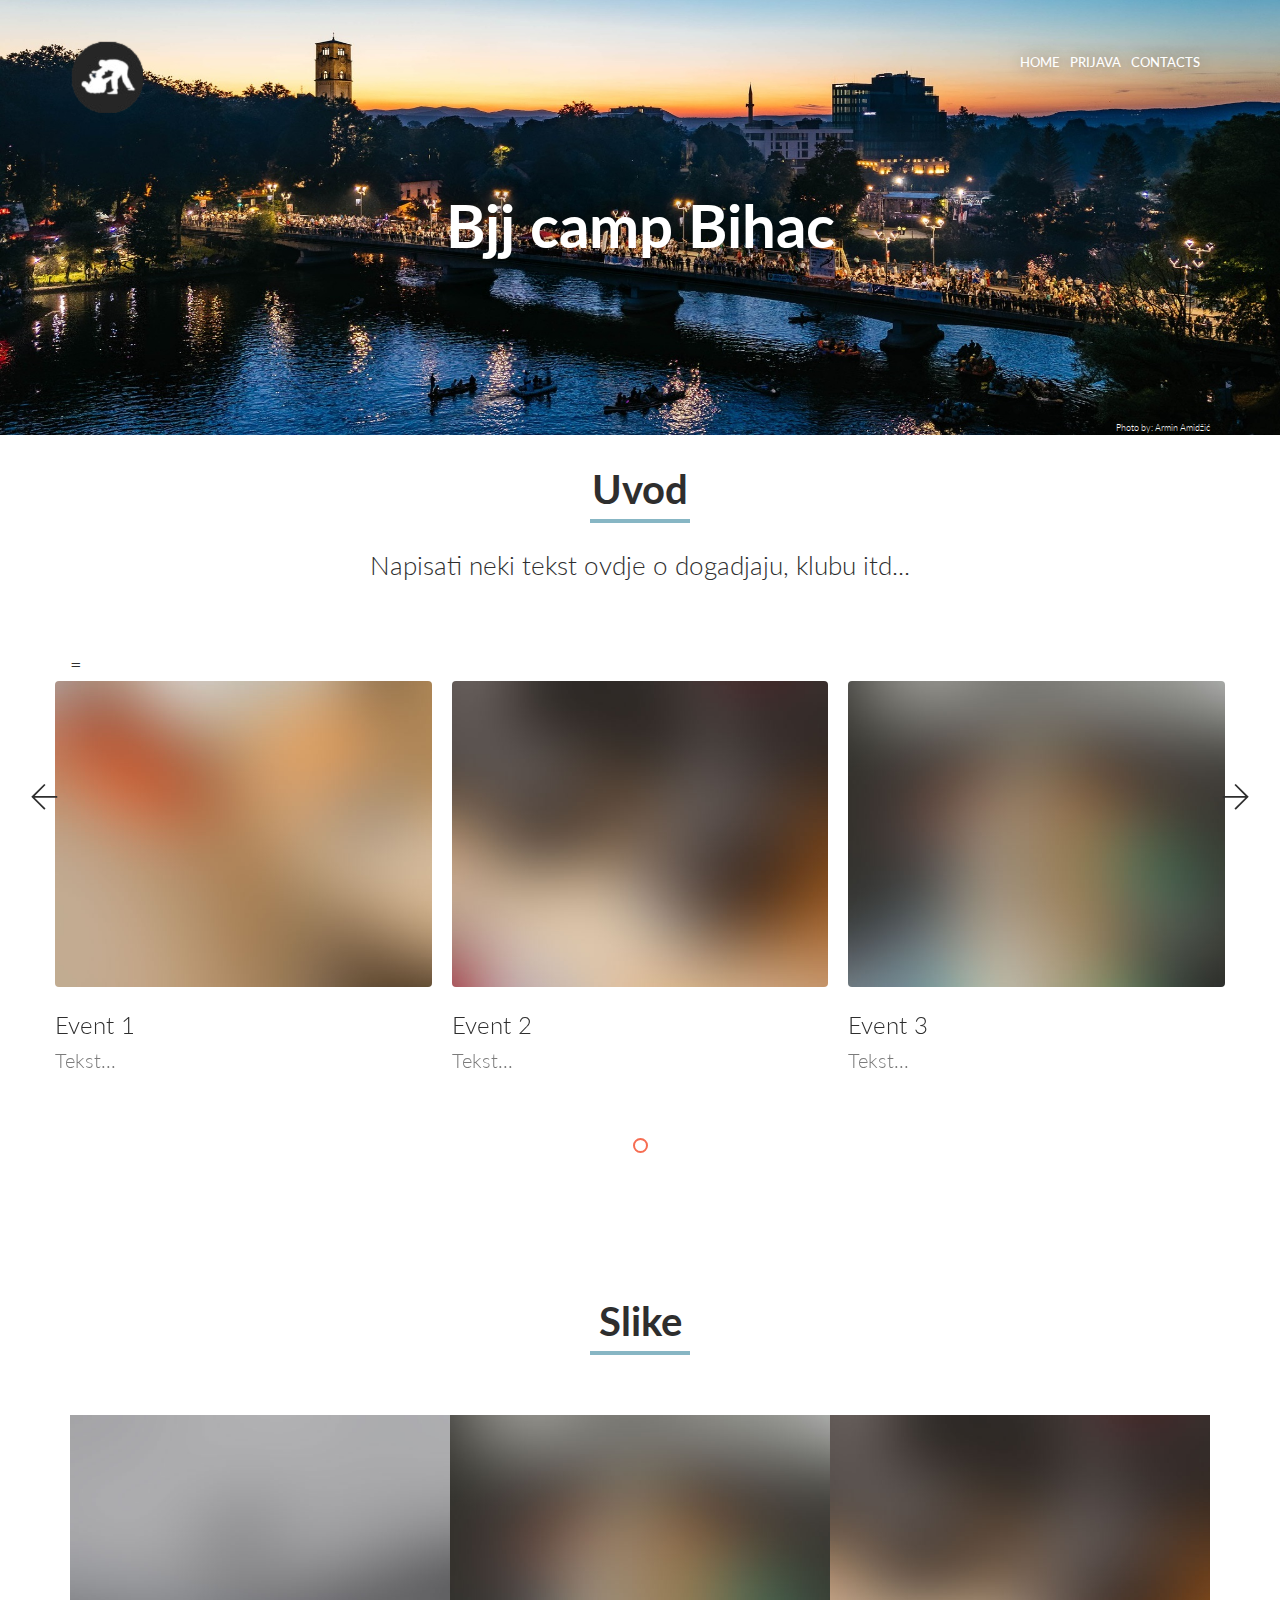
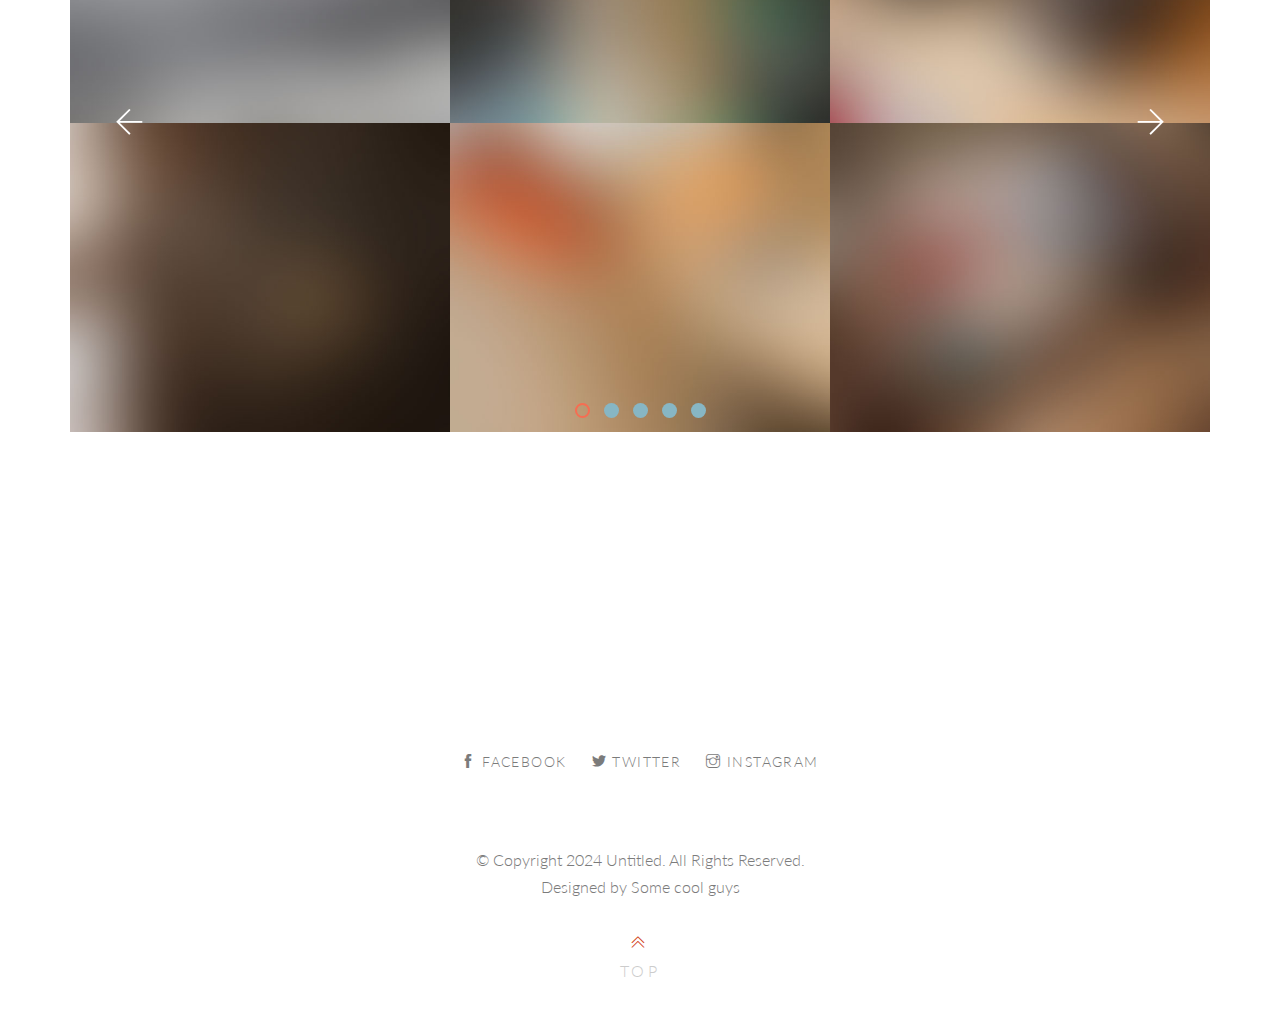
<file: index.html>
<!DOCTYPE html>
<html class="no-js">
	 <head>
		 <meta charset="utf-8">
		 <meta http-equiv="X-UA-Compatible" content="IE=edge">
		 <title>BjjCampBihac</title>
		 <meta name="viewport" content="width=device-width, initial-scale=1">
		<meta name="keywords" content="freebie, template, bootstrap, html5, css3, mobile first, responsive" />
 
 
		<link rel="shortcut icon" href="images/bjj-icon.png">
 
		 <link href='http://fonts.googleapis.com/css?family=Lato:300,400,700' rel='stylesheet' type='text/css'>
		 
		 <link rel="stylesheet" href="css/bootstrap.min.css">
		 <link rel="stylesheet" href="css/owl.carousel.min.css">
		 <link rel="stylesheet" href="css/owl.theme.default.min.css">
		 <link rel="stylesheet" href="css/magnific-popup.css">
		 <link rel="stylesheet" href="css/style.css">
		 
		 <link rel="stylesheet" href="css/themify-icons.css">
	 </head>

	 <body id="outer-page">
		 <div id="top"></div>
		 <div id="fh5co-page">
			 
			<header id="fh5co-header" role="banner">
				<div class="container">	
					
					<a href="index.html" id="fh5co-header-logo"><img src="images/BjjLogo11.png" alt="BJJ Logo"></a>
					<a href="contacts.html" class="fh5co-header-bars js-nav-toggle"><span>Contacts</span></a>					
					<a href="prijava.html" class="fh5co-header-bars js-nav-toggle"><span>Prijava</span></a>					
					<a href="index.html" class="fh5co-header-bars js-nav-toggle"><span>Home</span></a>					

					<h1 class="fh5co-header-intro">Bjj camp Bihac</h1>

					<div class="small-field">Photo by: Armin Amidžić</div> 
				</div>
			</header>	
			 
			<main id="fh5co-main" role="main">
			<div class="container" id="fh5co-journal">
				<div class="row">
					<div class="col-md-12">
						<div class="fh5co-heading text-center">
								<h2 class="fh5co-heading-title">Uvod <span class="border"></span></h2>
								<h3 class="fh5co-heading-intro">Napisati neki tekst ovdje o dogadjaju, klubu itd...</h3>
							</div>
					</div>
				</div>=

				<div class="row">
					<div class="owl-carousel-posts">
						<div class="item">
							<div class="fh5co-image-text">
								<a href="#" class="fh5co-block-links hover-img">
									<figure>
										<img src="images/project_2.jpg" alt="Post Title" class="img-responsive">
										<div class="dark-overlay"></div>
									</figure>
									<h2 class="meta-after">Event 1</h2>
									<!-- <span class="meta text-after">Dec. 1, 2014</span> -->
									<p>Tekst...</p>
									<!-- <p><span class="learn-more">Read more</span></p> -->
								</a>
							</div>
						</div>
						<div class="item">
							<div class="fh5co-image-text">
								<a href="#" class="fh5co-block-links hover-img">
									<figure>
										<img src="images/project_3.jpg" alt="Post Title" class="img-responsive">
										<div class="dark-overlay"></div>
									</figure>
									<h2 class="meta-after">Event 2</h2>
									<!-- <span class="meta text-after">Nov. 24, 2014</span> -->
									<p>Tekst...</p>
									<!-- <p><span class="learn-more">Read more</span></p> -->
								</a>
							</div>
						</div>
						<div class="item">
							<div class="fh5co-image-text">
								<a href="#" class="fh5co-block-links hover-img">
									<figure>
										<img src="images/project_1.jpg" alt="Post Title" class="img-responsive">
										<div class="dark-overlay"></div>
									</figure>
									<h2 class="meta-after">Event 3</h2>
									<!-- <span class="meta text-after">Dec. 4, 2014</span> -->
									<p>Tekst...</p>
									<!-- <p><span class="learn-more">Read more</span></p> -->
								</a>
							</div>
						</div>

					</div>
				</div>
				<!-- END .row -->
				
			</div>

			<div class="container">
				<div class="row">
					<div class="col-md-12">
						<div id="fh5co-projects">
							<div class="fh5co-heading text-center">
								<h2 class="fh5co-heading-title">Slike <span class="border"></span></h2>
								<!-- <h3 class="fh5co-heading-intro">Design is the creation of a plan or convention for the construction of an object or a system as in architectural blueprints, engineering drawings, business processes, circuit diagrams and sewing patterns.</h3> -->
							</div>
						</div>
					</div>
				</div>
				<!-- END .row -->
				<div class="fh5co-projects-wrap">
					<div class="effects">
						<div class="owl-carousel">
							<div class="item">

								<div class="hover-img">
									<figure>
										<img src="images/project_1.jpg" alt="Project Title here">
									</figure>
									<div class="fh5co-projects-overlay">
										<h3 class="from-top">Project Name Here <span class="category">Identity, Web</span></h3>
										<div class="fh5co-projects-action from-bottom">
											<a href="images/project_1.jpg" class="goto-preview image-popup"><i class="ti-zoom-in"></i></a>
											<a href="single-portfolio.html" class="goto-details"><i class="ti-share"></i></a>
										</div>
									</div>
								</div>
								<div class="hover-img">
									<figure>
										<img src="images/project_2.jpg" alt="Project Title here">
									</figure>
									<div class="fh5co-projects-overlay">
										<h3 class="from-top">Project Name Here <span class="category">Identity</span></h3>
										<div class="fh5co-projects-action from-bottom">
											<a href="images/project_2.jpg" class="goto-preview image-popup"><i class="ti-zoom-in"></i></a>
											<a href="single-portfolio.html" class="goto-details"><i class="ti-share"></i></a>
										</div>
									</div>
								</div>

							</div>
							<div class="item">
								
								<div class="hover-img">
									<figure>
										<img src="images/project_3.jpg" alt="Project Title here">
									</figure>
									<div class="fh5co-projects-overlay">
										<h3 class="from-top">Project Name Here <span class="category">Identity</span></h3>
										<div class="fh5co-projects-action from-bottom">
											<a href="images/project_3.jpg" class="goto-preview image-popup"><i class="ti-zoom-in"></i></a>
											<a href="single-portfolio.html" class="goto-details"><i class="ti-share"></i></a>
										</div>
									</div>
								</div>
								<div class="hover-img">
									<figure>
										<img src="images/project_4.jpg" alt="Project Title here">
									</figure>
									<div class="fh5co-projects-overlay">
										<h3 class="from-top">Project Name Here <span class="category">Identity</span></h3>
										<div class="fh5co-projects-action from-bottom">
											<a href="images/project_4.jpg" class="goto-preview image-popup"><i class="ti-zoom-in"></i></a>
											<a href="single-portfolio.html" class="goto-details"><i class="ti-share"></i></a>
										</div>
									</div>
								</div>

							</div>
							<div class="item">
								
								<div class="hover-img">
									<figure>
										<img src="images/project_5.jpg" alt="Project Title here">
									</figure>
									<div class="fh5co-projects-overlay">
										<h3 class="from-top">Project Name Here <span class="category">Illustration</span></h3>
										<div class="fh5co-projects-action from-bottom">
											<a href="images/project_5.jpg" class="goto-preview image-popup"><i class="ti-zoom-in"></i></a>
											<a href="single-portfolio.html" class="goto-details"><i class="ti-share"></i></a>
										</div>
									</div>
								</div>
								<div class="hover-img">
									<figure>
										<img src="images/project_6.jpg" alt="Project Title here">
									</figure>
									<div class="fh5co-projects-overlay">
										<h3 class="from-top">Project Name Here <span class="category">Illustration</span></h3>
										<div class="fh5co-projects-action from-bottom">
											<a href="images/project_6.jpg" class="goto-preview image-popup"><i class="ti-zoom-in"></i></a>
											<a href="single-portfolio.html" class="goto-details"><i class="ti-share"></i></a>
										</div>
									</div>
								</div>

							</div>
							<div class="item">
								
								<div class="hover-img">
									<figure>
										<img src="images/project_7.jpg" alt="Project Title here">
									</figure>
									<div class="fh5co-projects-overlay">
										<h3 class="from-top">Project Name Here <span class="category">Web</span></h3>
										<div class="fh5co-projects-action from-bottom">
											<a href="images/project_7.jpg" class="goto-preview image-popup"><i class="ti-zoom-in"></i></a>
											<a href="single-portfolio.html" class="goto-details"><i class="ti-share"></i></a>
										</div>
									</div>
								</div>
								<div class="hover-img">
									<figure>
										<img src="images/project_8.jpg" alt="Project Title here">
									</figure>
									<div class="fh5co-projects-overlay">
										<h3 class="from-top">Project Name Here <span class="category">Identitty</span></h3>
										<div class="fh5co-projects-action from-bottom">
											<a href="images/project_8.jpg" class="goto-preview image-popup"><i class="ti-zoom-in"></i></a>
											<a href="single-portfolio.html" class="goto-details"><i class="ti-share"></i></a>
										</div>
									</div>
								</div>

							</div>
							<div class="item">
								<div class="hover-img">
									<figure>
										<img src="images/project_9.jpg" alt="Project Title here">
									</figure>
									<div class="fh5co-projects-overlay">
										<h3 class="from-top">Project Name Here <span class="category">Illustration, Web</span></h3>
										<div class="fh5co-projects-action from-bottom">
											<a href="images/project_9.jpg" class="goto-preview image-popup"><i class="ti-zoom-in"></i></a>
											<a href="single-portfolio.html" class="goto-details"><i class="ti-share"></i></a>
										</div>
									</div>
								</div>
								<div class="hover-img">
									<figure>
										<img src="images/project_10.jpg" alt="Project Title here">
									</figure>
									<div class="fh5co-projects-overlay">
										<h3 class="from-top">Project Name Here <span class="category">Identitty</span></h3>
										<div class="fh5co-projects-action from-bottom">
											<a href="images/project_10.jpg" class="goto-preview image-popup"><i class="ti-zoom-in"></i></a>
											<a href="single-portfolio.html" class="goto-details"><i class="ti-share"></i></a>
										</div>
									</div>
								</div>

							</div>

						</div>
					</div>
				</div>
			</div>

			

			</main>

			<footer id="fh5co-footer">
				<div class="container text-center fh5co-social-container">
					<ul class="fh5co-social">
						<li><a href="#"><i class="ti-facebook"></i> Facebook</a></li>
						<li><a href="#"><i class="ti-twitter-alt"></i> Twitter</a></li>
						<li><a href="#"><i class="ti-instagram"></i> Instagram</a></li>
					</ul>
				</div>
				
				<div id="fh5co-copyright">
					<div class="container">
						<p class="text-center"><small>&copy; Copyright 2024 Untitled. All Rights Reserved. <br>	Designed by Some cool guys</small></p>
						<p class="text-center">
							<a href="#top" class="smoothscroll back-to-top"><i class="ti-angle-double-up"></i><span>Top</span></a>
						</p>
					</div>
				</div>
			</footer>
 
		 </div>
 
		 <script src="js/jquery-1.10.2.min.js"></script>
		 <script src="js/jquery.easing.1.3.js"></script>
		 <script src="js/bootstrap.js"></script>
		 <script src="js/modernizr-2.6.2.min.js"></script>
		 <script src="js/owl.carousel.min.js"></script>
		 <script src="js/jquery.magnific-popup.min.js"></script>
		 <script src="js/custom.js"></script>
	 </body>
 </html>
</file>
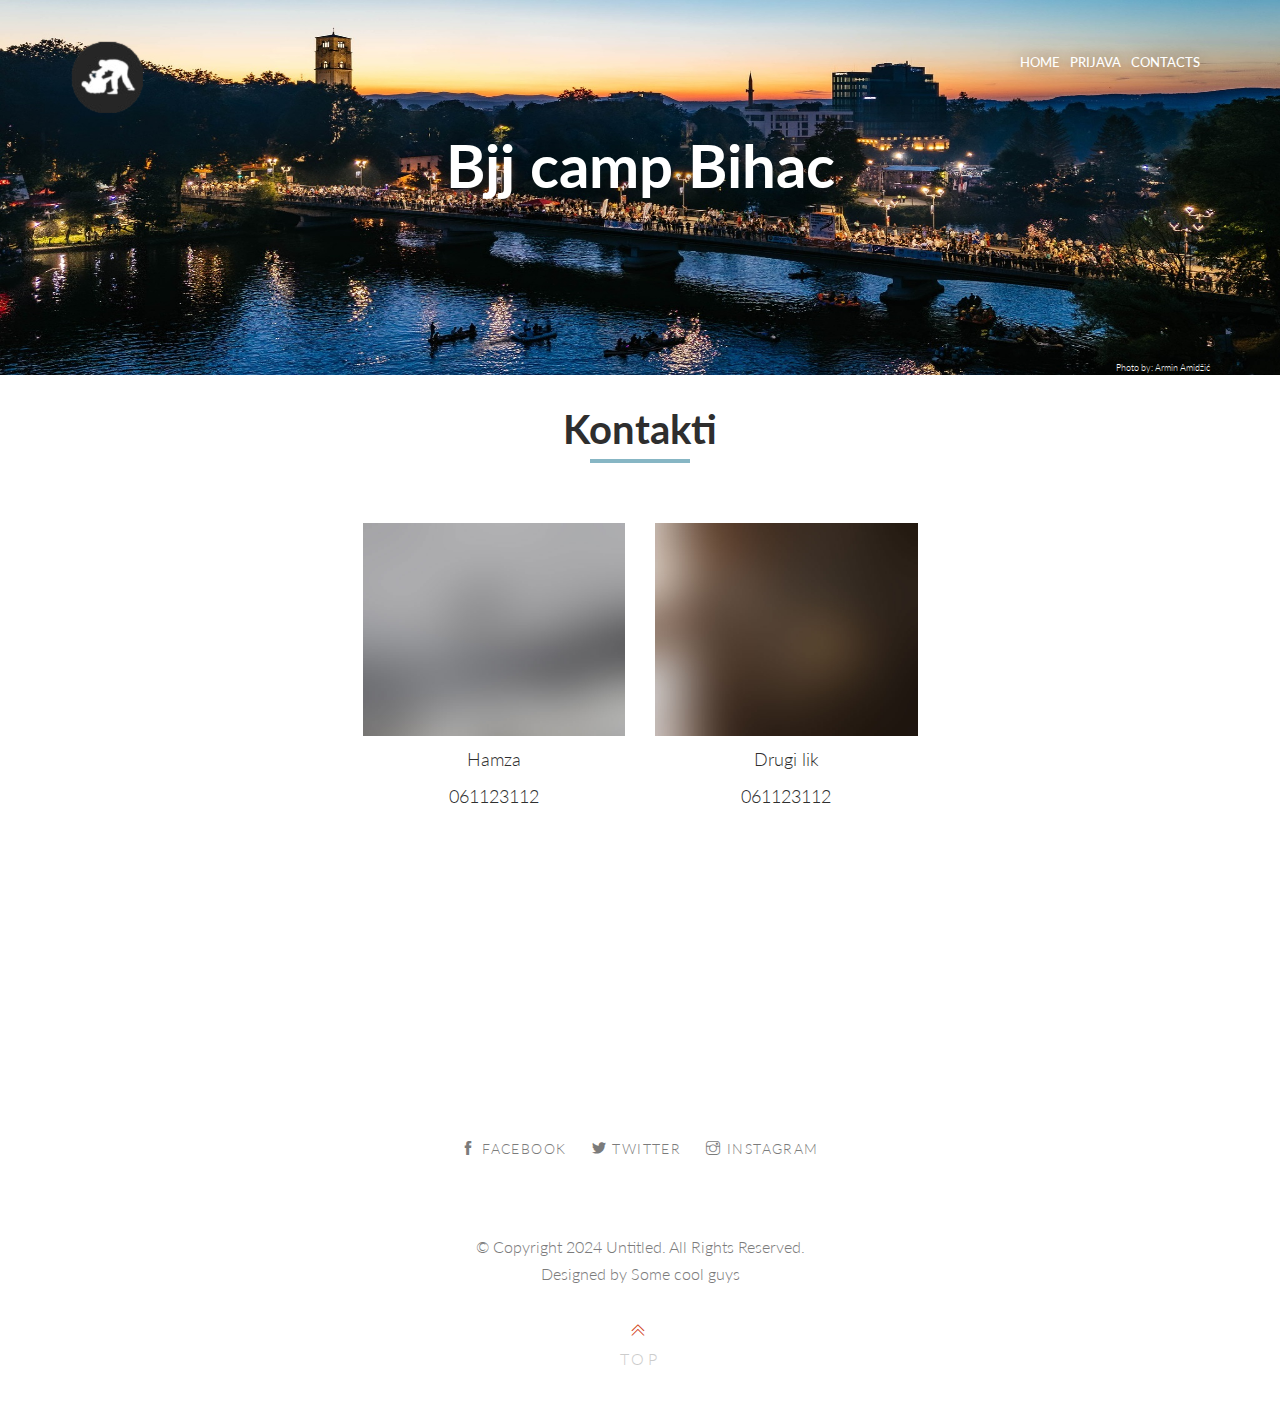
<file: contacts.html>
<!DOCTYPE html>
<html class="no-js">
	<head>
		<meta charset="utf-8">
		<meta http-equiv="X-UA-Compatible" content="IE=edge">
		<title>BjjCampBihac</title>
		<meta name="viewport" content="width=device-width, initial-scale=1">
  		<meta name="keywords" content="freebie, template, bootstrap, html5, css3, mobile first, responsive" />

		<link rel="shortcut icon" href="images/bjj-icon.png">

		<link href='http://fonts.googleapis.com/css?family=Lato:300,400,700' rel='stylesheet' type='text/css'>
		
		<link rel="stylesheet" href="css/bootstrap.min.css">
		<link rel="stylesheet" href="css/owl.carousel.min.css">
		<link rel="stylesheet" href="css/owl.theme.default.min.css">
		<link rel="stylesheet" href="css/magnific-popup.css">
		<link rel="stylesheet" href="css/style.css">
		
		<link rel="stylesheet" href="css/themify-icons.css">
	
	</head>
	<body id="inner-page">
		<div id="top"></div>
		<div id="fh5co-page">
			
			<header id="fh5co-header" role="banner">
				<div class="container">	
					
					<a href="index.html" id="fh5co-header-logo"><img src="images/BjjLogo11.png" alt="BJJ Logo"></a>
					<a href="contacts.html" class="fh5co-header-bars js-nav-toggle"><span>Contacts</span></a>					
					<a href="prijava.html" class="fh5co-header-bars js-nav-toggle"><span>Prijava</span></a>					
					<a href="index.html" class="fh5co-header-bars js-nav-toggle"><span>Home</span></a>					

					<h1 class="fh5co-header-intro">Bjj camp Bihac</h1>

					<div class="small-field">Photo by: Armin Amidžić</div> 
				</div>
			</header>	
			
			

			<main  role="main" class="pd-20">
				<div class="container">
					<div class="row">
						<div class="col-md-12">
							<div class="fh5co-heading text-center">
									<h2 class="fh5co-heading-title">Kontakti<span class="border"></span></h2>
								</div>
						</div>
					</div>
					
					<div class="row centered-row">
						<div class="col-md-3">
							<figure>
								<img src="images/project_9.jpg" class="img-responsive" alt="Image">
							</figure>
							<div class="text-center">
								<h4 class="fh5co-heading-intro">Hamza</h3>
								<h4 class="fh5co-heading-intro">061123112</h3>
							</div>
						</div>
						<div class="col-md-3">
							<figure>
								<img src="images/project_10.jpg" class="img-responsive" alt="Image">
							</figure>
							<div class="text-center">
								<h4 class="fh5co-heading-intro">Drugi lik</h3>
									<h4 class="fh5co-heading-intro">061123112</h3>
							</div>
							

						</div>
						
					</div>
				</div>
			</main>

			<footer id="fh5co-footer"> 
				<div class="container text-center fh5co-social-container">
					<ul class="fh5co-social">
						<li><a href="#"><i class="ti-facebook"></i> Facebook</a></li>
						<li><a href="#"><i class="ti-twitter-alt"></i> Twitter</a></li>
						<li><a href="#"><i class="ti-instagram"></i> Instagram</a></li>
					</ul>
				</div>
				
				<div id="fh5co-copyright">
					<div class="container">
						<p class="text-center"><small>&copy; Copyright 2024 Untitled. All Rights Reserved. <br>	Designed by Some cool guys</small></p>
						<p class="text-center">
							<a href="#top" class="smoothscroll back-to-top"><i class="ti-angle-double-up"></i><span>Top</span></a>
						</p>
					</div>
				</div>
			</footer>

		</div>

		<script src="js/jquery-1.10.2.min.js"></script>
		<script src="js/jquery.easing.1.3.js"></script>
		<script src="js/bootstrap.js"></script>
		<script src="js/modernizr-2.6.2.min.js"></script>
		<script src="js/owl.carousel.min.js"></script>
		<script src="js/jquery.magnific-popup.min.js"></script>
		<script src="js/custom.js"></script>
	</body>
</html>
</file>
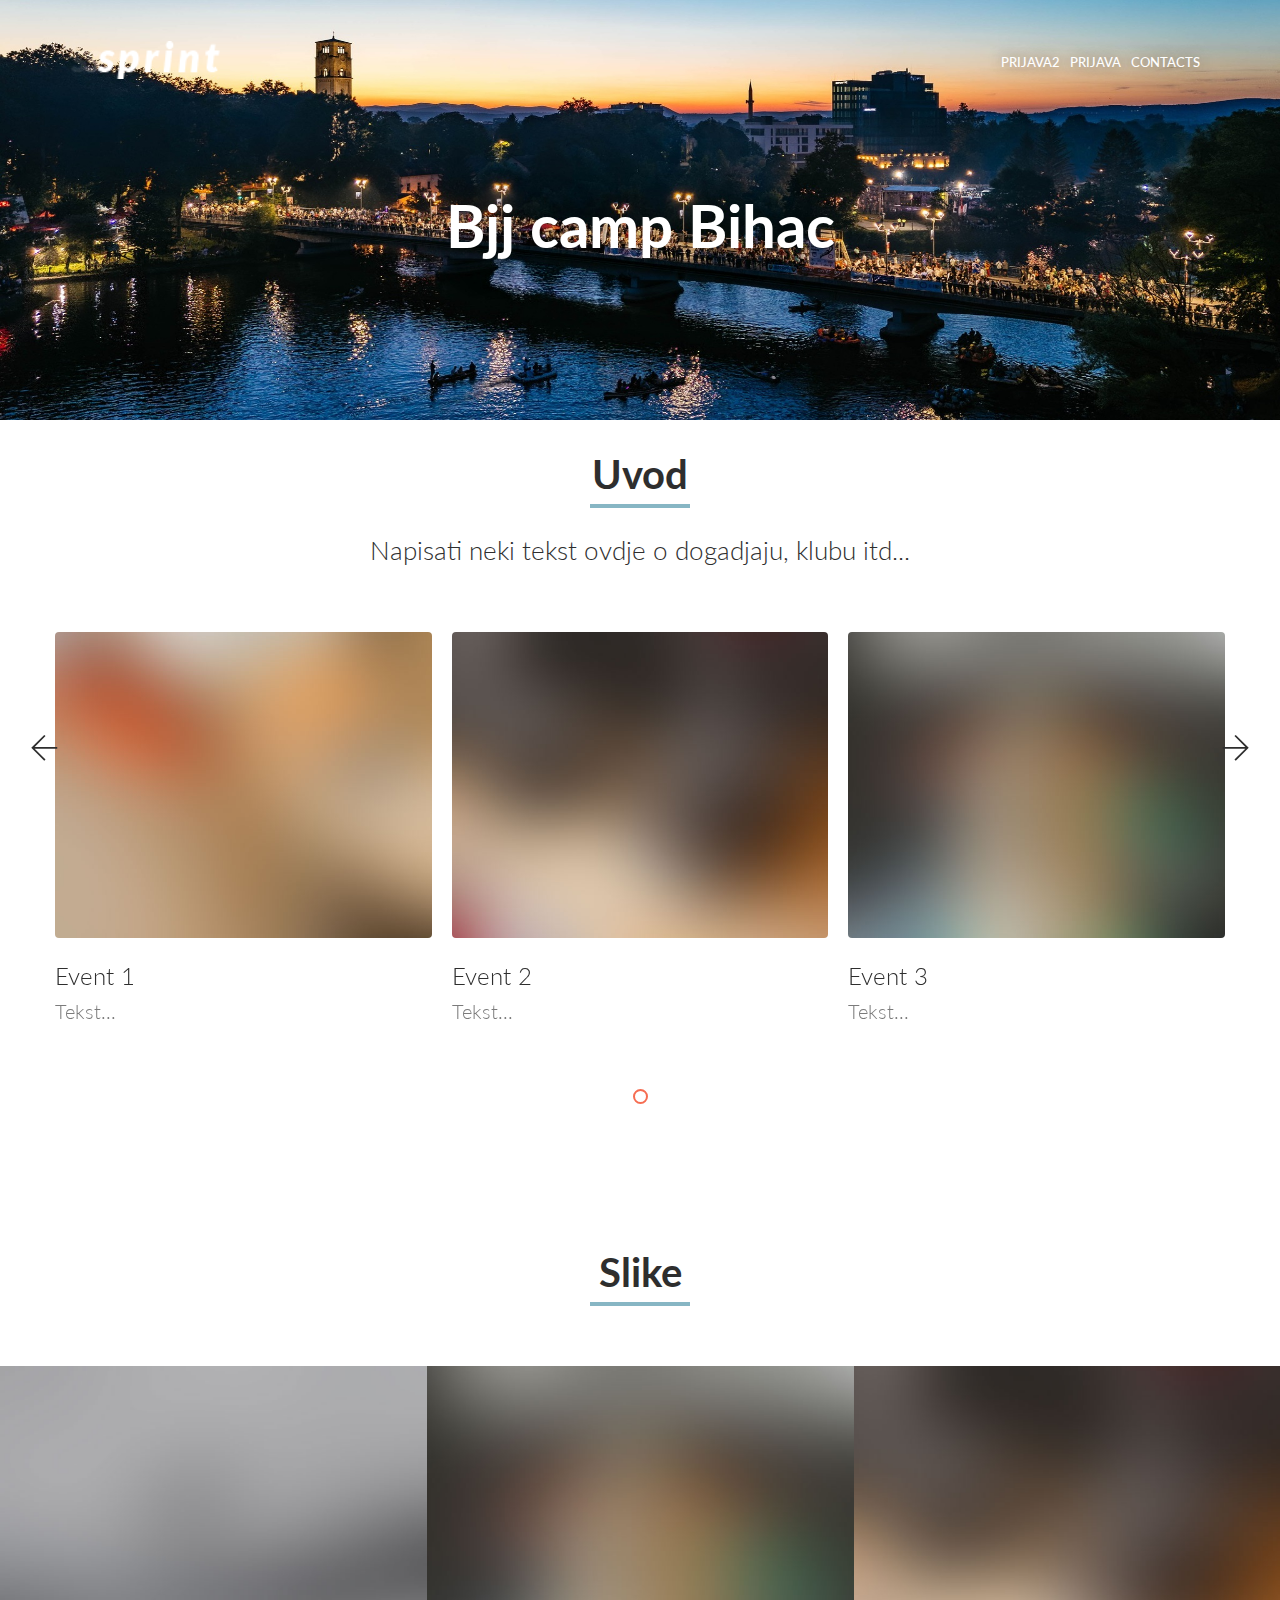
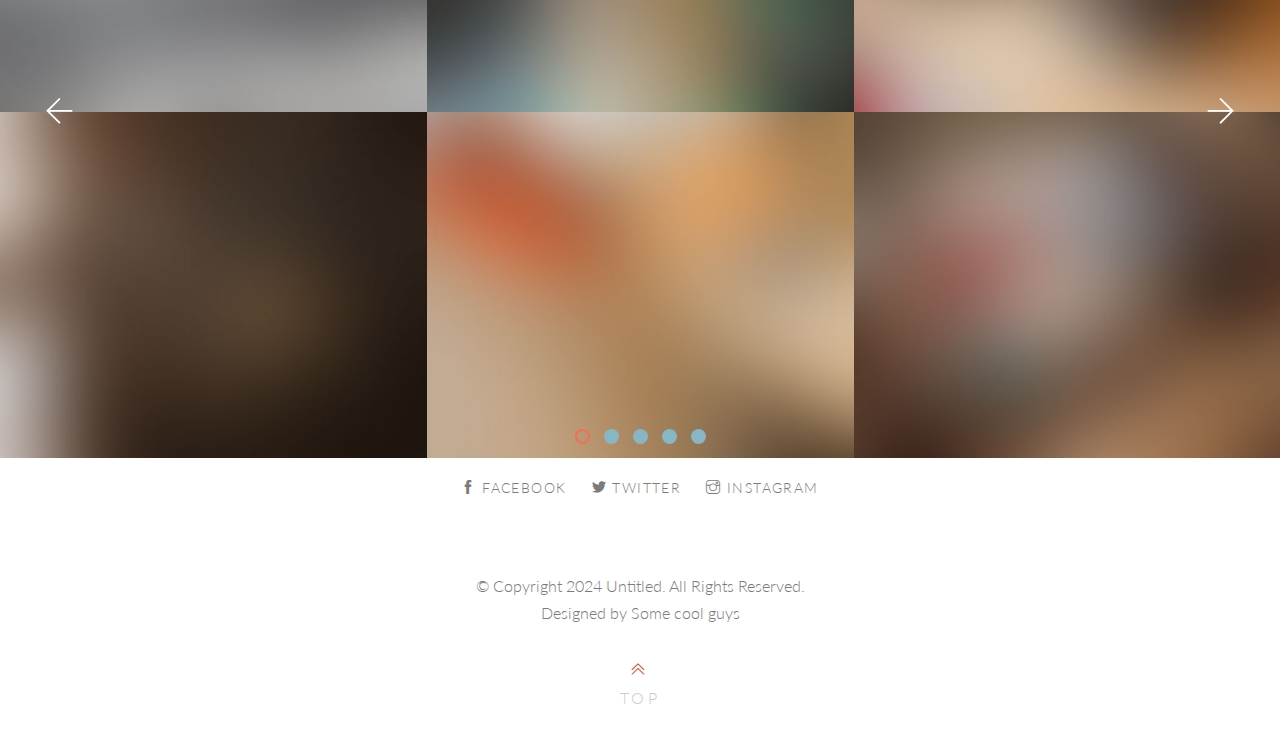
<file: index - Copy.html>
<!-- 
//////////////////////////////////////////////////////

FREE HTML5 TEMPLATE 
DESIGNED & DEVELOPED by FREEHTML5.CO

//////////////////////////////////////////////////////
 -->
<!DOCTYPE html>
<!--[if lt IE 7]>      <html class="no-js lt-ie9 lt-ie8 lt-ie7"> <![endif]-->
<!--[if IE 7]>         <html class="no-js lt-ie9 lt-ie8"> <![endif]-->
<!--[if IE 8]>         <html class="no-js lt-ie9"> <![endif]-->
<!--[if gt IE 8]><!--> <html class="no-js"> <!--<![endif]-->
	<head>
		<meta charset="utf-8">
		<meta http-equiv="X-UA-Compatible" content="IE=edge">
		<title>Sprint &mdash; a free HTML5 Portfolio Template by FREEHTML5.co</title>
		<meta name="viewport" content="width=device-width, initial-scale=1">
		<meta name="description" content="Free HTML5 Template by FREEHTML5.co" />
  	<meta name="keywords" content="freebie, template, bootstrap, html5, css3, mobile first, responsive" />
  	<meta name="author" content="FREEHTML5.co" />

  	<!-- Facebook & Twitter -->
	<meta property="og:title" content=""/>
	<meta property="og:image" content=""/>
	<meta property="og:url" content=""/>
	<meta property="og:site_name" content=""/>
	<meta property="og:description" content=""/>
	<meta name="twitter:title" content="" />
	<meta name="twitter:image" content="" />
	<meta name="twitter:url" content="" />
	<meta name="twitter:card" content="" />

    <!-- Place favicon.ico and apple-touch-icon.png in the root directory -->
    <link rel="shortcut icon" href="favicon.ico">

    <!-- Google Webfont -->
		<link href='http://fonts.googleapis.com/css?family=Lato:300,400,700' rel='stylesheet' type='text/css'>
		
		<!-- Bootstrap & Style -->
		<link rel="stylesheet" href="css/bootstrap.min.css">
		<link rel="stylesheet" href="css/owl.carousel.min.css">
		<link rel="stylesheet" href="css/owl.theme.default.min.css">
		<link rel="stylesheet" href="css/magnific-popup.css">
		<link rel="stylesheet" href="css/style.css">
		
		<!-- Iconfonts -->
		<link rel="stylesheet" href="css/themify-icons.css">
		
		
		<!--[if lt IE 9]>
		<script src="https://oss.maxcdn.com/libs/html5shiv/3.7.0/html5shiv.js"></script>
		<script src="https://oss.maxcdn.com/libs/respond.js/1.4.2/respond.min.js"></script>
		<![endif]-->

	</head>
	<body id="outer-page">
		<div id="top"></div>
		<div id="fh5co-page">
			
			<header id="fh5co-header" role="banner">
				<div class="container">	
					
					<a href="index.html" id="fh5co-header-logo"><img src="images/logo.png" alt="Sprint Logo" style="width: 150px; height: auto;"></a>
					<a href="single-portfolio-new.html" class="fh5co-header-bars js-nav-toggle"><span>Contacts</span></a>					
					<a href="left-sidebar-new.html" class="fh5co-header-bars js-nav-toggle"><span>Prijava</span></a>					
					<a href="right-sidebar-new.html" class="fh5co-header-bars js-nav-toggle"><span>Prijava2</span></a>					

					<h1 class="fh5co-header-intro">Bjj camp Bihac</h1>
				</div>
			</header>	
			<!-- /fh5co-header -->
			
			

			<main id="fh5co-main" role="main">
				
				<div class="container" id="fh5co-journal">
					<div class="row">
						<div class="col-md-12">
							<div class="fh5co-heading text-center">
									<h2 class="fh5co-heading-title">Uvod <span class="border"></span></h2>
									<h3 class="fh5co-heading-intro">Napisati neki tekst ovdje o dogadjaju, klubu itd...</h3>
								</div>
						</div>
					</div>
					<!-- END .row -->

					<div class="row">
						<div class="owl-carousel-posts">
							<div class="item">
								<div class="fh5co-image-text">
									<a href="#" class="fh5co-block-links hover-img">
										<figure>
											<img src="images/project_2.jpg" alt="Post Title" class="img-responsive">
											<div class="dark-overlay"></div>
										</figure>
										<h2 class="meta-after">Event 1</h2>
										<!-- <span class="meta text-after">Dec. 1, 2014</span> -->
										<p>Tekst...</p>
										<!-- <p><span class="learn-more">Read more</span></p> -->
									</a>
								</div>
							</div>
							<div class="item">
								<div class="fh5co-image-text">
									<a href="#" class="fh5co-block-links hover-img">
										<figure>
											<img src="images/project_3.jpg" alt="Post Title" class="img-responsive">
											<div class="dark-overlay"></div>
										</figure>
										<h2 class="meta-after">Event 2</h2>
										<!-- <span class="meta text-after">Nov. 24, 2014</span> -->
										<p>Tekst...</p>
										<!-- <p><span class="learn-more">Read more</span></p> -->
									</a>
								</div>
							</div>
							<div class="item">
								<div class="fh5co-image-text">
									<a href="#" class="fh5co-block-links hover-img">
										<figure>
											<img src="images/project_1.jpg" alt="Post Title" class="img-responsive">
											<div class="dark-overlay"></div>
										</figure>
										<h2 class="meta-after">Event 3</h2>
										<!-- <span class="meta text-after">Dec. 4, 2014</span> -->
										<p>Tekst...</p>
										<!-- <p><span class="learn-more">Read more</span></p> -->
									</a>
								</div>
							</div>

						</div>
					</div>
					<!-- END .row -->
					
				</div>

				<div class="container">
					<div class="row">
						<div class="col-md-12">
							<div id="fh5co-projects">
								<div class="fh5co-heading text-center">
									<h2 class="fh5co-heading-title">Slike <span class="border"></span></h2>
									<!-- <h3 class="fh5co-heading-intro">Design is the creation of a plan or convention for the construction of an object or a system as in architectural blueprints, engineering drawings, business processes, circuit diagrams and sewing patterns.</h3> -->
								</div>
							</div>
						</div>
					</div>
					<!-- END .row -->
				</div>
				
				<div class="fh5co-projects-wrap">
					<div class="effects">
						<div class="owl-carousel">
							<div class="item">

								<div class="hover-img">
									<figure>
										<img src="images/project_1.jpg" alt="Project Title here">
									</figure>
									<div class="fh5co-projects-overlay">
										<h3 class="from-top">Project Name Here <span class="category">Identity, Web</span></h3>
										<div class="fh5co-projects-action from-bottom">
											<a href="images/project_1.jpg" class="goto-preview image-popup"><i class="ti-zoom-in"></i></a>
											<a href="single-portfolio.html" class="goto-details"><i class="ti-share"></i></a>
										</div>
									</div>
								</div>
								<div class="hover-img">
									<figure>
										<img src="images/project_2.jpg" alt="Project Title here">
									</figure>
									<div class="fh5co-projects-overlay">
										<h3 class="from-top">Project Name Here <span class="category">Identity</span></h3>
										<div class="fh5co-projects-action from-bottom">
											<a href="images/project_2.jpg" class="goto-preview image-popup"><i class="ti-zoom-in"></i></a>
											<a href="single-portfolio.html" class="goto-details"><i class="ti-share"></i></a>
										</div>
									</div>
								</div>

							</div>
							<div class="item">
								
								<div class="hover-img">
									<figure>
										<img src="images/project_3.jpg" alt="Project Title here">
									</figure>
									<div class="fh5co-projects-overlay">
										<h3 class="from-top">Project Name Here <span class="category">Identity</span></h3>
										<div class="fh5co-projects-action from-bottom">
											<a href="images/project_3.jpg" class="goto-preview image-popup"><i class="ti-zoom-in"></i></a>
											<a href="single-portfolio.html" class="goto-details"><i class="ti-share"></i></a>
										</div>
									</div>
								</div>
								<div class="hover-img">
									<figure>
										<img src="images/project_4.jpg" alt="Project Title here">
									</figure>
									<div class="fh5co-projects-overlay">
										<h3 class="from-top">Project Name Here <span class="category">Identity</span></h3>
										<div class="fh5co-projects-action from-bottom">
											<a href="images/project_4.jpg" class="goto-preview image-popup"><i class="ti-zoom-in"></i></a>
											<a href="single-portfolio.html" class="goto-details"><i class="ti-share"></i></a>
										</div>
									</div>
								</div>

							</div>
							<div class="item">
								
								<div class="hover-img">
									<figure>
										<img src="images/project_5.jpg" alt="Project Title here">
									</figure>
									<div class="fh5co-projects-overlay">
										<h3 class="from-top">Project Name Here <span class="category">Illustration</span></h3>
										<div class="fh5co-projects-action from-bottom">
											<a href="images/project_5.jpg" class="goto-preview image-popup"><i class="ti-zoom-in"></i></a>
											<a href="single-portfolio.html" class="goto-details"><i class="ti-share"></i></a>
										</div>
									</div>
								</div>
								<div class="hover-img">
									<figure>
										<img src="images/project_6.jpg" alt="Project Title here">
									</figure>
									<div class="fh5co-projects-overlay">
										<h3 class="from-top">Project Name Here <span class="category">Illustration</span></h3>
										<div class="fh5co-projects-action from-bottom">
											<a href="images/project_6.jpg" class="goto-preview image-popup"><i class="ti-zoom-in"></i></a>
											<a href="single-portfolio.html" class="goto-details"><i class="ti-share"></i></a>
										</div>
									</div>
								</div>

							</div>
							<div class="item">
								
								<div class="hover-img">
									<figure>
										<img src="images/project_7.jpg" alt="Project Title here">
									</figure>
									<div class="fh5co-projects-overlay">
										<h3 class="from-top">Project Name Here <span class="category">Web</span></h3>
										<div class="fh5co-projects-action from-bottom">
											<a href="images/project_7.jpg" class="goto-preview image-popup"><i class="ti-zoom-in"></i></a>
											<a href="single-portfolio.html" class="goto-details"><i class="ti-share"></i></a>
										</div>
									</div>
								</div>
								<div class="hover-img">
									<figure>
										<img src="images/project_8.jpg" alt="Project Title here">
									</figure>
									<div class="fh5co-projects-overlay">
										<h3 class="from-top">Project Name Here <span class="category">Identitty</span></h3>
										<div class="fh5co-projects-action from-bottom">
											<a href="images/project_8.jpg" class="goto-preview image-popup"><i class="ti-zoom-in"></i></a>
											<a href="single-portfolio.html" class="goto-details"><i class="ti-share"></i></a>
										</div>
									</div>
								</div>

							</div>
							<div class="item">
								<div class="hover-img">
									<figure>
										<img src="images/project_9.jpg" alt="Project Title here">
									</figure>
									<div class="fh5co-projects-overlay">
										<h3 class="from-top">Project Name Here <span class="category">Illustration, Web</span></h3>
										<div class="fh5co-projects-action from-bottom">
											<a href="images/project_9.jpg" class="goto-preview image-popup"><i class="ti-zoom-in"></i></a>
											<a href="single-portfolio.html" class="goto-details"><i class="ti-share"></i></a>
										</div>
									</div>
								</div>
								<div class="hover-img">
									<figure>
										<img src="images/project_10.jpg" alt="Project Title here">
									</figure>
									<div class="fh5co-projects-overlay">
										<h3 class="from-top">Project Name Here <span class="category">Identitty</span></h3>
										<div class="fh5co-projects-action from-bottom">
											<a href="images/project_10.jpg" class="goto-preview image-popup"><i class="ti-zoom-in"></i></a>
											<a href="single-portfolio.html" class="goto-details"><i class="ti-share"></i></a>
										</div>
									</div>
								</div>

							</div>

						</div>
					</div>
				</div>
			</main>

			<footer>
				<div class="container text-center fh5co-social-container">
					<ul class="fh5co-social">
						<li><a href="#"><i class="ti-facebook"></i> Facebook</a></li>
						<li><a href="#"><i class="ti-twitter-alt"></i> Twitter</a></li>
						<li><a href="#"><i class="ti-instagram"></i> Instagram</a></li>
					</ul>
				</div>
				
				<div id="fh5co-copyright">
					<div class="container">
						<p class="text-center"><small>&copy; Copyright 2024 Untitled. All Rights Reserved. <br>	Designed by Some cool guys</small></p>
						<p class="text-center">
							<a href="#top" class="smoothscroll back-to-top"><i class="ti-angle-double-up"></i><span>Top</span></a>
						</p>
					</div>
				</div>
			</footer>

		</div>

		<script src="js/jquery-1.10.2.min.js"></script>
		<script src="js/jquery.easing.1.3.js"></script>
		<script src="js/bootstrap.js"></script>
		<script src="js/modernizr-2.6.2.min.js"></script>
		<script src="js/owl.carousel.min.js"></script>
		<script src="js/jquery.magnific-popup.min.js"></script>
		<script src="js/custom.js"></script>
	</body>
</html>
</file>
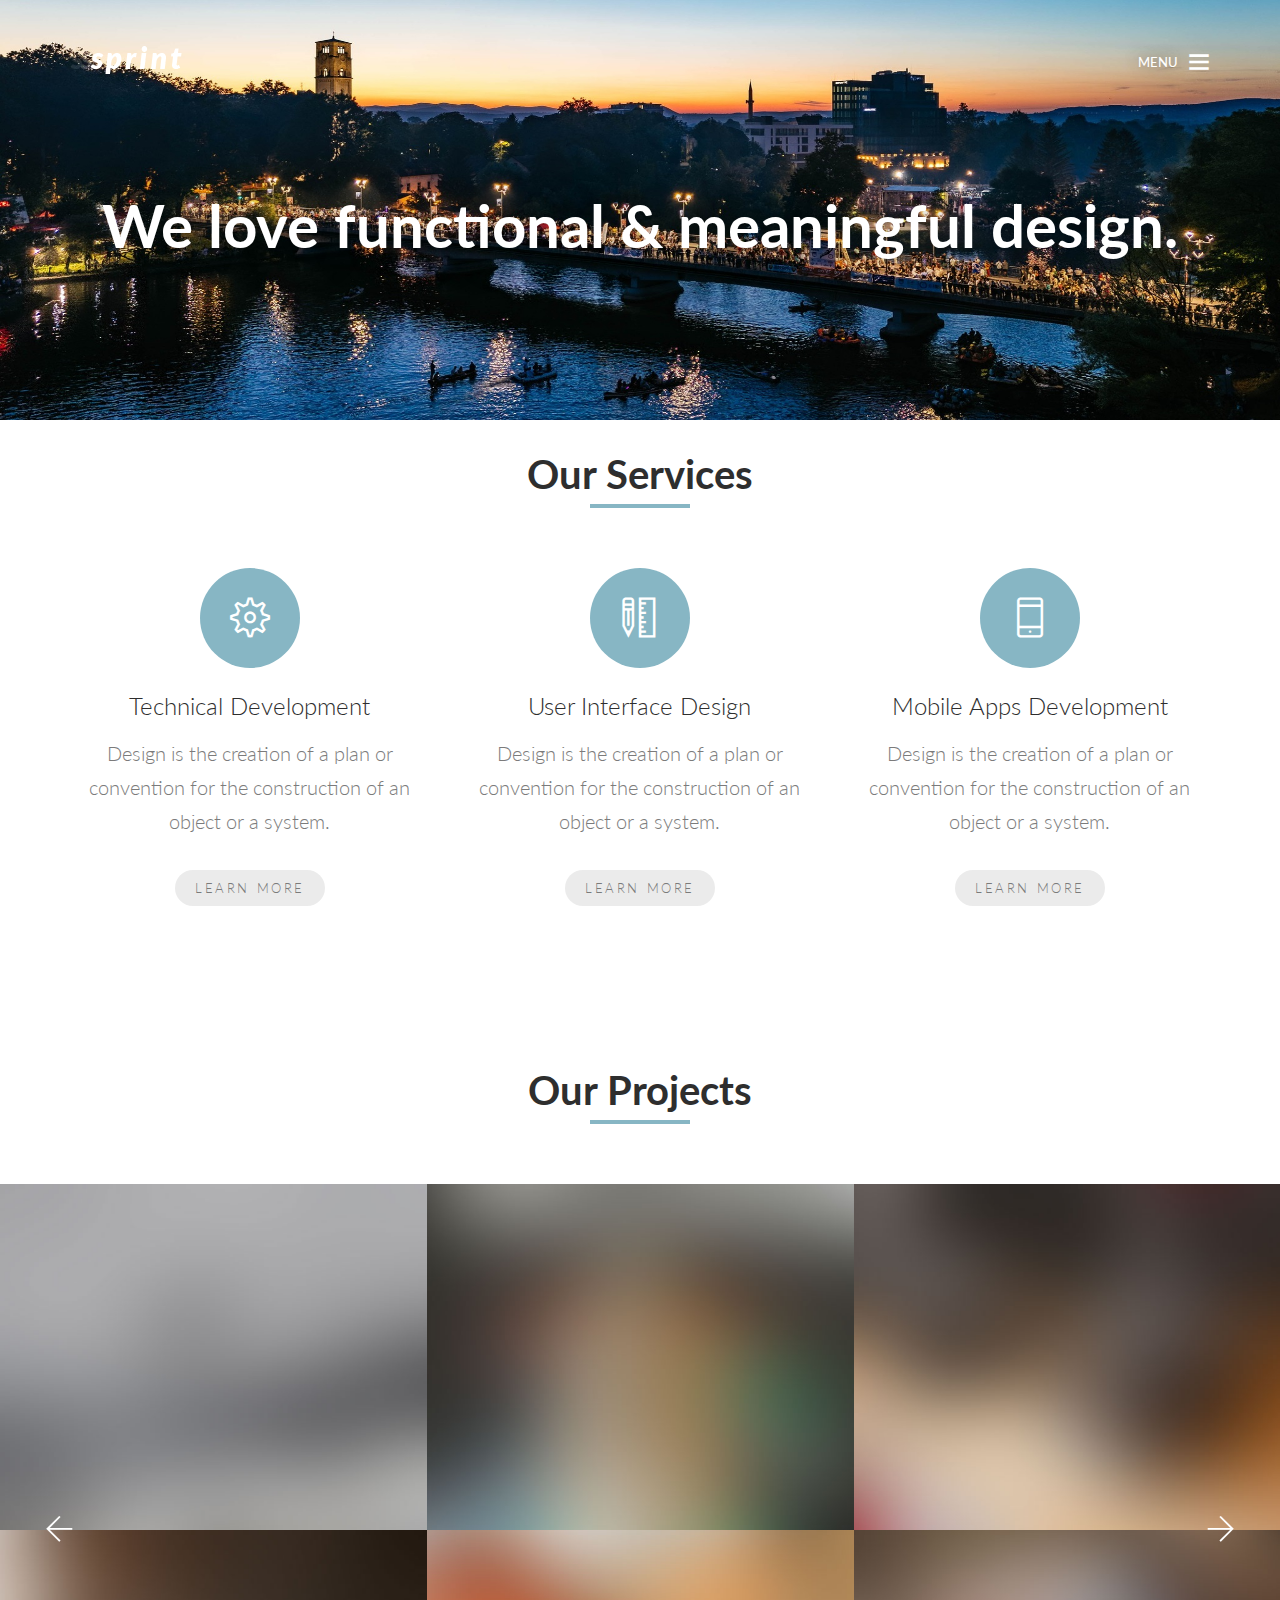
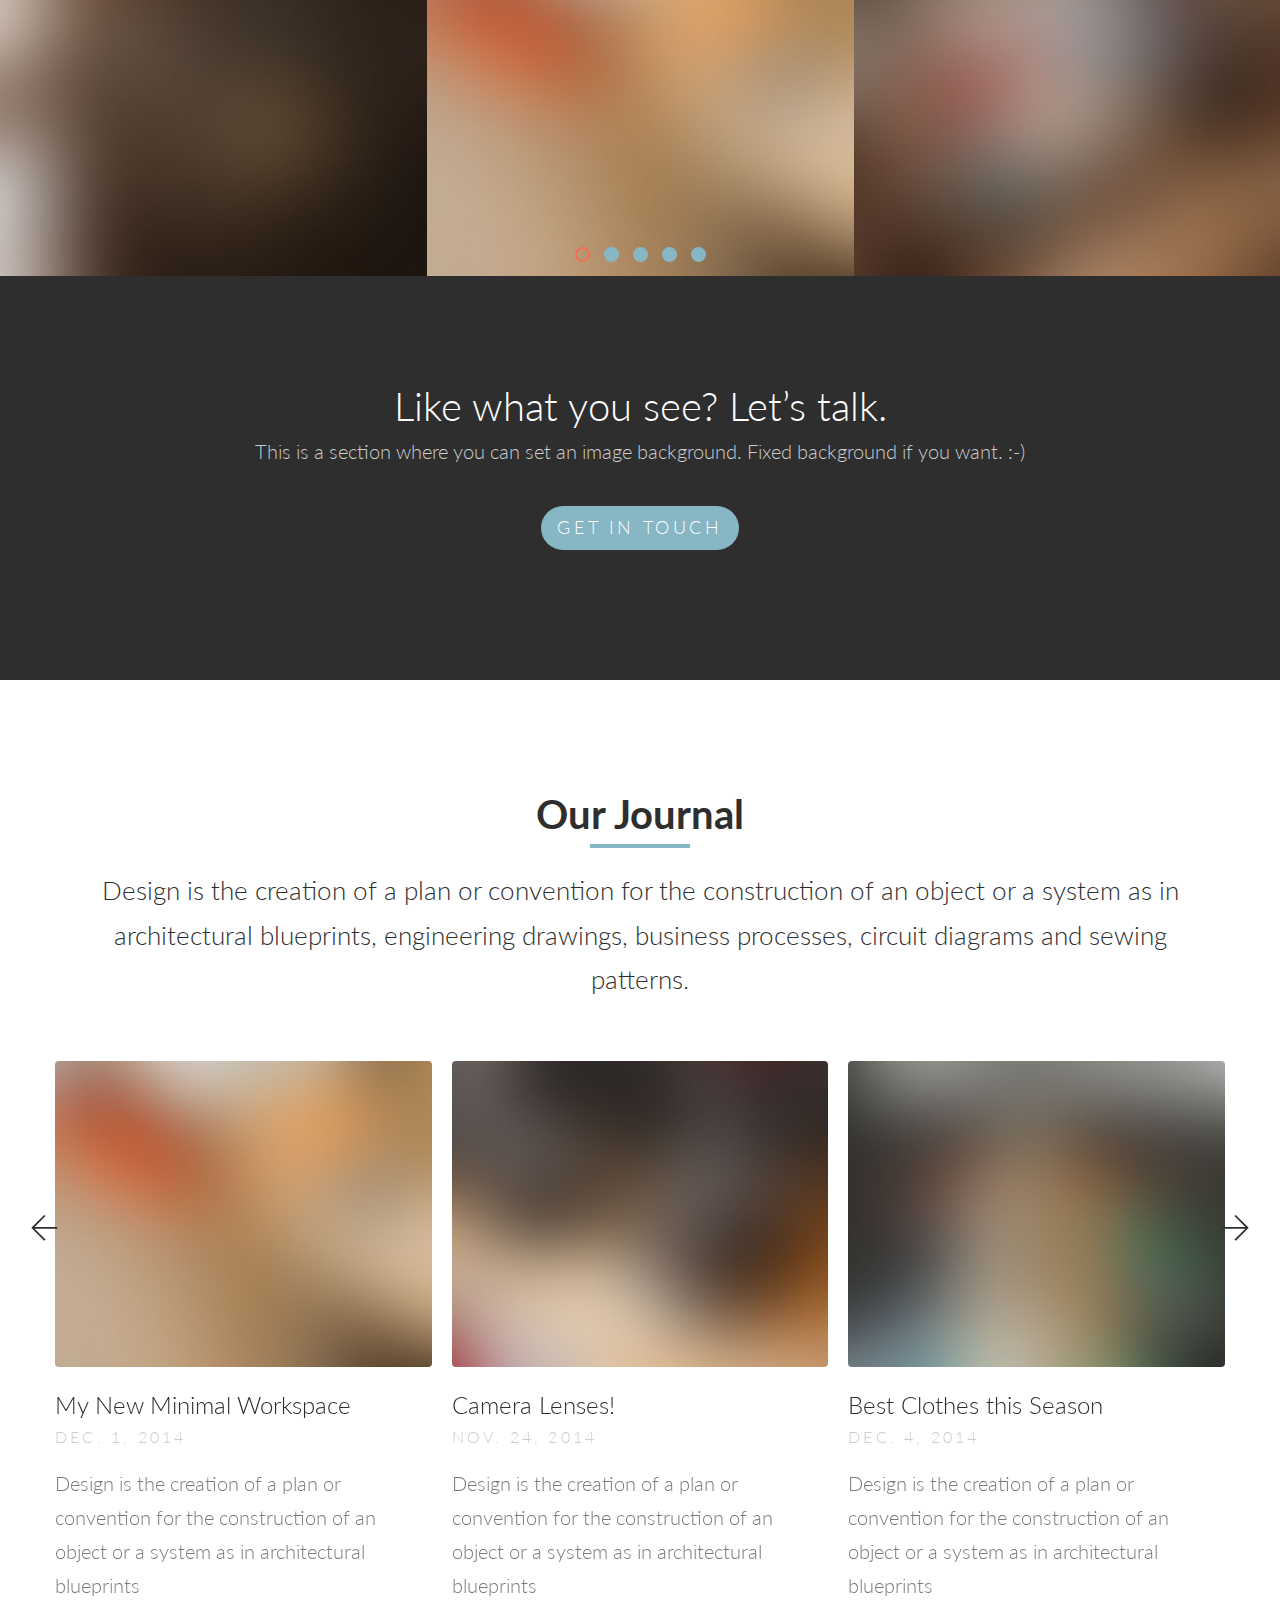
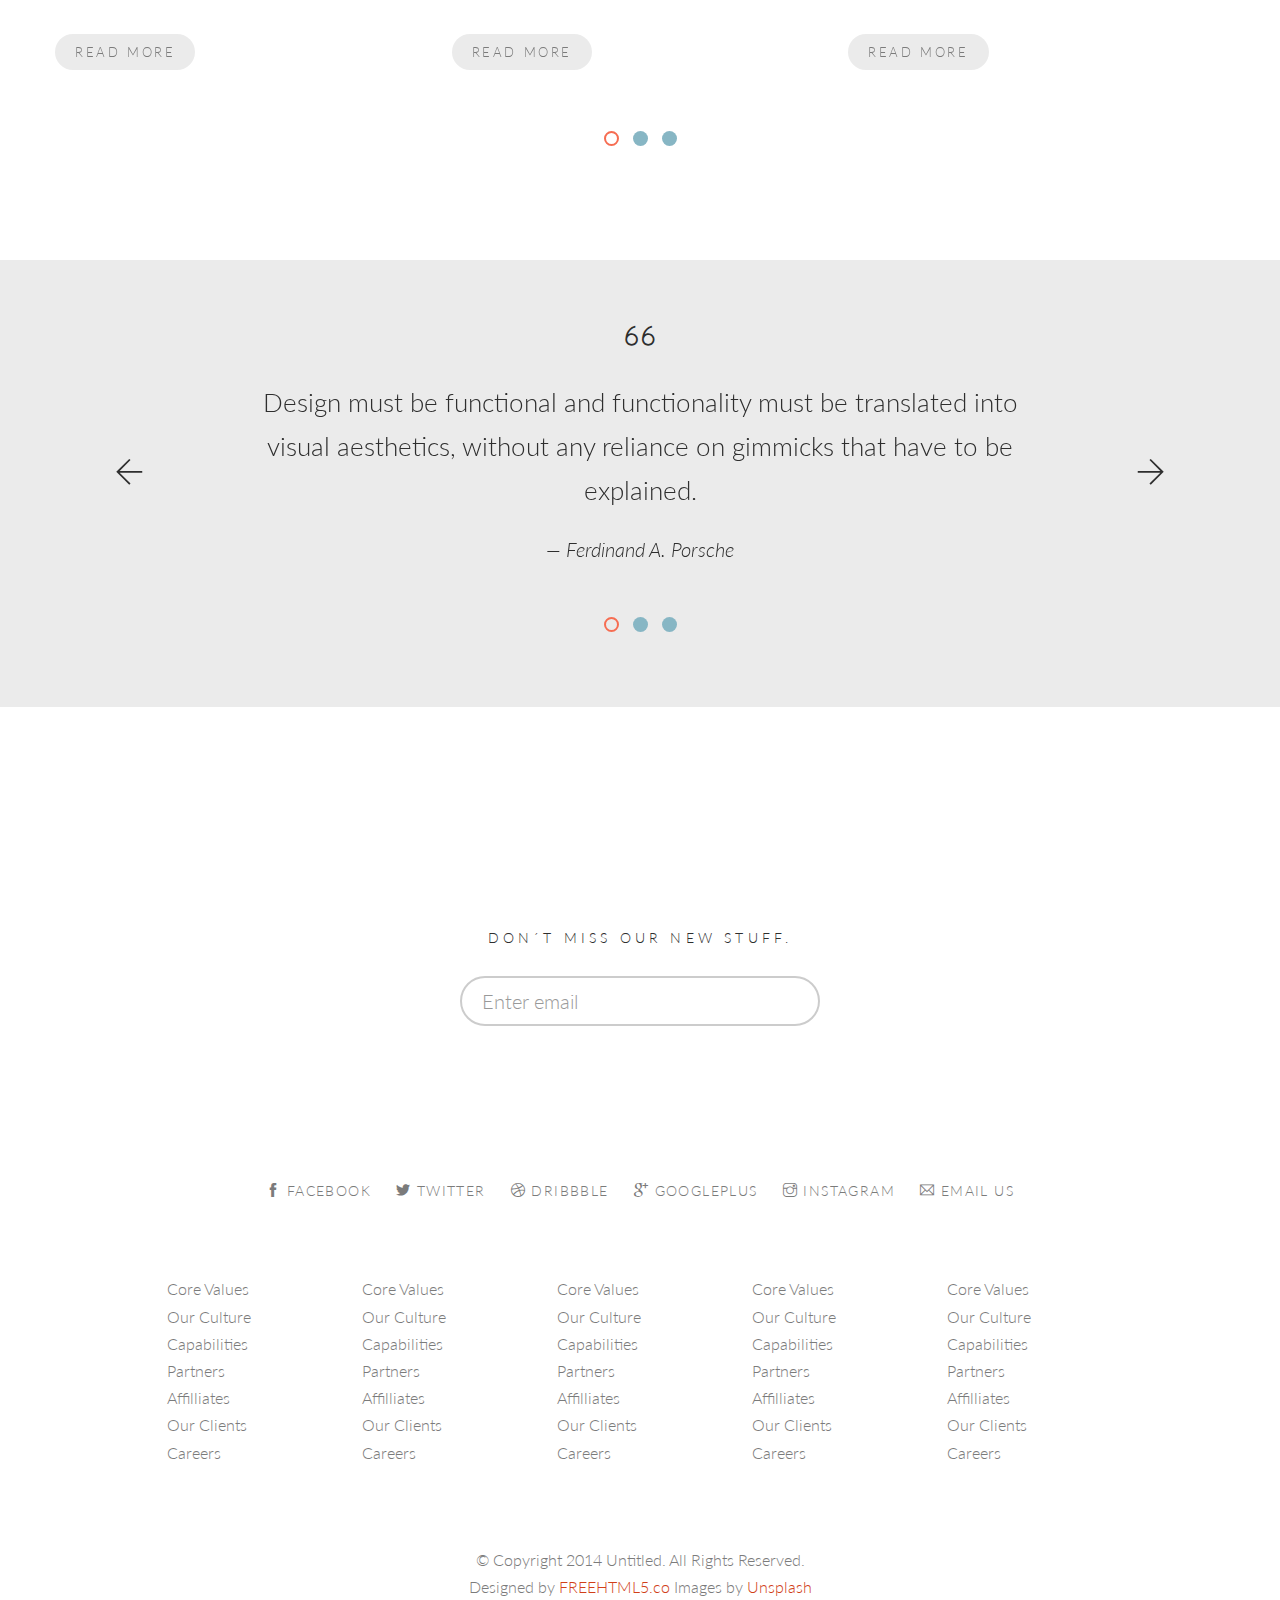
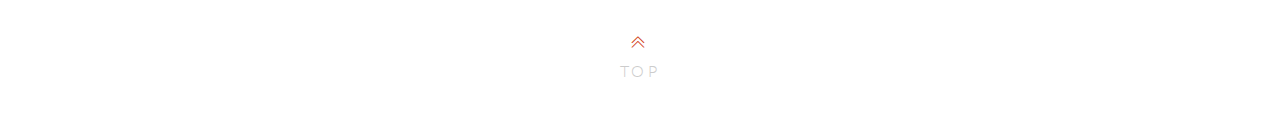
<file: index old.html>
<!-- 
//////////////////////////////////////////////////////

FREE HTML5 TEMPLATE 
DESIGNED & DEVELOPED by FREEHTML5.CO

//////////////////////////////////////////////////////
 -->
<!DOCTYPE html>
<!--[if lt IE 7]>      <html class="no-js lt-ie9 lt-ie8 lt-ie7"> <![endif]-->
<!--[if IE 7]>         <html class="no-js lt-ie9 lt-ie8"> <![endif]-->
<!--[if IE 8]>         <html class="no-js lt-ie9"> <![endif]-->
<!--[if gt IE 8]><!--> <html class="no-js"> <!--<![endif]-->
	<head>
		<meta charset="utf-8">
		<meta http-equiv="X-UA-Compatible" content="IE=edge">
		<title>Sprint &mdash; a free HTML5 Portfolio Template by FREEHTML5.co</title>
		<meta name="viewport" content="width=device-width, initial-scale=1">
		<meta name="description" content="Free HTML5 Template by FREEHTML5.co" />
  	<meta name="keywords" content="freebie, template, bootstrap, html5, css3, mobile first, responsive" />
  	<meta name="author" content="FREEHTML5.co" />

  	<!-- Facebook & Twitter -->
	<meta property="og:title" content=""/>
	<meta property="og:image" content=""/>
	<meta property="og:url" content=""/>
	<meta property="og:site_name" content=""/>
	<meta property="og:description" content=""/>
	<meta name="twitter:title" content="" />
	<meta name="twitter:image" content="" />
	<meta name="twitter:url" content="" />
	<meta name="twitter:card" content="" />

    <!-- Place favicon.ico and apple-touch-icon.png in the root directory -->
    <link rel="shortcut icon" href="favicon.ico">

    <!-- Google Webfont -->
		<link href='http://fonts.googleapis.com/css?family=Lato:300,400,700' rel='stylesheet' type='text/css'>
		
		<!-- Bootstrap & Style -->
		<link rel="stylesheet" href="css/bootstrap.min.css">
		<link rel="stylesheet" href="css/owl.carousel.min.css">
		<link rel="stylesheet" href="css/owl.theme.default.min.css">
		<link rel="stylesheet" href="css/magnific-popup.css">
		<link rel="stylesheet" href="css/style.css">
		
		<!-- Iconfonts -->
		<link rel="stylesheet" href="css/themify-icons.css">
		
		
		<!--[if lt IE 9]>
		<script src="https://oss.maxcdn.com/libs/html5shiv/3.7.0/html5shiv.js"></script>
		<script src="https://oss.maxcdn.com/libs/respond.js/1.4.2/respond.min.js"></script>
		<![endif]-->

	</head>
	<body id="outer-page">
		<div id="top"></div>
		<div id="fh5co-page">
			
			<nav role="navigation" id="fh5co-nav-slide">
				<div class="container">
					<div class="fh5co-nav-inner">
						<ul>
							<li class="active"><a href="index.html">Home</a></li>
							<li><a href="single-portfolio.html">Single Portfolio</a></li>
							<li><a href="left-sidebar.html">Left Sidebar</a></li>
							<li><a href="right-sidebar.html">Right Sidebar</a></li>
						</ul>
					</div>
				</div>
			</nav>
		
			<header id="fh5co-header" role="banner">
				<div class="container">	
					
					<a href="index.html" id="fh5co-header-logo"><img src="images/logo.png" alt="Sprint Logo"></a>
					<a href="#" class="fh5co-header-bars js-nav-toggle"><span>Menu</span> <i class="ti-menu"></i></a>					

					<h1 class="fh5co-header-intro">We love functional &amp;  meaningful design.</h1>
				</div>
			</header>	
			<!-- /fh5co-header -->
			
			

			<main id="fh5co-main" role="main">
				<div class="container pb-lg">
					
					<div class="row">
						<div class="col-md-12">
							<div class="fh5co-heading text-center">
									<h2 class="fh5co-heading-title">Our Services <span class="border"></span></h2>
									<!-- <h3 class="fh5co-heading-intro">Design is the creation of a plan or convention for the construction of an object or a system as in architectural blueprints, engineering drawings, business processes, circuit diagrams and sewing patterns.</h3> -->
								</div>
						</div>
						<div class="col-md-4">
							<div class="fh5co-main-service">
								<!-- 
								“Block-level” links in HTML5
								http://html5doctor.com/block-level-links-in-html-5/
								 -->
								<a href="#" class="fh5co-block-links text-center">
									<div class="icon-circle">
										<i class="ti-settings"></i>
									</div>
									<h2>Technical Development</h2>
									<p>Design is the creation of a plan or convention for the construction of an object or a system.</p>
									<p><span class="learn-more">Learn more</span></p>
								</a>
							</div>		
						</div>
						<div class="col-md-4">

							<div class="fh5co-main-service">
								<a href="#" class="fh5co-block-links text-center">
									<div class="icon-circle">
										<i class="ti-ruler-pencil"></i>
									</div>
									<h2>User Interface Design</h2>
									<p>Design is the creation of a plan or convention for the construction of an object or a system.</p>
									<p><span class="learn-more">Learn more</span></p>
								</a>
							</div>	

						</div>
						<div class="col-md-4">

							<div class="fh5co-main-service">
								<a href="#" class="fh5co-block-links text-center">
									<div class="icon-circle">
										<i class="ti-mobile"></i>
									</div>
									<h2>Mobile Apps Development</h2>
									<p>Design is the creation of a plan or convention for the construction of an object or a system.</p>
									<p><span class="learn-more">Learn more</span></p>
								</a>
							</div>		

						</div>

					</div>
					<!-- END .row -->
				</div>

				<div class="container">
					<div class="row">
						<div class="col-md-12">
							<div id="fh5co-projects">
								<div class="fh5co-heading text-center">
									<h2 class="fh5co-heading-title">Our Projects <span class="border"></span></h2>
									<!-- <h3 class="fh5co-heading-intro">Design is the creation of a plan or convention for the construction of an object or a system as in architectural blueprints, engineering drawings, business processes, circuit diagrams and sewing patterns.</h3> -->
								</div>
							</div>
						</div>
					</div>
					<!-- END .row -->
				</div>
				
				<div class="fh5co-projects-wrap">
					<div class="effects">
						<div class="owl-carousel">
							<div class="item">

								<div class="hover-img">
									<figure>
										<img src="images/project_1.jpg" alt="Project Title here">
									</figure>
									<div class="fh5co-projects-overlay">
										<h3 class="from-top">Project Name Here <span class="category">Identity, Web</span></h3>
										<div class="fh5co-projects-action from-bottom">
											<a href="images/project_1.jpg" class="goto-preview image-popup"><i class="ti-zoom-in"></i></a>
											<a href="single-portfolio.html" class="goto-details"><i class="ti-share"></i></a>
										</div>
									</div>
								</div>
								<div class="hover-img">
									<figure>
										<img src="images/project_2.jpg" alt="Project Title here">
									</figure>
									<div class="fh5co-projects-overlay">
										<h3 class="from-top">Project Name Here <span class="category">Identity</span></h3>
										<div class="fh5co-projects-action from-bottom">
											<a href="images/project_2.jpg" class="goto-preview image-popup"><i class="ti-zoom-in"></i></a>
											<a href="single-portfolio.html" class="goto-details"><i class="ti-share"></i></a>
										</div>
									</div>
								</div>

							</div>
							<div class="item">
								
								<div class="hover-img">
									<figure>
										<img src="images/project_3.jpg" alt="Project Title here">
									</figure>
									<div class="fh5co-projects-overlay">
										<h3 class="from-top">Project Name Here <span class="category">Identity</span></h3>
										<div class="fh5co-projects-action from-bottom">
											<a href="images/project_3.jpg" class="goto-preview image-popup"><i class="ti-zoom-in"></i></a>
											<a href="single-portfolio.html" class="goto-details"><i class="ti-share"></i></a>
										</div>
									</div>
								</div>
								<div class="hover-img">
									<figure>
										<img src="images/project_4.jpg" alt="Project Title here">
									</figure>
									<div class="fh5co-projects-overlay">
										<h3 class="from-top">Project Name Here <span class="category">Identity</span></h3>
										<div class="fh5co-projects-action from-bottom">
											<a href="images/project_4.jpg" class="goto-preview image-popup"><i class="ti-zoom-in"></i></a>
											<a href="single-portfolio.html" class="goto-details"><i class="ti-share"></i></a>
										</div>
									</div>
								</div>

							</div>
							<div class="item">
								
								<div class="hover-img">
									<figure>
										<img src="images/project_5.jpg" alt="Project Title here">
									</figure>
									<div class="fh5co-projects-overlay">
										<h3 class="from-top">Project Name Here <span class="category">Illustration</span></h3>
										<div class="fh5co-projects-action from-bottom">
											<a href="images/project_5.jpg" class="goto-preview image-popup"><i class="ti-zoom-in"></i></a>
											<a href="single-portfolio.html" class="goto-details"><i class="ti-share"></i></a>
										</div>
									</div>
								</div>
								<div class="hover-img">
									<figure>
										<img src="images/project_6.jpg" alt="Project Title here">
									</figure>
									<div class="fh5co-projects-overlay">
										<h3 class="from-top">Project Name Here <span class="category">Illustration</span></h3>
										<div class="fh5co-projects-action from-bottom">
											<a href="images/project_6.jpg" class="goto-preview image-popup"><i class="ti-zoom-in"></i></a>
											<a href="single-portfolio.html" class="goto-details"><i class="ti-share"></i></a>
										</div>
									</div>
								</div>

							</div>
							<div class="item">
								
								<div class="hover-img">
									<figure>
										<img src="images/project_7.jpg" alt="Project Title here">
									</figure>
									<div class="fh5co-projects-overlay">
										<h3 class="from-top">Project Name Here <span class="category">Web</span></h3>
										<div class="fh5co-projects-action from-bottom">
											<a href="images/project_7.jpg" class="goto-preview image-popup"><i class="ti-zoom-in"></i></a>
											<a href="single-portfolio.html" class="goto-details"><i class="ti-share"></i></a>
										</div>
									</div>
								</div>
								<div class="hover-img">
									<figure>
										<img src="images/project_8.jpg" alt="Project Title here">
									</figure>
									<div class="fh5co-projects-overlay">
										<h3 class="from-top">Project Name Here <span class="category">Identitty</span></h3>
										<div class="fh5co-projects-action from-bottom">
											<a href="images/project_8.jpg" class="goto-preview image-popup"><i class="ti-zoom-in"></i></a>
											<a href="single-portfolio.html" class="goto-details"><i class="ti-share"></i></a>
										</div>
									</div>
								</div>

							</div>
							<div class="item">
								<div class="hover-img">
									<figure>
										<img src="images/project_9.jpg" alt="Project Title here">
									</figure>
									<div class="fh5co-projects-overlay">
										<h3 class="from-top">Project Name Here <span class="category">Illustration, Web</span></h3>
										<div class="fh5co-projects-action from-bottom">
											<a href="images/project_9.jpg" class="goto-preview image-popup"><i class="ti-zoom-in"></i></a>
											<a href="single-portfolio.html" class="goto-details"><i class="ti-share"></i></a>
										</div>
									</div>
								</div>
								<div class="hover-img">
									<figure>
										<img src="images/project_10.jpg" alt="Project Title here">
									</figure>
									<div class="fh5co-projects-overlay">
										<h3 class="from-top">Project Name Here <span class="category">Identitty</span></h3>
										<div class="fh5co-projects-action from-bottom">
											<a href="images/project_10.jpg" class="goto-preview image-popup"><i class="ti-zoom-in"></i></a>
											<a href="single-portfolio.html" class="goto-details"><i class="ti-share"></i></a>
										</div>
									</div>
								</div>

							</div>

						</div>
					</div>
				</div>

				<section class="fh5co-section" id="fh5co-workwithus">
					<div class="container">
						<div class="fh5co-workwithus-intro">
							<h2>Like what you see?  Let’s talk.</h2>
							<h3 class="has-btn-after">This is a section where you can set an image background. Fixed background if you want. :-)</h3>
							<p><a href="#" class="btn btn-primary btn-lg btn-uppercase btn-effect">Get in touch <i class="ti-angle-right"></i></a></p>
						</div>
					</div>
				</section>

				<div class="container" id="fh5co-journal">
					<div class="row">
						<div class="col-md-12">
							<div class="fh5co-heading text-center">
									<h2 class="fh5co-heading-title">Our Journal <span class="border"></span></h2>
									<h3 class="fh5co-heading-intro">Design is the creation of a plan or convention for the construction of an object or a system as in architectural blueprints, engineering drawings, business processes, circuit diagrams and sewing patterns.</h3>
								</div>
						</div>
					</div>
					<!-- END .row -->

					<div class="row">
						<div class="owl-carousel-posts">
							<div class="item">
								<div class="fh5co-image-text">
									<a href="#" class="fh5co-block-links hover-img">
										<figure>
											<img src="images/project_2.jpg" alt="Post Title" class="img-responsive">
											<div class="dark-overlay"></div>
										</figure>
										<h2 class="meta-after">My New Minimal Workspace </h2>
										<span class="meta text-after">Dec. 1, 2014</span>
										<p>Design is the creation of a plan or convention for the construction of an object or a system as in architectural blueprints</p>
										<p><span class="learn-more">Read more</span></p>
									</a>
								</div>
							</div>
							<div class="item">
								<div class="fh5co-image-text">
									<a href="#" class="fh5co-block-links hover-img">
										<figure>
											<img src="images/project_3.jpg" alt="Post Title" class="img-responsive">
											<div class="dark-overlay"></div>
										</figure>
										<h2 class="meta-after">Camera Lenses!</h2>
										<span class="meta text-after">Nov. 24, 2014</span>
										<p>Design is the creation of a plan or convention for the construction of an object or a system as in architectural blueprints</p>
										<p><span class="learn-more">Read more</span></p>
									</a>
								</div>
							</div>
							<div class="item">
								<div class="fh5co-image-text">
									<a href="#" class="fh5co-block-links hover-img">
										<figure>
											<img src="images/project_1.jpg" alt="Post Title" class="img-responsive">
											<div class="dark-overlay"></div>
										</figure>
										<h2 class="meta-after">Best Clothes this Season</h2>
										<span class="meta text-after">Dec. 4, 2014</span>
										<p>Design is the creation of a plan or convention for the construction of an object or a system as in architectural blueprints</p>
										<p><span class="learn-more">Read more</span></p>
									</a>
								</div>
							</div>
							<div class="item">
								<div class="fh5co-image-text">
									<a href="#" class="fh5co-block-links hover-img">
										<figure>
											<img src="images/project_2.jpg" alt="Post Title" class="img-responsive">
											<div class="dark-overlay"></div>
										</figure>
										<h2 class="meta-after">My New Minimal Workspace </h2>
										<span class="meta text-after">Dec. 1, 2014</span>
										<p>Design is the creation of a plan or convention for the construction of an object or a system as in architectural blueprints</p>
										<p><span class="learn-more">Read more</span></p>
									</a>
								</div>
							</div>
							<div class="item">
								<div class="fh5co-image-text">
									<a href="#" class="fh5co-block-links hover-img">
										<figure>
											<img src="images/project_3.jpg" alt="Post Title" class="img-responsive">
											<div class="dark-overlay"></div>
										</figure>
										<h2 class="meta-after">Camera Lenses!</h2>
										<span class="meta text-after">Nov. 24, 2014</span>
										<p>Design is the creation of a plan or convention for the construction of an object or a system as in architectural blueprints</p>
										<p><span class="learn-more">Read more</span></p>
									</a>
								</div>
							</div>
							<div class="item">
								<div class="fh5co-image-text">
									<a href="#" class="fh5co-block-links hover-img">
										<figure>
											<img src="images/project_1.jpg" alt="Post Title" class="img-responsive">
											<div class="dark-overlay"></div>
										</figure>
										<h2 class="meta-after">Best Clothes this Season</h2>
										<span class="meta text-after">Dec. 4, 2014</span>
										<p>Design is the creation of a plan or convention for the construction of an object or a system as in architectural blueprints</p>
										<p><span class="learn-more">Read more</span></p>
									</a>
								</div>
							</div>
							<div class="item">
								<div class="fh5co-image-text">
									<a href="#" class="fh5co-block-links hover-img">
										<figure>
											<img src="images/project_2.jpg" alt="Post Title" class="img-responsive">
											<div class="dark-overlay"></div>
										</figure>
										<h2 class="meta-after">My New Minimal Workspace </h2>
										<span class="meta text-after">Dec. 1, 2014</span>
										<p>Design is the creation of a plan or convention for the construction of an object or a system as in architectural blueprints</p>
										<p><span class="learn-more">Read more</span></p>
									</a>
								</div>
							</div>
							<div class="item">
								<div class="fh5co-image-text">
									<a href="#" class="fh5co-block-links hover-img">
										<figure>
											<img src="images/project_3.jpg" alt="Post Title" class="img-responsive">
											<div class="dark-overlay"></div>
										</figure>
										<h2 class="meta-after">Camera Lenses!</h2>
										<span class="meta text-after">Nov. 24, 2014</span>
										<p>Design is the creation of a plan or convention for the construction of an object or a system as in architectural blueprints</p>
										<p><span class="learn-more">Read more</span></p>
									</a>
								</div>
							</div>
							<div class="item">
								<div class="fh5co-image-text">
									<a href="#" class="fh5co-block-links hover-img">
										<figure>
											<img src="images/project_1.jpg" alt="Post Title" class="img-responsive">
											<div class="dark-overlay"></div>
										</figure>
										<h2 class="meta-after">Best Clothes this Season</h2>
										<span class="meta text-after">Dec. 4, 2014</span>
										<p>Design is the creation of a plan or convention for the construction of an object or a system as in architectural blueprints</p>
										<p><span class="learn-more">Read more</span></p>
									</a>
								</div>
							</div>

						</div>
					</div>
					<!-- END .row -->
					
				</div>

				<section class="fh5co-section" id="fh5co-testimonial">
					<i class="ti-quote-left quote-icon"></i>
					<div class="container">
						<div class="owl-carousel-fullwidth">
							<div class="item">
								<p class="text-center quote">Design must be functional and functionality must be translated into visual aesthetics, without any reliance on gimmicks that have to be explained. <cite class="author">&mdash; Ferdinand A. Porsche</cite></p>
							</div>
							<div class="item">
								<p class="text-center quote">Creativity is just connecting things. When you ask creative people how they did something, they feel a little guilty because they didn’t really do it, they just saw something. It seemed obvious to them after a while. <cite class="author">&mdash; Steve Jobs</cite></p>
							</div>
							<div class="item">
								<p class="text-center quote">I think design would be better if designers were much more skeptical about its applications. If you believe in the potency of your craft, where you choose to dole it out is not something to take lightly.<cite class="author">&mdash; Frank Chimero</cite></p>
							</div>
						</div>
					</div>
				</section>

			</main>

			<footer id="fh5co-footer" role="contentinfo">

				<div class="container">
					<div id="fh5co-subscribe">
						<h2 class="fh5co-subscribe-title">Don&acute;t miss our new stuff.</h2>
						<div class="row">
							<div class="col-md-4 col-md-offset-4">
								<form role="form">
								  <div class="form-group">
								    <input type="email" class="form-control" id="subscribe-email" placeholder="Enter email">
								    <button class="btn-subscribe"><i class="ti-arrow-right"></i></button>
								  </div>
								</form>
							</div>
						</div>
					</div>
				</div>
				
				<div class="container text-center fh5co-social-container">
					<ul class="fh5co-social">
						<li><a href="#"><i class="ti-facebook"></i> Facebook</a></li>
						<li><a href="#"><i class="ti-twitter-alt"></i> Twitter</a></li>
						<li><a href="#"><i class="ti-dribbble"></i> Dribbble</a></li>
						<li><a href="#"><i class="ti-google"></i> GooglePlus</a></li>
						<li><a href="#"><i class="ti-instagram"></i> Instagram</a></li>
						<li><a href="#"><i class="ti-email"></i> Email us</a></li>
					</ul>
				</div>
				<div id="fh5co-footer-links">
					<div class="container">
						<div class="row">

							<div class="col-md-2 col-sm-3 col-xs-6 col-xxs-12 col-md-offset-1">
								<div class="footer-links">
									<ul>
										<li><a href="#">Core Values</a></li>
										<li><a href="#">Our Culture</a></li>
										<li><a href="#">Capabilities</a></li>
										<li><a href="#">Partners</a></li>
										<li><a href="#">Affilliates</a></li>
										<li><a href="#">Our Clients</a></li>
										<li><a href="#">Careers</a></li>
									</ul>
								</div>
							</div>
							<div class="col-md-2 col-sm-3 col-xs-6 col-xxs-12">
								<div class="footer-links">
									<ul>
										<li><a href="#">Core Values</a></li>
										<li><a href="#">Our Culture</a></li>
										<li><a href="#">Capabilities</a></li>
										<li><a href="#">Partners</a></li>
										<li><a href="#">Affilliates</a></li>
										<li><a href="#">Our Clients</a></li>
										<li><a href="#">Careers</a></li>
									</ul>
								</div>
							</div>
							<div class="clearfix visible-xs-block"></div>
							<div class="col-md-2 col-sm-3 col-xs-6 col-xxs-12">
								<div class="footer-links">
									<ul>
										<li><a href="#">Core Values</a></li>
										<li><a href="#">Our Culture</a></li>
										<li><a href="#">Capabilities</a></li>
										<li><a href="#">Partners</a></li>
										<li><a href="#">Affilliates</a></li>
										<li><a href="#">Our Clients</a></li>
										<li><a href="#">Careers</a></li>
									</ul>
								</div>
							</div>
							<div class="col-md-2 col-sm-3 col-xs-6 col-xxs-12">
								<div class="footer-links">
									<ul>
										<li><a href="#">Core Values</a></li>
										<li><a href="#">Our Culture</a></li>
										<li><a href="#">Capabilities</a></li>
										<li><a href="#">Partners</a></li>
										<li><a href="#">Affilliates</a></li>
										<li><a href="#">Our Clients</a></li>
										<li><a href="#">Careers</a></li>
									</ul>
								</div>
							</div>
							<div class="clearfix visible-xs-block"></div>
							<div class="clearfix visible-sm-block"></div>
							<div class="col-md-2 col-sm-3 col-xs-6 col-xxs-12">
								<div class="footer-links">
									<ul>
										<li><a href="#">Core Values</a></li>
										<li><a href="#">Our Culture</a></li>
										<li><a href="#">Capabilities</a></li>
										<li><a href="#">Partners</a></li>
										<li><a href="#">Affilliates</a></li>
										<li><a href="#">Our Clients</a></li>
										<li><a href="#">Careers</a></li>
									</ul>
								</div>
							</div>
						</div>
					</div>
				</div>
				<div id="fh5co-copyright">
					<div class="container">
						<p class="text-center"><small>&copy; Copyright 2014 Untitled. All Rights Reserved. <br>	Designed by <a href="http://freehtml5.co/" target="_blank">FREEHTML5.co</a> Images by <a href="http://unsplash.com/" target="_blank">Unsplash</a></small></p>
						<p class="text-center">
							<a href="#top" class="smoothscroll back-to-top"><i class="ti-angle-double-up"></i><span>Top</span></a>
						</p>
					</div>
				</div>
			</footer>

		</div>

		<script src="js/jquery-1.10.2.min.js"></script>
		<script src="js/jquery.easing.1.3.js"></script>
		<script src="js/bootstrap.js"></script>
		<script src="js/modernizr-2.6.2.min.js"></script>
		<script src="js/owl.carousel.min.js"></script>
		<script src="js/jquery.magnific-popup.min.js"></script>
		<script src="js/custom.js"></script>
	</body>
</html>
</file>
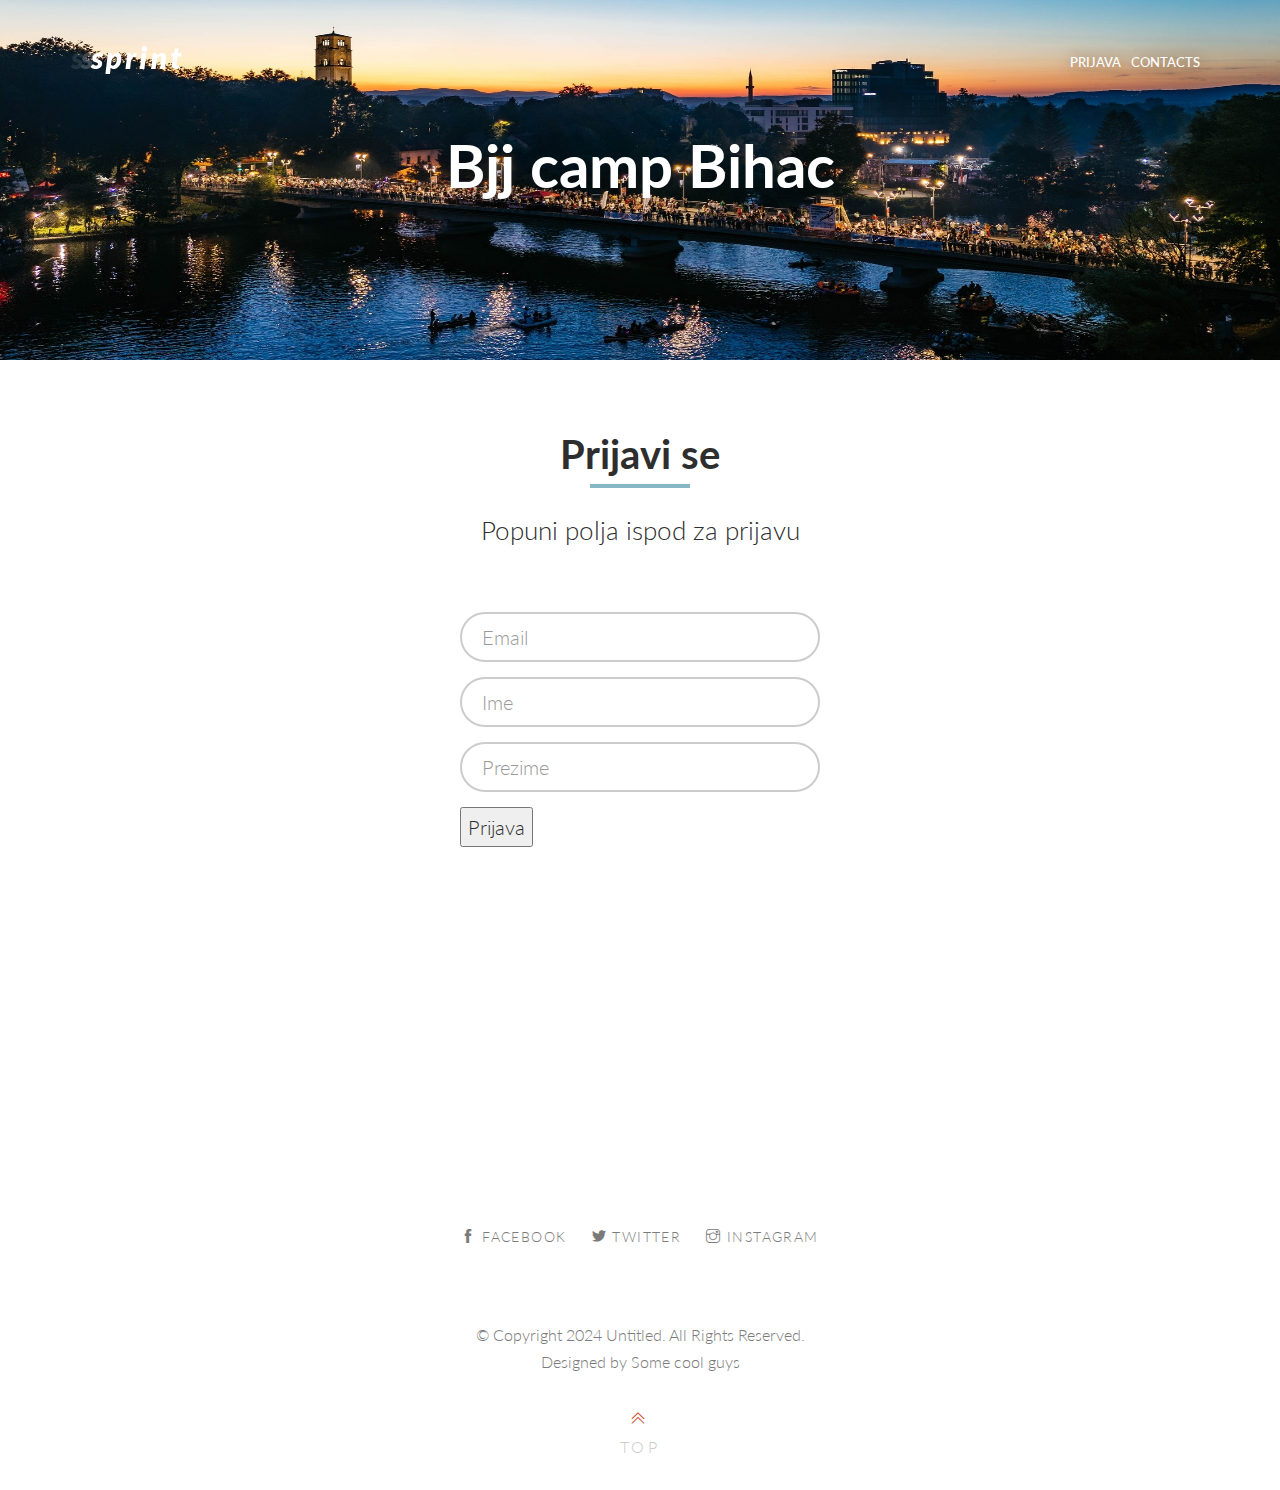
<file: left-sidebar-new.html>
<!-- 
//////////////////////////////////////////////////////

FREE HTML5 TEMPLATE 
DESIGNED & DEVELOPED by FREEHTML5.CO

//////////////////////////////////////////////////////
 -->
<!DOCTYPE html>
<!--[if lt IE 7]>      <html class="no-js lt-ie9 lt-ie8 lt-ie7"> <![endif]-->
<!--[if IE 7]>         <html class="no-js lt-ie9 lt-ie8"> <![endif]-->
<!--[if IE 8]>         <html class="no-js lt-ie9"> <![endif]-->
<!--[if gt IE 8]><!--> <html class="no-js"> <!--<![endif]-->
	<head>
		<meta charset="utf-8">
		<meta http-equiv="X-UA-Compatible" content="IE=edge">
		<title>Sprint &mdash; a free HTML5 Portfolio Template by FREEHTML5.co</title>
		<meta name="viewport" content="width=device-width, initial-scale=1">
		<meta name="description" content="Free HTML5 Template by FREEHTML5.co" />
  	<meta name="keywords" content="freebie, template, bootstrap, html5, css3, mobile first, responsive" />
  	<meta name="author" content="FREEHTML5.co" />
	
	<!-- Facebook & Twitter -->
	<meta property="og:title" content=""/>
	<meta property="og:image" content=""/>
	<meta property="og:url" content=""/>
	<meta property="og:site_name" content=""/>
	<meta property="og:description" content=""/>
	<meta name="twitter:title" content="" />
	<meta name="twitter:image" content="" />
	<meta name="twitter:url" content="" />
	<meta name="twitter:card" content="" />
	
    <!-- Place favicon.ico and apple-touch-icon.png in the root directory -->
    <link rel="shortcut icon" href="favicon.ico">

    <!-- Google Webfont -->
		<link href='http://fonts.googleapis.com/css?family=Lato:300,400,700' rel='stylesheet' type='text/css'>
		
		<!-- Bootstrap & Style -->
		<link rel="stylesheet" href="css/bootstrap.min.css">
		<link rel="stylesheet" href="css/owl.carousel.min.css">
		<link rel="stylesheet" href="css/owl.theme.default.min.css">
		<link rel="stylesheet" href="css/magnific-popup.css">
		<link rel="stylesheet" href="css/style.css">
		
		<!-- Iconfonts -->
		<link rel="stylesheet" href="css/themify-icons.css">
		
		
		<!--[if lt IE 9]>
		<script src="https://oss.maxcdn.com/libs/html5shiv/3.7.0/html5shiv.js"></script>
		<script src="https://oss.maxcdn.com/libs/respond.js/1.4.2/respond.min.js"></script>
		<![endif]-->

	</head>
	<body id="inner-page">
		<div id="top"></div>
		<div id="fh5co-page">
			
			<header id="fh5co-header" role="banner">
				<div class="container">	
					
					<a href="index.html" id="fh5co-header-logo"><img src="images/logo.png" alt="Sprint Logo"></a>
					<a href="single-portfolio-new.html" class="fh5co-header-bars js-nav-toggle"><span>Contacts</span></a>					
					<a href="left-sidebar-new.html" class="fh5co-header-bars js-nav-toggle"><span>Prijava</span></a>				
					
					
					<h1 class="fh5co-header-intro">Bjj camp Bihac</h1>
				</div>
			</header>	
			<!-- /fh5co-header -->
			
			

			<main id="fh5co-main-prijava" role="main">
				<div class="container">
					<div id="fh5co-subscribe">
						<div class="row">
							<div class="col">
								<div class="fh5co-heading text-center">
										<h2 class="fh5co-heading-title">Prijavi se <span class="border"></span></h2>
										<h3 class="fh5co-heading-intro">Popuni polja ispod za prijavu</h3>
									</div>
							</div>
							<div class="col-md-4 col-md-offset-4">
								<form role="form">
								  <div class="form-group">
								    <input type="email" class="form-control" id="subscribe-email" placeholder="Email" required>
								  </div>

								  <div class="form-group">
								    <input type="text" class="form-control" id="subscribe-email" placeholder="Ime" required>
								    
								  </div>

								  <div class="form-group">
								    <input type="text" class="form-control" id="subscribe-email" placeholder="Prezime" required>
								  </div>

								  <button  class="btn-subscribe">Prijava</button>
								</form>
							</div>
						</div>
					</div>
				</div>

			</main>

			<footer id="fh5co-footer" role="contentinfo">

				<div class="container text-center fh5co-social-container">
					<ul class="fh5co-social">
						<li><a href="#"><i class="ti-facebook"></i> Facebook</a></li>
						<li><a href="#"><i class="ti-twitter-alt"></i> Twitter</a></li>
						<li><a href="#"><i class="ti-instagram"></i> Instagram</a></li>
					</ul>
				</div>
				
				<div id="fh5co-copyright">
					<div class="container">
						<p class="text-center"><small>&copy; Copyright 2024 Untitled. All Rights Reserved. <br>	Designed by Some cool guys</small></p>
						<p class="text-center">
							<a href="#top" class="smoothscroll back-to-top"><i class="ti-angle-double-up"></i><span>Top</span></a>
						</p>
					</div>
				</div>
			</footer>

		</div>

		<script src="js/jquery-1.10.2.min.js"></script>
		<script src="js/jquery.easing.1.3.js"></script>
		<script src="js/bootstrap.js"></script>
		<script src="js/modernizr-2.6.2.min.js"></script>
		<script src="js/owl.carousel.min.js"></script>
		<script src="js/jquery.magnific-popup.min.js"></script>
		<script src="js/custom.js"></script>
	</body>
</html>
</file>
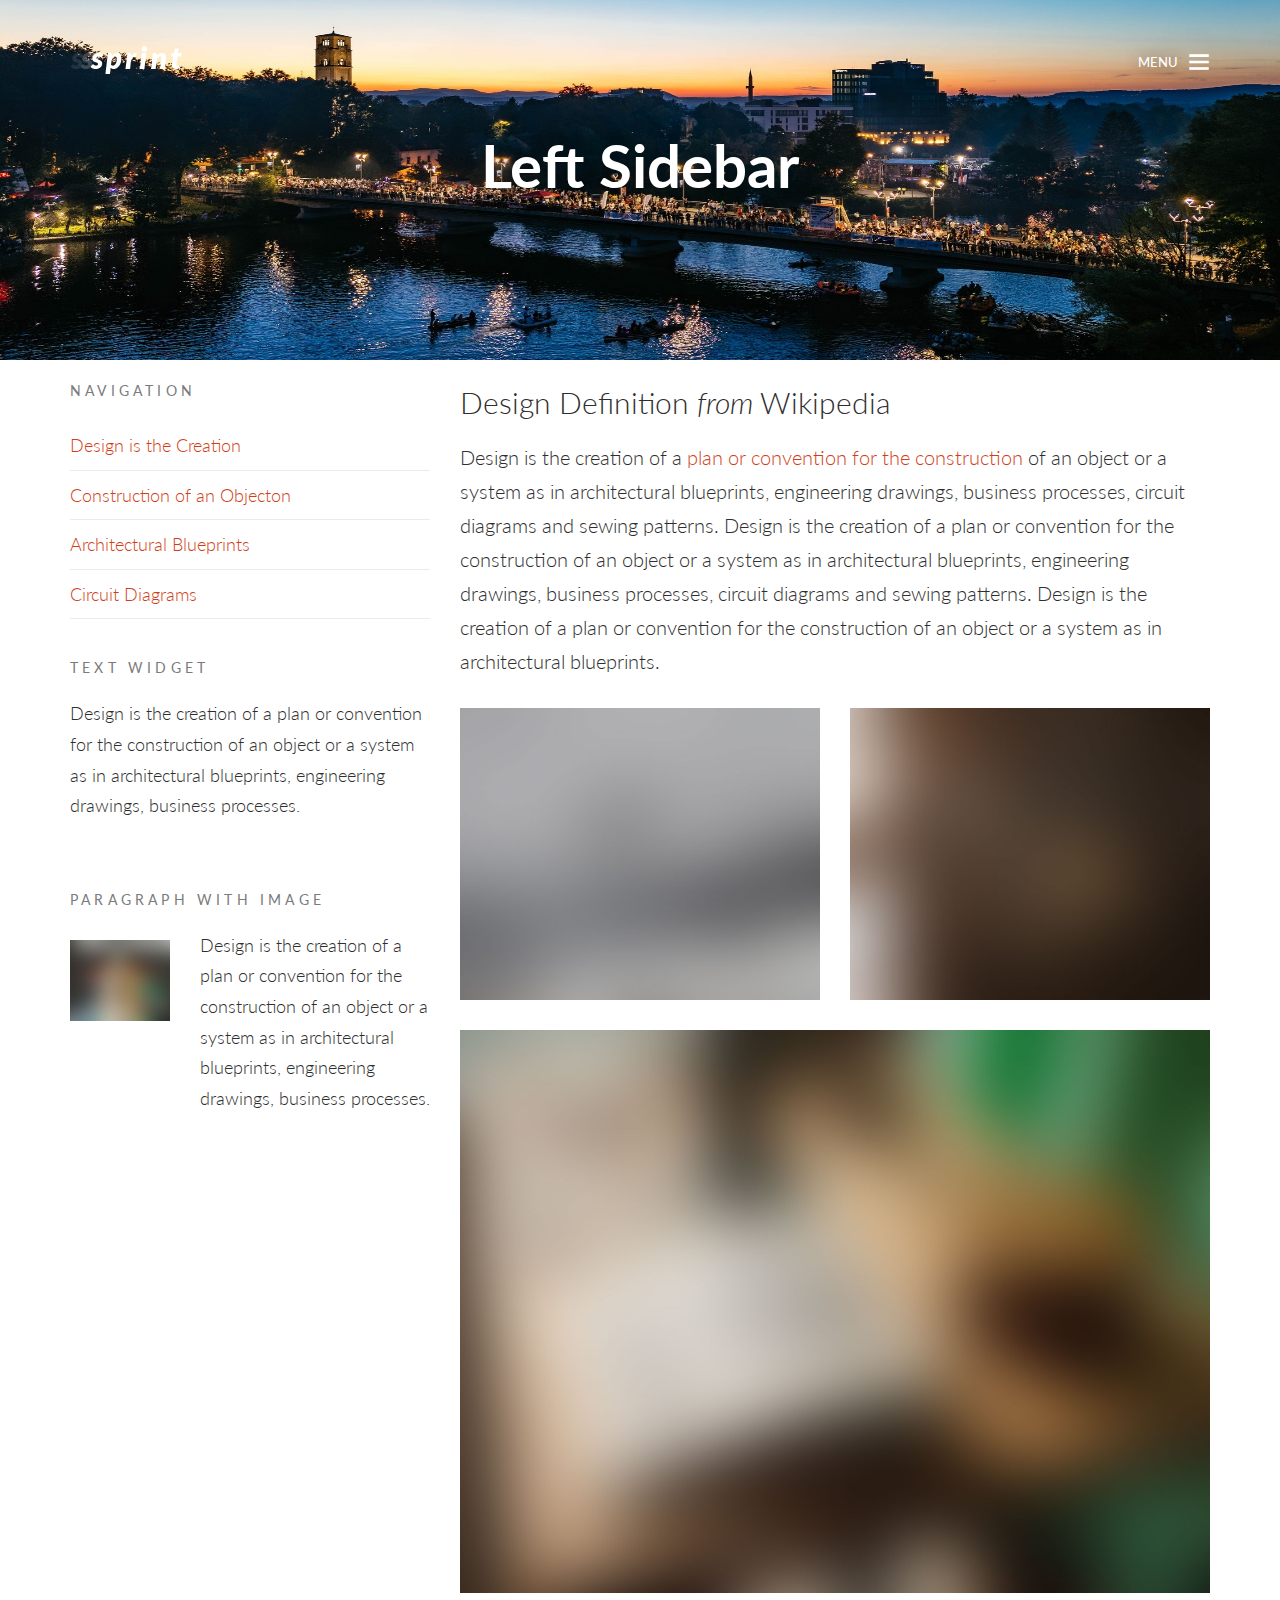
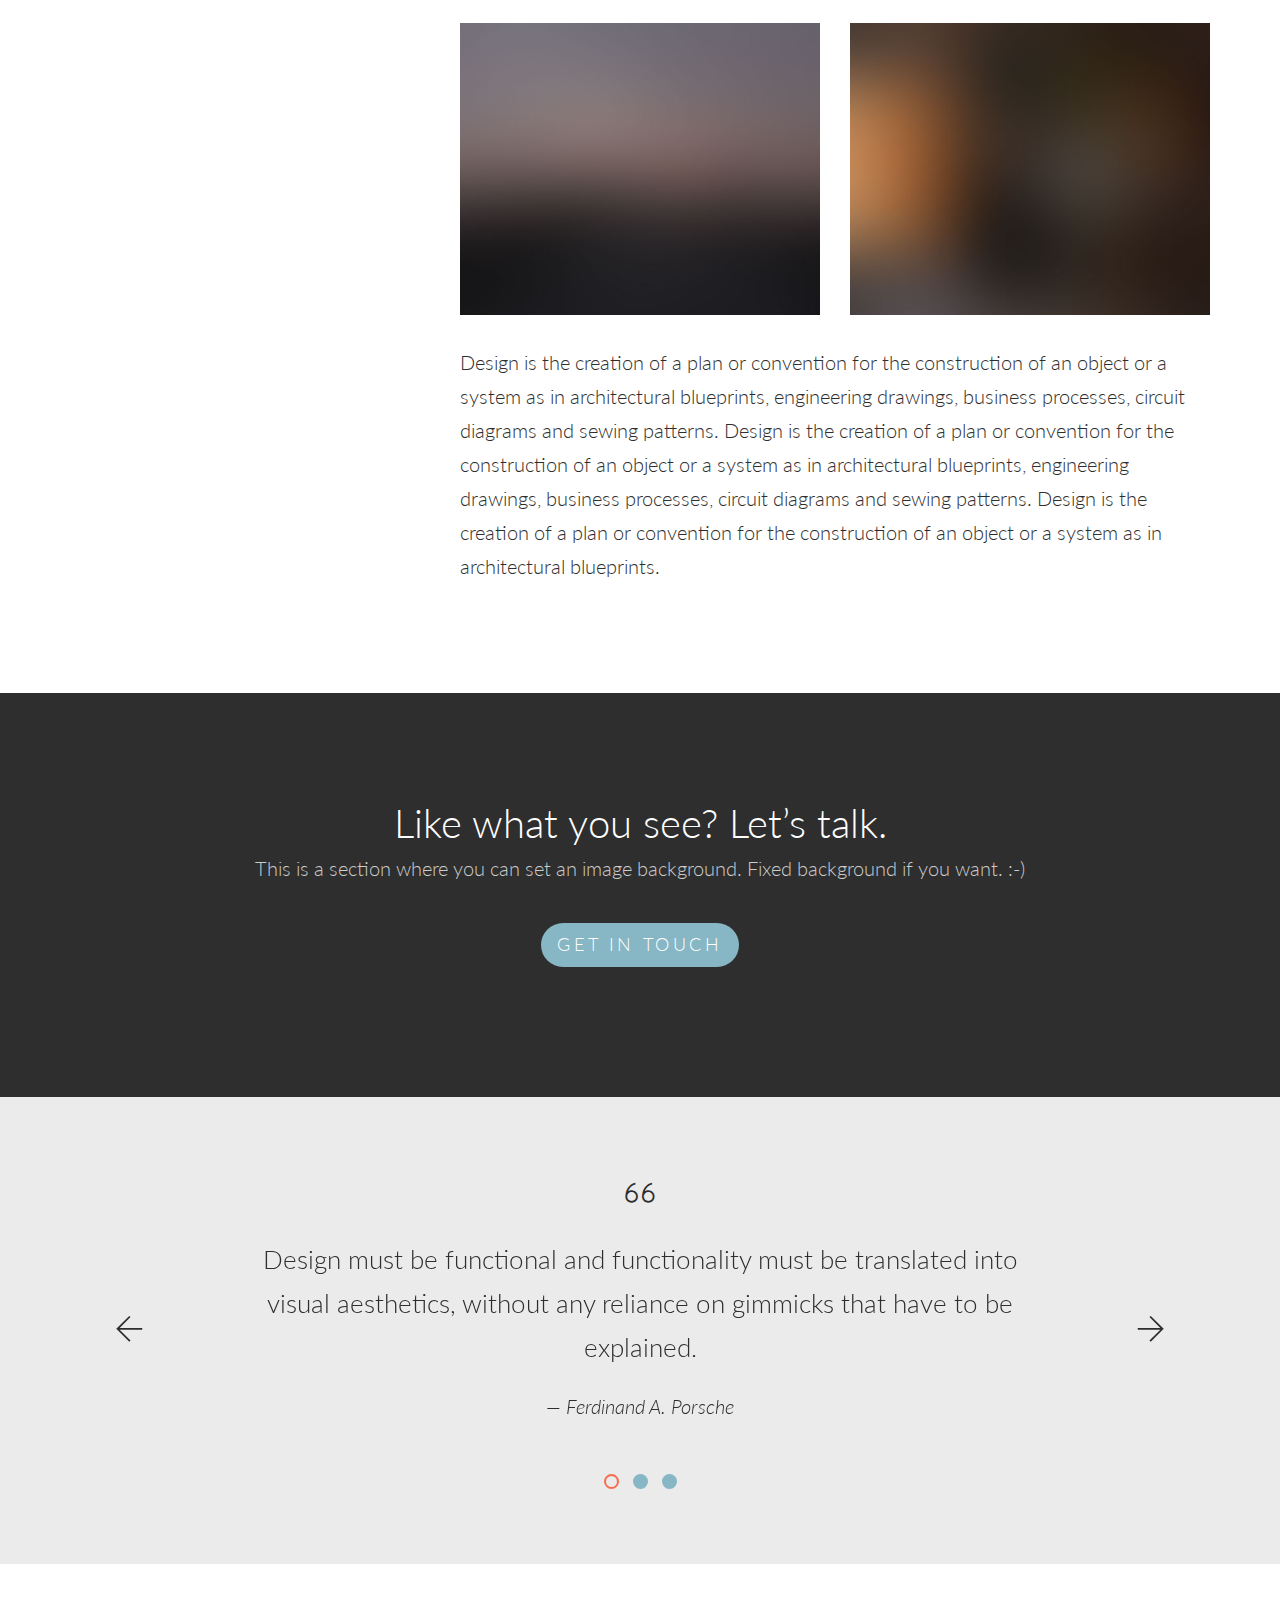
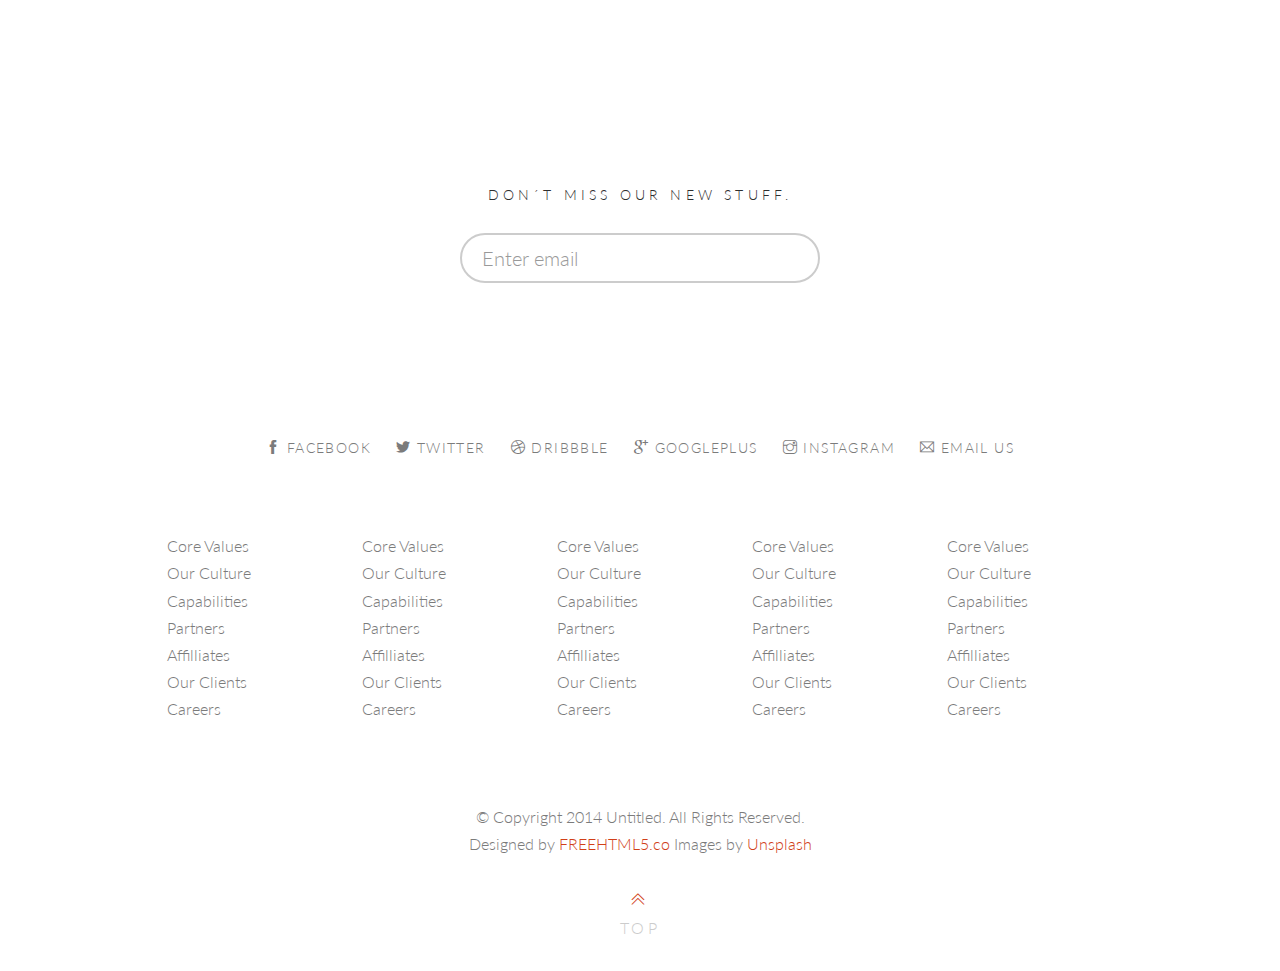
<file: left-sidebar.html>
<!-- 
//////////////////////////////////////////////////////

FREE HTML5 TEMPLATE 
DESIGNED & DEVELOPED by FREEHTML5.CO

//////////////////////////////////////////////////////
 -->
<!DOCTYPE html>
<!--[if lt IE 7]>      <html class="no-js lt-ie9 lt-ie8 lt-ie7"> <![endif]-->
<!--[if IE 7]>         <html class="no-js lt-ie9 lt-ie8"> <![endif]-->
<!--[if IE 8]>         <html class="no-js lt-ie9"> <![endif]-->
<!--[if gt IE 8]><!--> <html class="no-js"> <!--<![endif]-->
	<head>
		<meta charset="utf-8">
		<meta http-equiv="X-UA-Compatible" content="IE=edge">
		<title>Sprint &mdash; a free HTML5 Portfolio Template by FREEHTML5.co</title>
		<meta name="viewport" content="width=device-width, initial-scale=1">
		<meta name="description" content="Free HTML5 Template by FREEHTML5.co" />
  	<meta name="keywords" content="freebie, template, bootstrap, html5, css3, mobile first, responsive" />
  	<meta name="author" content="FREEHTML5.co" />
	
	<!-- Facebook & Twitter -->
	<meta property="og:title" content=""/>
	<meta property="og:image" content=""/>
	<meta property="og:url" content=""/>
	<meta property="og:site_name" content=""/>
	<meta property="og:description" content=""/>
	<meta name="twitter:title" content="" />
	<meta name="twitter:image" content="" />
	<meta name="twitter:url" content="" />
	<meta name="twitter:card" content="" />
	
    <!-- Place favicon.ico and apple-touch-icon.png in the root directory -->
    <link rel="shortcut icon" href="favicon.ico">

    <!-- Google Webfont -->
		<link href='http://fonts.googleapis.com/css?family=Lato:300,400,700' rel='stylesheet' type='text/css'>
		
		<!-- Bootstrap & Style -->
		<link rel="stylesheet" href="css/bootstrap.min.css">
		<link rel="stylesheet" href="css/owl.carousel.min.css">
		<link rel="stylesheet" href="css/owl.theme.default.min.css">
		<link rel="stylesheet" href="css/magnific-popup.css">
		<link rel="stylesheet" href="css/style.css">
		
		<!-- Iconfonts -->
		<link rel="stylesheet" href="css/themify-icons.css">
		
		
		<!--[if lt IE 9]>
		<script src="https://oss.maxcdn.com/libs/html5shiv/3.7.0/html5shiv.js"></script>
		<script src="https://oss.maxcdn.com/libs/respond.js/1.4.2/respond.min.js"></script>
		<![endif]-->

	</head>
	<body id="inner-page">
		<div id="top"></div>
		<div id="fh5co-page">
			
			<nav role="navigation" id="fh5co-nav-slide">
				<div class="container">
					<div class="fh5co-nav-inner">
						<ul>
							<li><a href="index.html">Home</a></li>
							<li><a href="single-portfolio.html">Single Portfolio</a></li>
							<li class="active"><a href="left-sidebar.html">Left Sidebar</a></li>
							<li><a href="right-sidebar.html">Right Sidebar</a></li>
						</ul>
					</div>
				</div>
			</nav>
		
			<header id="fh5co-header" role="banner">
				<div class="container">	
					
					<a href="index.html" id="fh5co-header-logo"><img src="images/logo.png" alt="Sprint Logo"></a>
					<a href="#" class="fh5co-header-bars js-nav-toggle"><span>Menu</span> <i class="ti-menu"></i></a>					

					<h1 class="fh5co-header-intro">Left Sidebar</h1>
				</div>
			</header>	
			<!-- /fh5co-header -->
			
			

			<main id="fh5co-main" role="main">
				<div class="container pb-lg">
					
					<div class="row">
						<div class="col-md-8 col-md-push-4" id="fh5co-content">
							<h2>Design Definition <em>from</em> Wikipedia</h2>
							<p>Design is the creation of a <a href="#">plan or convention for the construction</a> of an object or a system as in architectural blueprints, engineering drawings, business processes, circuit diagrams and sewing patterns. Design is the creation of a plan or convention for the construction of an object or a system as in architectural blueprints, engineering drawings, business processes, circuit diagrams and sewing patterns. Design is the creation of a plan or convention for the construction of an object or a system as in architectural blueprints.</p>
						
							<div class="row fh5co-tile-image">
								<div class="col-md-6">
									<figure>
										<img src="images/project_9.jpg" class="img-responsive" alt="Image">
									</figure>
								</div>
								<div class="col-md-6">
									<figure>
										<img src="images/project_10.jpg" class="img-responsive" alt="Image">
									</figure>
								</div>
								<div class="col-md-12">
									<figure>
										<img src="images/project_detail_1.jpg" class="img-responsive" alt="Image">
									</figure>
								</div>
								<div class="col-md-6">
									<figure>
										<img src="images/project_5.jpg" class="img-responsive" alt="Image">
									</figure>
								</div>
								<div class="col-md-6">
									<figure>
										<img src="images/project_7.jpg" class="img-responsive" alt="Image">
									</figure>
								</div>
							</div>
							<!-- END .fh5co-tile-image -->
							<p>Design is the creation of a plan or convention for the construction of an object or a system as in architectural blueprints, engineering drawings, business processes, circuit diagrams and sewing patterns. Design is the creation of a plan or convention for the construction of an object or a system as in architectural blueprints, engineering drawings, business processes, circuit diagrams and sewing patterns. Design is the creation of a plan or convention for the construction of an object or a system as in architectural blueprints.</p>
						</div>
						<div class="col-md-4 col-md-pull-8" id="fh5co-sidebar">
							<div class="fh5co-side-box fh5co-sidebox-links">
								<h3 class="fh5co-side-title fh5co-heading-uppercase text-left">Navigation</h3>		
								<ul>
									<li><a href="#">Design is the Creation</a></li>
									<li><a href="#">Construction of an Objecton</a></li>
									<li><a href="#">Architectural Blueprints</a></li>
									<li><a href="#">Circuit Diagrams</a></li>
								</ul>
							</div>
							<!-- END .fh5co-side-box -->

							<div class="fh5co-side-box">
								<h3 class="fh5co-side-title fh5co-heading-uppercase text-left">Text Widget</h3>		
								<p>Design is the creation of a plan or convention for the construction of an object or a system as in architectural blueprints, engineering drawings, business processes.</p>
							</div>

							<div class="fh5co-side-box">
								<h3 class="fh5co-side-title fh5co-heading-uppercase text-left">Paragraph with Image</h3>		
								<div class="row">
									<div class="col-md-4">
										<figure><img src="images/project_1.jpg" class="img-responsive" alt="Image"></figure>
									</div>
									<div class="col-md-8">
										<p>Design is the creation of a plan or convention for the construction of an object or a system as in architectural blueprints, engineering drawings, business processes.</p>
									</div>
								</div>
							</div>

						</div>
					</div>
					<!-- END .row -->
				</div>
				<!-- END .container -->


				<section class="fh5co-section" id="fh5co-workwithus">
					<div class="container">
						<div class="fh5co-workwithus-intro">
							<h2>Like what you see?  Let’s talk.</h2>
							<h3 class="has-btn-after">This is a section where you can set an image background. Fixed background if you want. :-)</h3>
							<p><a href="#" class="btn btn-primary btn-lg btn-uppercase btn-effect">Get in touch <i class="ti-angle-right"></i></a></p>
						</div>
					</div>
				</section>

				

				<section class="fh5co-section" id="fh5co-testimonial">
					<i class="ti-quote-left quote-icon"></i>
					<div class="container">
						<div class="owl-carousel-fullwidth">
							<div class="item">
								<p class="text-center quote">Design must be functional and functionality must be translated into visual aesthetics, without any reliance on gimmicks that have to be explained. <cite class="author">&mdash; Ferdinand A. Porsche</cite></p>
							</div>
							<div class="item">
								<p class="text-center quote">Creativity is just connecting things. When you ask creative people how they did something, they feel a little guilty because they didn’t really do it, they just saw something. It seemed obvious to them after a while. <cite class="author">&mdash; Steve Jobs</cite></p>
							</div>
							<div class="item">
								<p class="text-center quote">I think design would be better if designers were much more skeptical about its applications. If you believe in the potency of your craft, where you choose to dole it out is not something to take lightly.<cite class="author">&mdash; Frank Chimero</cite></p>
							</div>
						</div>
					</div>
				</section>

			</main>

			<footer id="fh5co-footer" role="contentinfo">

				<div class="container">
					<div id="fh5co-subscribe">
						<h2 class="fh5co-subscribe-title">Don&acute;t miss our new stuff.</h2>
						<div class="row">
							<div class="col-md-4 col-md-offset-4">
								<form role="form">
								  <div class="form-group">
								    <input type="email" class="form-control" id="subscribe-email" placeholder="Enter email">
								    <button class="btn-subscribe"><i class="ti-arrow-right"></i></button>
								  </div>
								</form>
							</div>
						</div>
					</div>
				</div>
				
				<div class="container text-center fh5co-social-container">
					<ul class="fh5co-social">
						<li><a href="#"><i class="ti-facebook"></i> Facebook</a></li>
						<li><a href="#"><i class="ti-twitter-alt"></i> Twitter</a></li>
						<li><a href="#"><i class="ti-dribbble"></i> Dribbble</a></li>
						<li><a href="#"><i class="ti-google"></i> GooglePlus</a></li>
						<li><a href="#"><i class="ti-instagram"></i> Instagram</a></li>
						<li><a href="#"><i class="ti-email"></i> Email us</a></li>
					</ul>
				</div>
				<div id="fh5co-footer-links">
					<div class="container">
						<div class="row">

							<div class="col-md-2 col-sm-3 col-xs-6 col-xxs-12 col-md-offset-1">
								<div class="footer-links">
									<ul>
										<li><a href="#">Core Values</a></li>
										<li><a href="#">Our Culture</a></li>
										<li><a href="#">Capabilities</a></li>
										<li><a href="#">Partners</a></li>
										<li><a href="#">Affilliates</a></li>
										<li><a href="#">Our Clients</a></li>
										<li><a href="#">Careers</a></li>
									</ul>
								</div>
							</div>
							<div class="col-md-2 col-sm-3 col-xs-6 col-xxs-12">
								<div class="footer-links">
									<ul>
										<li><a href="#">Core Values</a></li>
										<li><a href="#">Our Culture</a></li>
										<li><a href="#">Capabilities</a></li>
										<li><a href="#">Partners</a></li>
										<li><a href="#">Affilliates</a></li>
										<li><a href="#">Our Clients</a></li>
										<li><a href="#">Careers</a></li>
									</ul>
								</div>
							</div>
							<div class="clearfix visible-xs-block"></div>
							<div class="col-md-2 col-sm-3 col-xs-6 col-xxs-12">
								<div class="footer-links">
									<ul>
										<li><a href="#">Core Values</a></li>
										<li><a href="#">Our Culture</a></li>
										<li><a href="#">Capabilities</a></li>
										<li><a href="#">Partners</a></li>
										<li><a href="#">Affilliates</a></li>
										<li><a href="#">Our Clients</a></li>
										<li><a href="#">Careers</a></li>
									</ul>
								</div>
							</div>
							<div class="col-md-2 col-sm-3 col-xs-6 col-xxs-12">
								<div class="footer-links">
									<ul>
										<li><a href="#">Core Values</a></li>
										<li><a href="#">Our Culture</a></li>
										<li><a href="#">Capabilities</a></li>
										<li><a href="#">Partners</a></li>
										<li><a href="#">Affilliates</a></li>
										<li><a href="#">Our Clients</a></li>
										<li><a href="#">Careers</a></li>
									</ul>
								</div>
							</div>
							<div class="clearfix visible-xs-block"></div>
							<div class="clearfix visible-sm-block"></div>
							<div class="col-md-2 col-sm-3 col-xs-6 col-xxs-12">
								<div class="footer-links">
									<ul>
										<li><a href="#">Core Values</a></li>
										<li><a href="#">Our Culture</a></li>
										<li><a href="#">Capabilities</a></li>
										<li><a href="#">Partners</a></li>
										<li><a href="#">Affilliates</a></li>
										<li><a href="#">Our Clients</a></li>
										<li><a href="#">Careers</a></li>
									</ul>
								</div>
							</div>
						</div>
					</div>
				</div>
				<div id="fh5co-copyright">
					<div class="container">
						<p class="text-center"><small>&copy; Copyright 2014 Untitled. All Rights Reserved. <br>	Designed by <a href="http://freehtml5.co/" target="_blank">FREEHTML5.co</a> Images by <a href="http://unsplash.com/" target="_blank">Unsplash</a></small></p>
						<p class="text-center">
							<a href="#top" class="smoothscroll back-to-top"><i class="ti-angle-double-up"></i><span>Top</span></a>
						</p>
					</div>
				</div>
			</footer>

		</div>

		<script src="js/jquery-1.10.2.min.js"></script>
		<script src="js/jquery.easing.1.3.js"></script>
		<script src="js/bootstrap.js"></script>
		<script src="js/modernizr-2.6.2.min.js"></script>
		<script src="js/owl.carousel.min.js"></script>
		<script src="js/jquery.magnific-popup.min.js"></script>
		<script src="js/custom.js"></script>
	</body>
</html>
</file>
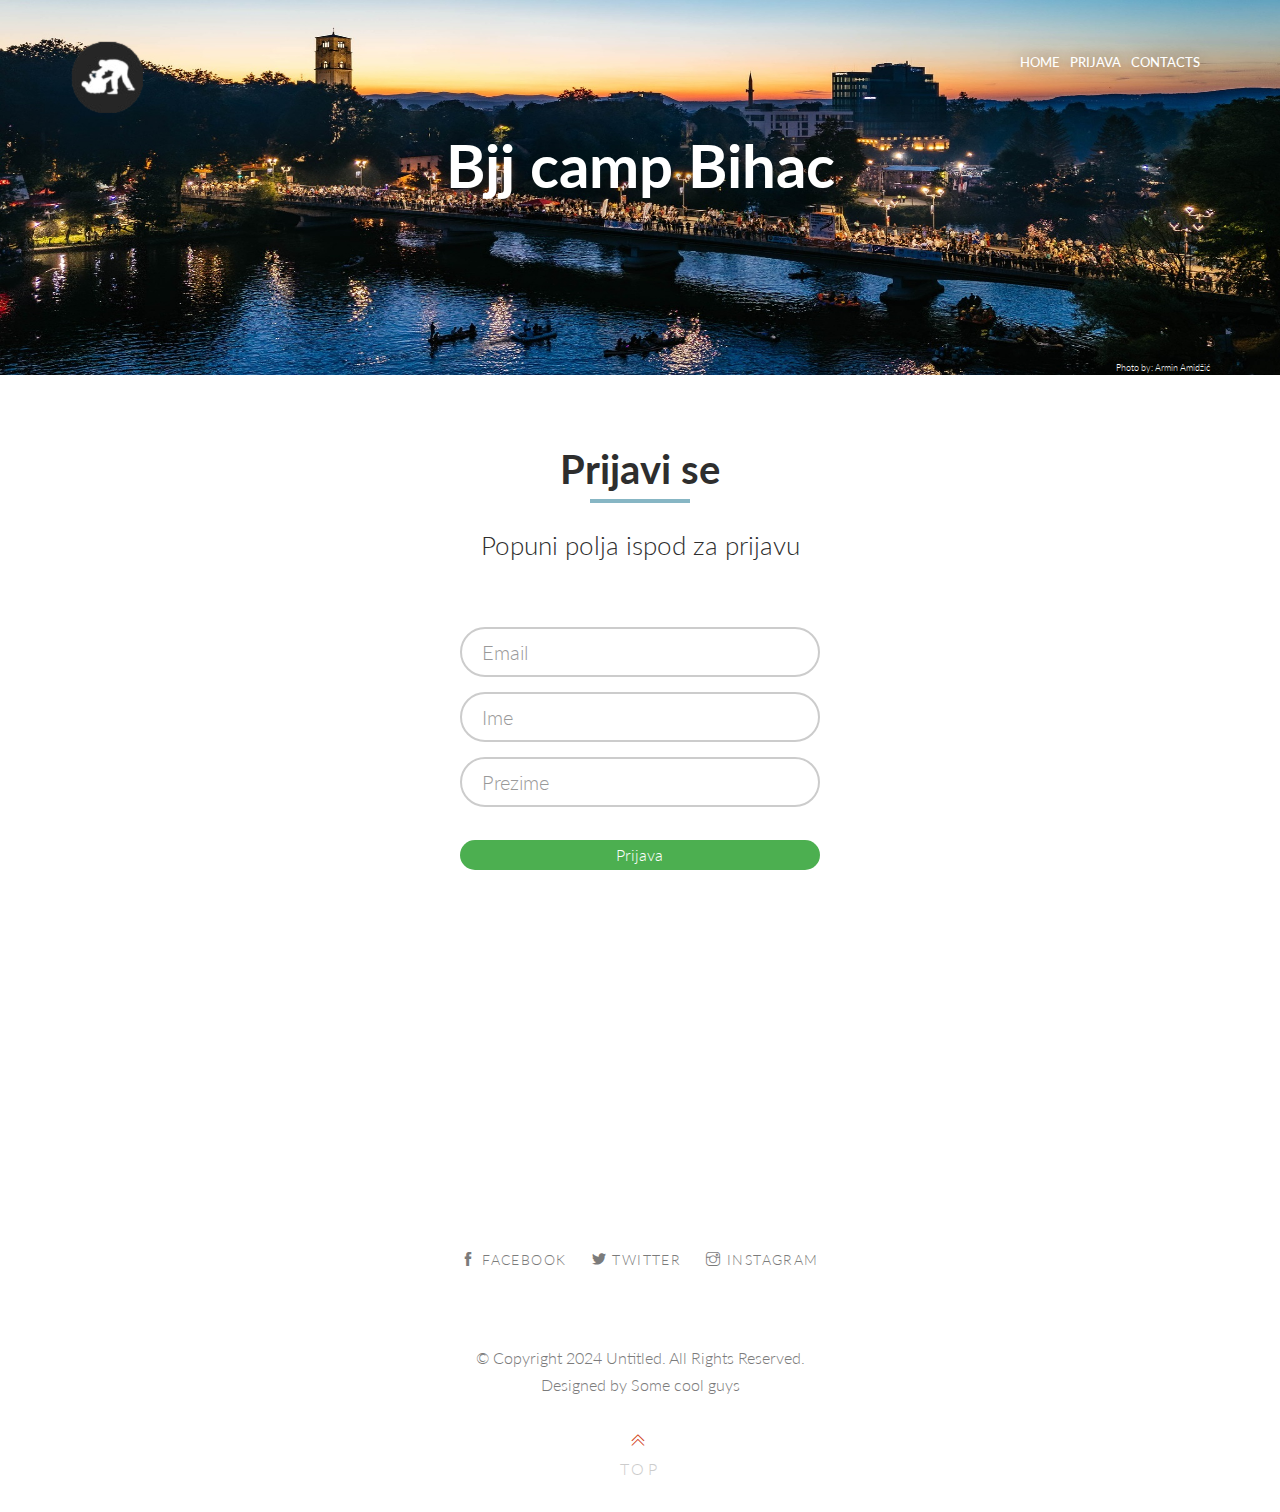
<file: prijava.html>
<!DOCTYPE html>
<html class="no-js"> 
	<head>
		<meta charset="utf-8">
		<meta http-equiv="X-UA-Compatible" content="IE=edge">
		<title>BjjCampBihac</title>
		<meta name="viewport" content="width=device-width, initial-scale=1">
  		<meta name="keywords" content="freebie, template, bootstrap, html5, css3, mobile first, responsive" />
	
	
		<link rel="shortcut icon" href="images/bjj-icon.png">

		<link href='http://fonts.googleapis.com/css?family=Lato:300,400,700' rel='stylesheet' type='text/css'>
		
		<link rel="stylesheet" href="css/bootstrap.min.css">
		<link rel="stylesheet" href="css/owl.carousel.min.css">
		<link rel="stylesheet" href="css/owl.theme.default.min.css">
		<link rel="stylesheet" href="css/magnific-popup.css">
		<link rel="stylesheet" href="css/style.css">
		
		<link rel="stylesheet" href="css/themify-icons.css">
	</head>
	<body id="inner-page">
		<div id="top"></div>
		<div id="fh5co-page">
			
			<header id="fh5co-header" role="banner">
				<div class="container">	
					
					<a href="index.html" id="fh5co-header-logo"><img src="images/BjjLogo11.png" alt="BJJ Logo"></a>
					<a href="contacts.html" class="fh5co-header-bars js-nav-toggle"><span>Contacts</span></a>					
					<a href="prijava.html" class="fh5co-header-bars js-nav-toggle"><span>Prijava</span></a>					
					<a href="index.html" class="fh5co-header-bars js-nav-toggle"><span>Home</span></a>					

					<h1 class="fh5co-header-intro">Bjj camp Bihac</h1>

					<div class="small-field">Photo by: Armin Amidžić</div> 
				</div>
			</header>	
			
			<main id="fh5co-main-prijava" role="main">
				<div class="container">
					<div id="fh5co-subscribe">
						<div class="row">
							<div class="col">
								<div class="fh5co-heading text-center">
										<h2 class="fh5co-heading-title">Prijavi se <span class="border"></span></h2>
										<h3 class="fh5co-heading-intro">Popuni polja ispod za prijavu</h3>
									</div>
							</div>
							<div class="col-md-4 col-md-offset-4">
								<form role="form" id="myForm">
								  <div class="form-group">
								    <input type="email" class="form-control" id="email-input" placeholder="Email" required>
								  </div>

								  <div class="form-group">
								    <input type="text" class="form-control" id="ime-input" placeholder="Ime" required>
								    
								  </div>

								  <div class="form-group">
								    <input type="text" class="form-control" id="prezime-input" placeholder="Prezime" required>
								  </div>
								  <div class="button-container">
									<button  type="submit" class="stretched-button">Prijava</button>

								  </div>

								</form>
							</div>
						</div>
					</div>
				</div>

			</main>

			<footer id="fh5co-footer" role="contentinfo">

				<div class="container text-center fh5co-social-container">
					<ul class="fh5co-social">
						<li><a href="#"><i class="ti-facebook"></i> Facebook</a></li>
						<li><a href="#"><i class="ti-twitter-alt"></i> Twitter</a></li>
						<li><a href="#"><i class="ti-instagram"></i> Instagram</a></li>
					</ul>
				</div>
				
				<div id="fh5co-copyright">
					<div class="container">
						<p class="text-center"><small>&copy; Copyright 2024 Untitled. All Rights Reserved. <br>	Designed by Some cool guys</small></p>
						<p class="text-center">
							<a href="#top" class="smoothscroll back-to-top"><i class="ti-angle-double-up"></i><span>Top</span></a>
						</p>
					</div>
				</div>
			</footer>

		</div>

		<script src="js/jquery-1.10.2.min.js"></script>
		<script src="js/jquery.easing.1.3.js"></script>
		<script src="js/bootstrap.js"></script>
		<script src="js/modernizr-2.6.2.min.js"></script>
		<script src="js/owl.carousel.min.js"></script>
		<script src="js/jquery.magnific-popup.min.js"></script>
		<script src="js/custom.js"></script>
		<script src="js/submitScript.js"></script>
	</body>
</html>
</file>
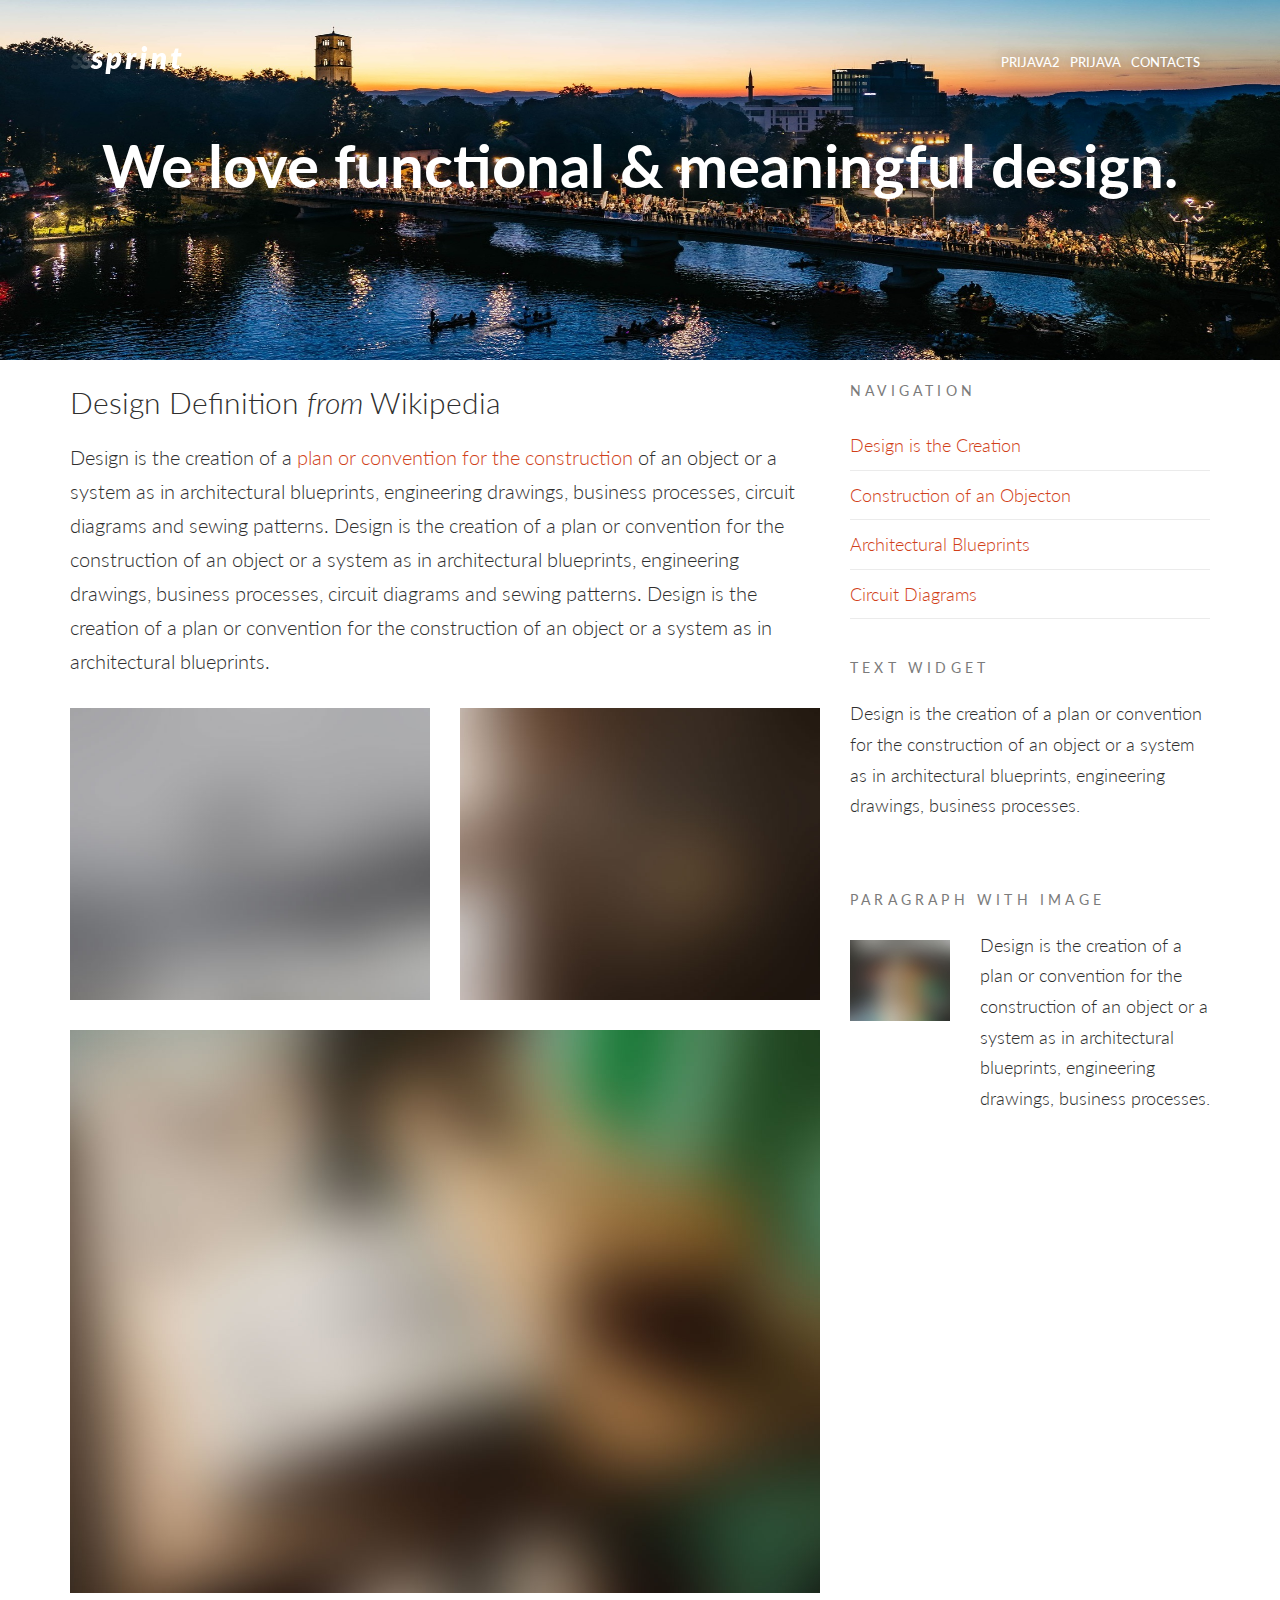
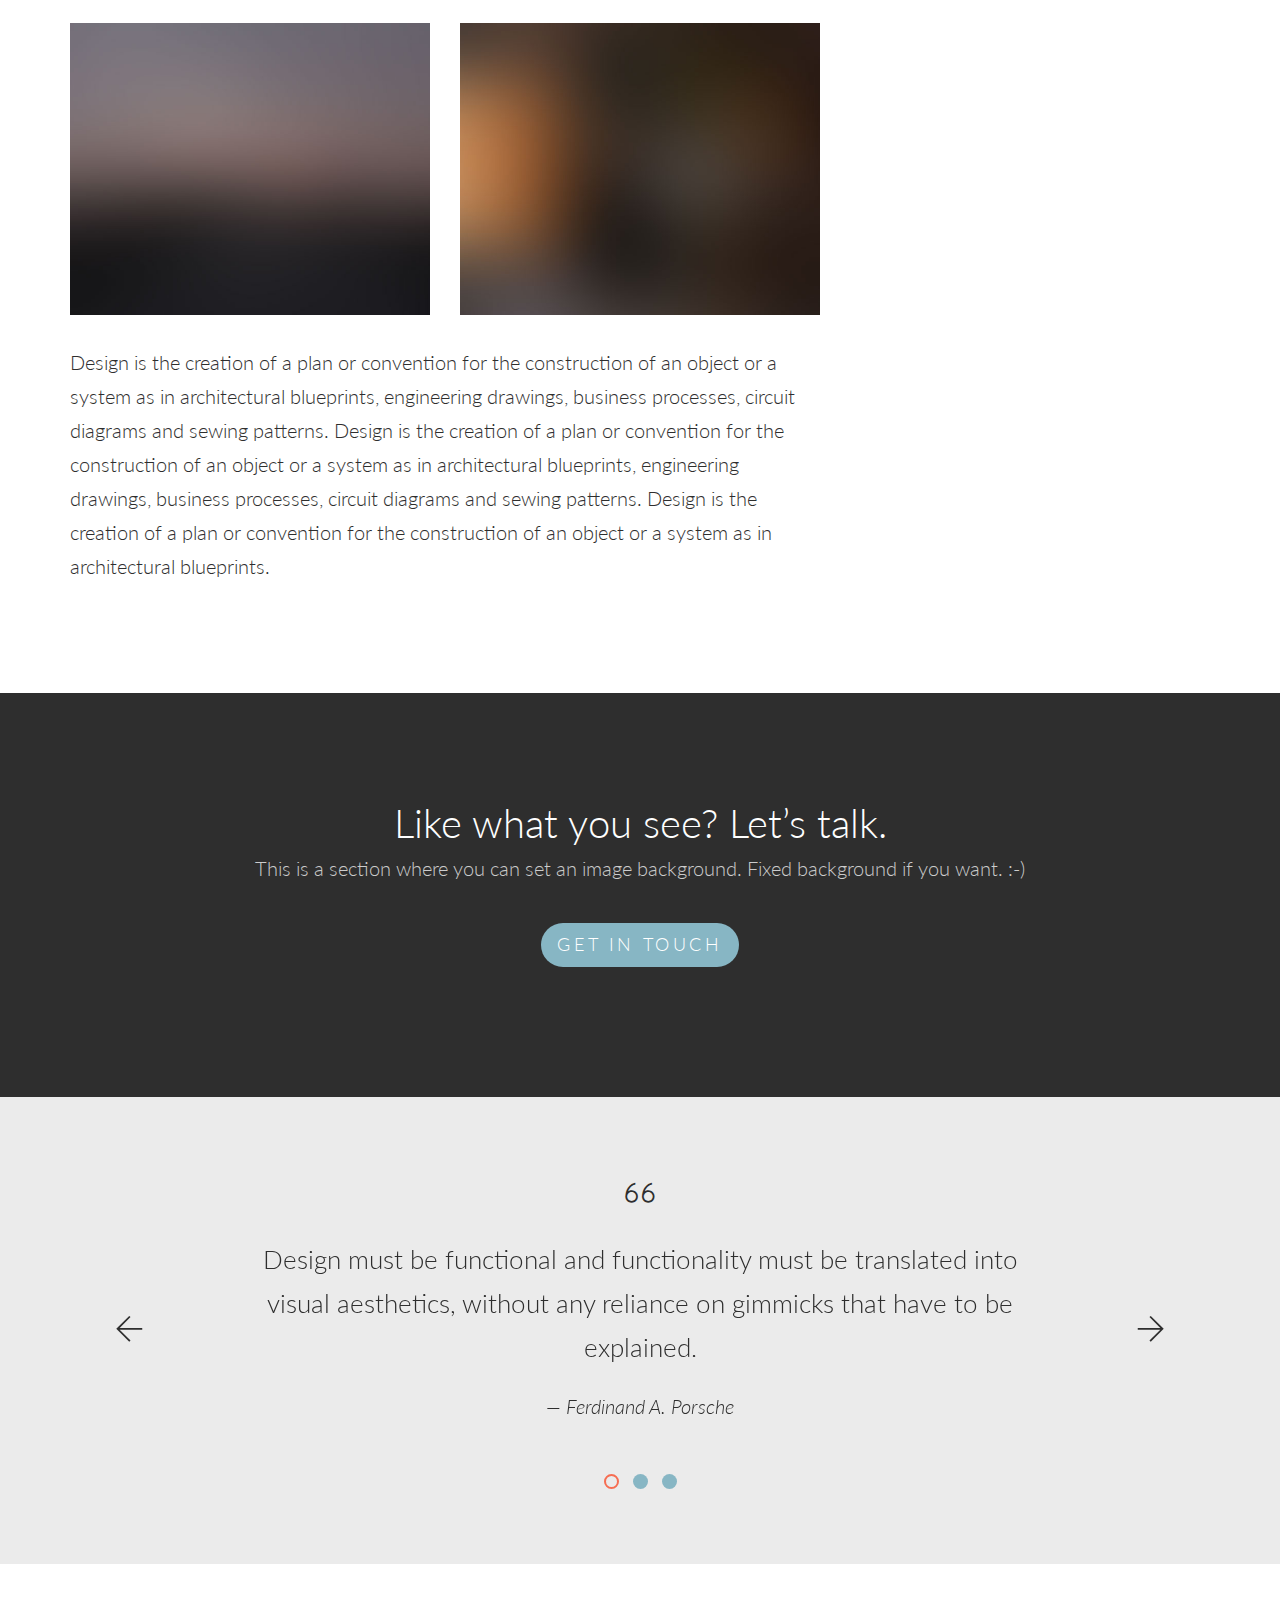
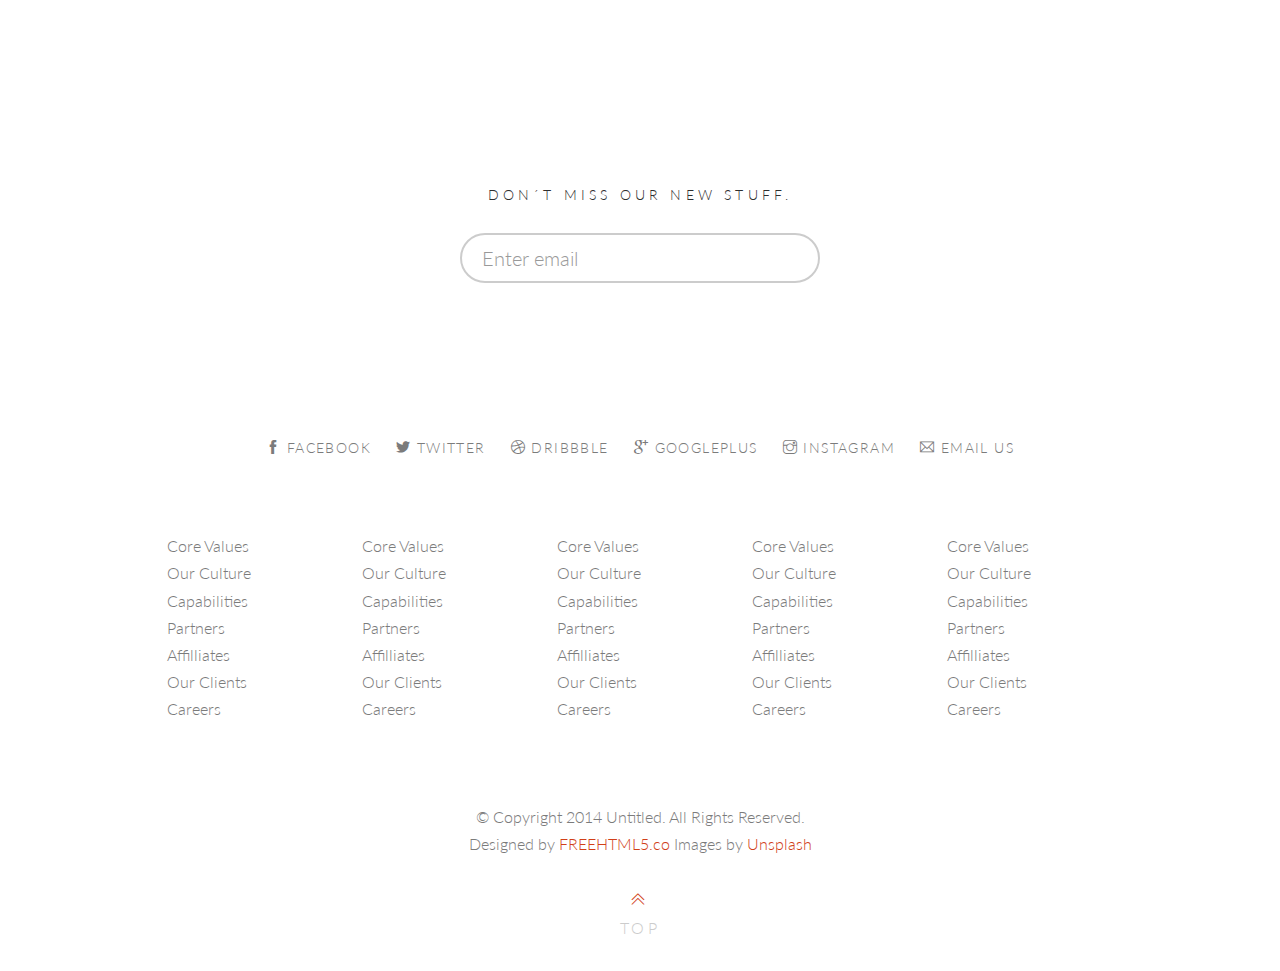
<file: right-sidebar-new.html>
<!-- 
//////////////////////////////////////////////////////

FREE HTML5 TEMPLATE 
DESIGNED & DEVELOPED by FREEHTML5.CO

//////////////////////////////////////////////////////
 -->
<!DOCTYPE html>
<!--[if lt IE 7]>      <html class="no-js lt-ie9 lt-ie8 lt-ie7"> <![endif]-->
<!--[if IE 7]>         <html class="no-js lt-ie9 lt-ie8"> <![endif]-->
<!--[if IE 8]>         <html class="no-js lt-ie9"> <![endif]-->
<!--[if gt IE 8]><!--> <html class="no-js"> <!--<![endif]-->
	<head>
		<meta charset="utf-8">
		<meta http-equiv="X-UA-Compatible" content="IE=edge">
		<title>BjjCampBihac</title>
		<meta name="viewport" content="width=device-width, initial-scale=1">
		<meta name="description" content="Free HTML5 Template by FREEHTML5.co" />
  	<meta name="keywords" content="freebie, template, bootstrap, html5, css3, mobile first, responsive" />
  	<meta name="author" content="FREEHTML5.co" />

  	<!-- Facebook & Twitter -->
	<meta property="og:title" content=""/>
	<meta property="og:image" content=""/>
	<meta property="og:url" content=""/>
	<meta property="og:site_name" content=""/>
	<meta property="og:description" content=""/>
	<meta name="twitter:title" content="" />
	<meta name="twitter:image" content="" />
	<meta name="twitter:url" content="" />
	<meta name="twitter:card" content="" />

    <!-- Place favicon.ico and apple-touch-icon.png in the root directory -->
	<link rel="shortcut icon" href="images/bjj-icon.png">

    <!-- Google Webfont -->
		<link href='http://fonts.googleapis.com/css?family=Lato:300,400,700' rel='stylesheet' type='text/css'>
		
		<!-- Bootstrap & Style -->
		<link rel="stylesheet" href="css/bootstrap.min.css">
		<link rel="stylesheet" href="css/owl.carousel.min.css">
		<link rel="stylesheet" href="css/owl.theme.default.min.css">
		<link rel="stylesheet" href="css/magnific-popup.css">
		<link rel="stylesheet" href="css/style.css">
		
		<!-- Iconfonts -->
		<link rel="stylesheet" href="css/themify-icons.css">
		
		
		<!--[if lt IE 9]>
		<script src="https://oss.maxcdn.com/libs/html5shiv/3.7.0/html5shiv.js"></script>
		<script src="https://oss.maxcdn.com/libs/respond.js/1.4.2/respond.min.js"></script>
		<![endif]-->

	</head>
	<body id="inner-page">
		<div id="top"></div>
		<div id="fh5co-page">
			
			<header id="fh5co-header" role="banner">
				<div class="container">	
					
					<a href="index.html" id="fh5co-header-logo"><img src="images/logo.png" alt="Sprint Logo"></a>
					<a href="single-portfolio-new.html" class="fh5co-header-bars js-nav-toggle"><span>Contacts</span></a>					
					<a href="left-sidebar-new.html" class="fh5co-header-bars js-nav-toggle"><span>Prijava</span></a>					
					<a href="right-sidebar-new.html" class="fh5co-header-bars js-nav-toggle"><span>Prijava2</span></a>					

					<h1 class="fh5co-header-intro">We love functional &amp;  meaningful design.</h1>
				</div>
			</header>	
			<!-- /fh5co-header -->
			
			

			<main id="fh5co-main" role="main">
				<div class="container pb-lg">
					
					<div class="row">
						
						<div class="col-md-8" id="fh5co-content">
							<h2>Design Definition <em>from</em> Wikipedia</h2>
							<p>Design is the creation of a <a href="#">plan or convention for the construction</a> of an object or a system as in architectural blueprints, engineering drawings, business processes, circuit diagrams and sewing patterns. Design is the creation of a plan or convention for the construction of an object or a system as in architectural blueprints, engineering drawings, business processes, circuit diagrams and sewing patterns. Design is the creation of a plan or convention for the construction of an object or a system as in architectural blueprints.</p>
						
							<div class="row fh5co-tile-image">
								<div class="col-md-6">
									<figure>
										<img src="images/project_9.jpg" class="img-responsive" alt="Image">
									</figure>
								</div>
								<div class="col-md-6">
									<figure>
										<img src="images/project_10.jpg" class="img-responsive" alt="Image">
									</figure>
								</div>
								<div class="col-md-12">
									<figure>
										<img src="images/project_detail_1.jpg" class="img-responsive" alt="Image">
									</figure>
								</div>
								<div class="col-md-6">
									<figure>
										<img src="images/project_5.jpg" class="img-responsive" alt="Image">
									</figure>
								</div>
								<div class="col-md-6">
									<figure>
										<img src="images/project_7.jpg" class="img-responsive" alt="Image">
									</figure>
								</div>
							</div>
							<!-- END .fh5co-tile-image -->
							<p>Design is the creation of a plan or convention for the construction of an object or a system as in architectural blueprints, engineering drawings, business processes, circuit diagrams and sewing patterns. Design is the creation of a plan or convention for the construction of an object or a system as in architectural blueprints, engineering drawings, business processes, circuit diagrams and sewing patterns. Design is the creation of a plan or convention for the construction of an object or a system as in architectural blueprints.</p>
						</div>
						<div class="col-md-4" id="fh5co-sidebar">
							<div class="fh5co-side-box fh5co-sidebox-links">
								<h3 class="fh5co-side-title fh5co-heading-uppercase text-left">Navigation</h3>		
								<ul>
									<li><a href="#">Design is the Creation</a></li>
									<li><a href="#">Construction of an Objecton</a></li>
									<li><a href="#">Architectural Blueprints</a></li>
									<li><a href="#">Circuit Diagrams</a></li>
								</ul>
							</div>
							<!-- END .fh5co-side-box -->

							<div class="fh5co-side-box">
								<h3 class="fh5co-side-title fh5co-heading-uppercase text-left">Text Widget</h3>		
								<p>Design is the creation of a plan or convention for the construction of an object or a system as in architectural blueprints, engineering drawings, business processes.</p>
							</div>

							<div class="fh5co-side-box">
								<h3 class="fh5co-side-title fh5co-heading-uppercase text-left">Paragraph with Image</h3>		
								<div class="row">
									<div class="col-md-4">
										<figure><img src="images/project_1.jpg" class="img-responsive" alt="Image"></figure>
									</div>
									<div class="col-md-8">
										<p>Design is the creation of a plan or convention for the construction of an object or a system as in architectural blueprints, engineering drawings, business processes.</p>
									</div>
								</div>
							</div>

						</div>
					</div>
					<!-- END .row -->
				</div>
				<!-- END .container -->


				<section class="fh5co-section" id="fh5co-workwithus">
					<div class="container">
						<div class="fh5co-workwithus-intro">
							<h2>Like what you see?  Let’s talk.</h2>
							<h3 class="has-btn-after">This is a section where you can set an image background. Fixed background if you want. :-)</h3>
							<p><a href="#" class="btn btn-primary btn-lg btn-uppercase btn-effect">Get in touch <i class="ti-angle-right"></i></a></p>
						</div>
					</div>
				</section>

				

				<section class="fh5co-section" id="fh5co-testimonial">
					<i class="ti-quote-left quote-icon"></i>
					<div class="container">
						<div class="owl-carousel-fullwidth">
							<div class="item">
								<p class="text-center quote">Design must be functional and functionality must be translated into visual aesthetics, without any reliance on gimmicks that have to be explained. <cite class="author">&mdash; Ferdinand A. Porsche</cite></p>
							</div>
							<div class="item">
								<p class="text-center quote">Creativity is just connecting things. When you ask creative people how they did something, they feel a little guilty because they didn’t really do it, they just saw something. It seemed obvious to them after a while. <cite class="author">&mdash; Steve Jobs</cite></p>
							</div>
							<div class="item">
								<p class="text-center quote">I think design would be better if designers were much more skeptical about its applications. If you believe in the potency of your craft, where you choose to dole it out is not something to take lightly.<cite class="author">&mdash; Frank Chimero</cite></p>
							</div>
						</div>
					</div>
				</section>

			</main>

			<footer id="fh5co-footer" role="contentinfo">

				<div class="container">
					<div id="fh5co-subscribe">
						<h2 class="fh5co-subscribe-title">Don&acute;t miss our new stuff.</h2>
						<div class="row">
							<div class="col-md-4 col-md-offset-4">
								<form role="form">
								  <div class="form-group">
								    <input type="email" class="form-control" id="subscribe-email" placeholder="Enter email">
								    <button class="btn-subscribe"><i class="ti-arrow-right"></i></button>
								  </div>
								</form>
							</div>
						</div>
					</div>
				</div>
				
				<div class="container text-center fh5co-social-container">
					<ul class="fh5co-social">
						<li><a href="#"><i class="ti-facebook"></i> Facebook</a></li>
						<li><a href="#"><i class="ti-twitter-alt"></i> Twitter</a></li>
						<li><a href="#"><i class="ti-dribbble"></i> Dribbble</a></li>
						<li><a href="#"><i class="ti-google"></i> GooglePlus</a></li>
						<li><a href="#"><i class="ti-instagram"></i> Instagram</a></li>
						<li><a href="#"><i class="ti-email"></i> Email us</a></li>
					</ul>
				</div>
				<div id="fh5co-footer-links">
					<div class="container">
						<div class="row">

							<div class="col-md-2 col-sm-3 col-xs-6 col-xxs-12 col-md-offset-1">
								<div class="footer-links">
									<ul>
										<li><a href="#">Core Values</a></li>
										<li><a href="#">Our Culture</a></li>
										<li><a href="#">Capabilities</a></li>
										<li><a href="#">Partners</a></li>
										<li><a href="#">Affilliates</a></li>
										<li><a href="#">Our Clients</a></li>
										<li><a href="#">Careers</a></li>
									</ul>
								</div>
							</div>
							<div class="col-md-2 col-sm-3 col-xs-6 col-xxs-12">
								<div class="footer-links">
									<ul>
										<li><a href="#">Core Values</a></li>
										<li><a href="#">Our Culture</a></li>
										<li><a href="#">Capabilities</a></li>
										<li><a href="#">Partners</a></li>
										<li><a href="#">Affilliates</a></li>
										<li><a href="#">Our Clients</a></li>
										<li><a href="#">Careers</a></li>
									</ul>
								</div>
							</div>
							<div class="clearfix visible-xs-block"></div>
							<div class="col-md-2 col-sm-3 col-xs-6 col-xxs-12">
								<div class="footer-links">
									<ul>
										<li><a href="#">Core Values</a></li>
										<li><a href="#">Our Culture</a></li>
										<li><a href="#">Capabilities</a></li>
										<li><a href="#">Partners</a></li>
										<li><a href="#">Affilliates</a></li>
										<li><a href="#">Our Clients</a></li>
										<li><a href="#">Careers</a></li>
									</ul>
								</div>
							</div>
							<div class="col-md-2 col-sm-3 col-xs-6 col-xxs-12">
								<div class="footer-links">
									<ul>
										<li><a href="#">Core Values</a></li>
										<li><a href="#">Our Culture</a></li>
										<li><a href="#">Capabilities</a></li>
										<li><a href="#">Partners</a></li>
										<li><a href="#">Affilliates</a></li>
										<li><a href="#">Our Clients</a></li>
										<li><a href="#">Careers</a></li>
									</ul>
								</div>
							</div>
							<div class="clearfix visible-xs-block"></div>
							<div class="clearfix visible-sm-block"></div>
							<div class="col-md-2 col-sm-3 col-xs-6 col-xxs-12">
								<div class="footer-links">
									<ul>
										<li><a href="#">Core Values</a></li>
										<li><a href="#">Our Culture</a></li>
										<li><a href="#">Capabilities</a></li>
										<li><a href="#">Partners</a></li>
										<li><a href="#">Affilliates</a></li>
										<li><a href="#">Our Clients</a></li>
										<li><a href="#">Careers</a></li>
									</ul>
								</div>
							</div>
						</div>
					</div>
				</div>
				<div id="fh5co-copyright">
					<div class="container">
						<p class="text-center"><small>&copy; Copyright 2014 Untitled. All Rights Reserved. <br>	Designed by <a href="http://freehtml5.co/" target="_blank">FREEHTML5.co</a> Images by <a href="http://unsplash.com/" target="_blank">Unsplash</a></small></p>
						<p class="text-center">
							<a href="#top" class="smoothscroll back-to-top"><i class="ti-angle-double-up"></i><span>Top</span></a>
						</p>
					</div>
				</div>
			</footer>

		</div>

		<script src="js/jquery-1.10.2.min.js"></script>
		<script src="js/jquery.easing.1.3.js"></script>
		<script src="js/bootstrap.js"></script>
		<script src="js/modernizr-2.6.2.min.js"></script>
		<script src="js/owl.carousel.min.js"></script>
		<script src="js/jquery.magnific-popup.min.js"></script>
		<script src="js/custom.js"></script>
	</body>
</html>
</file>
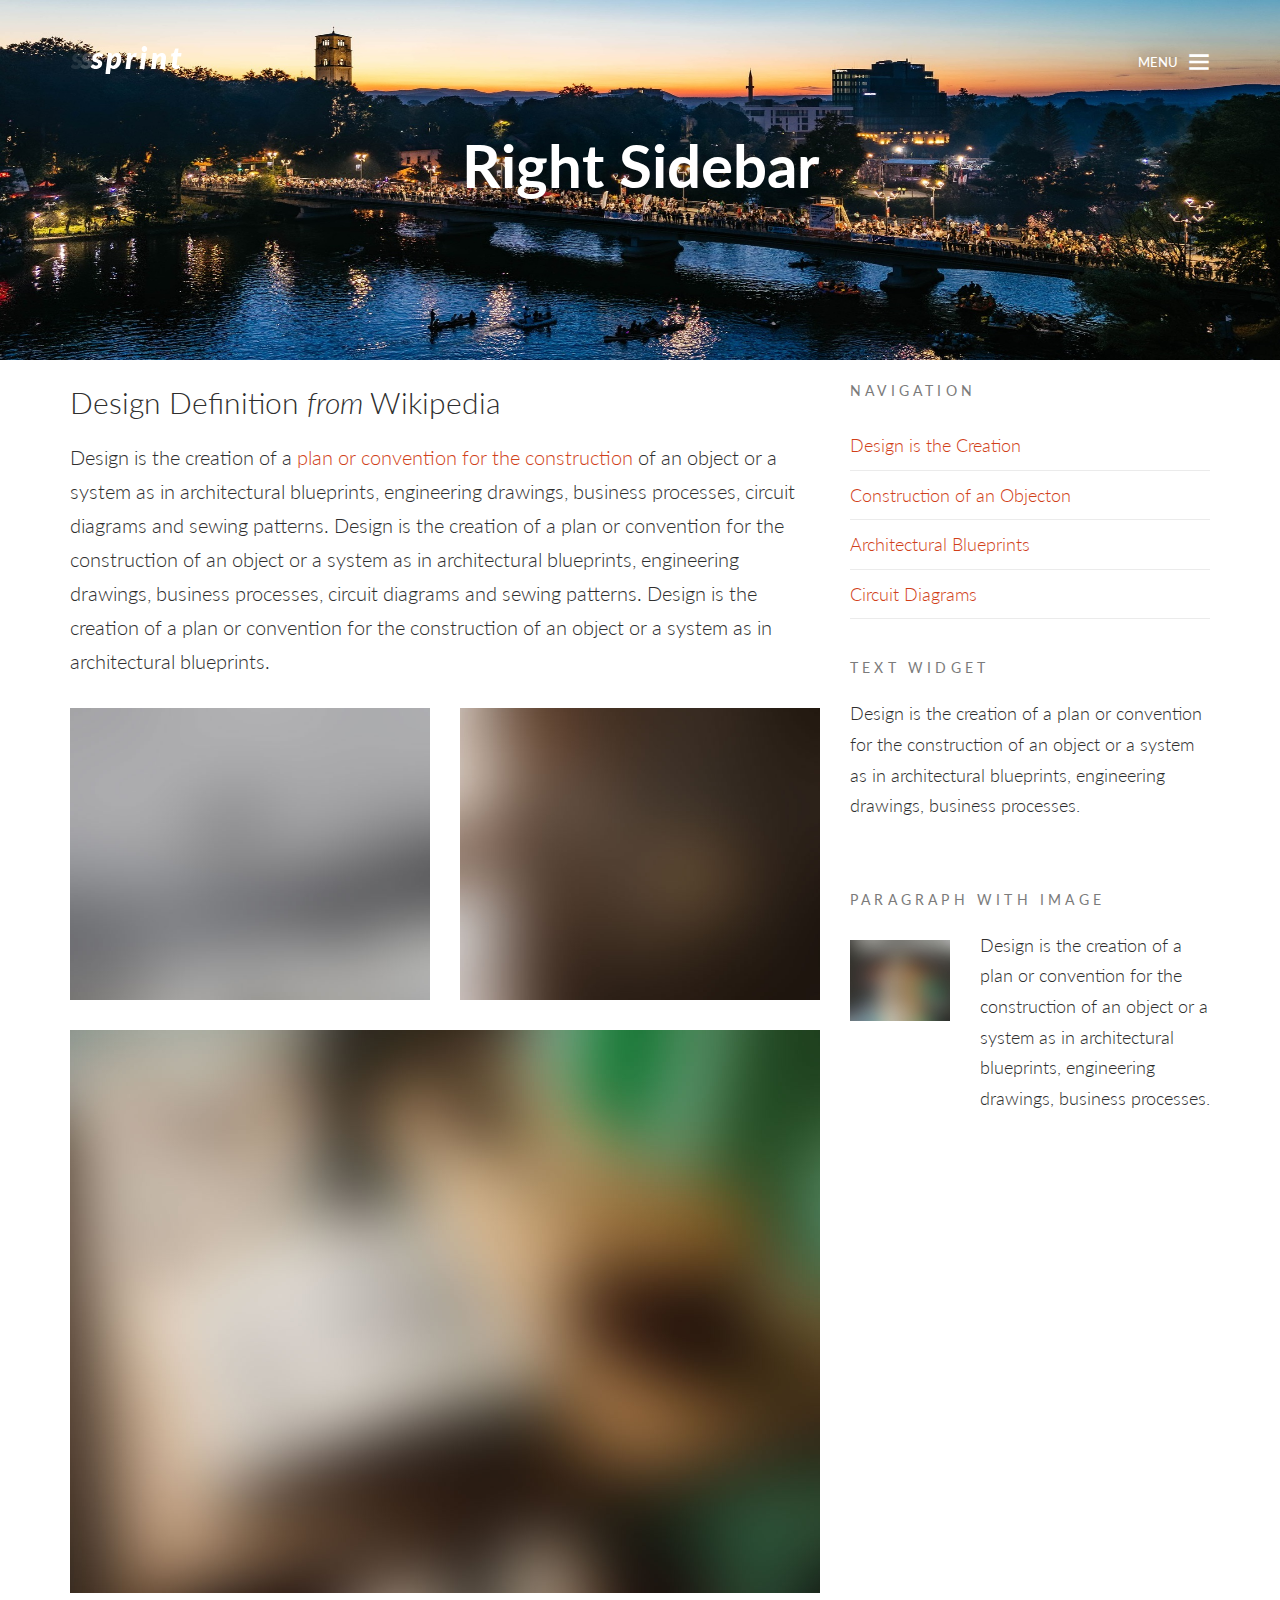
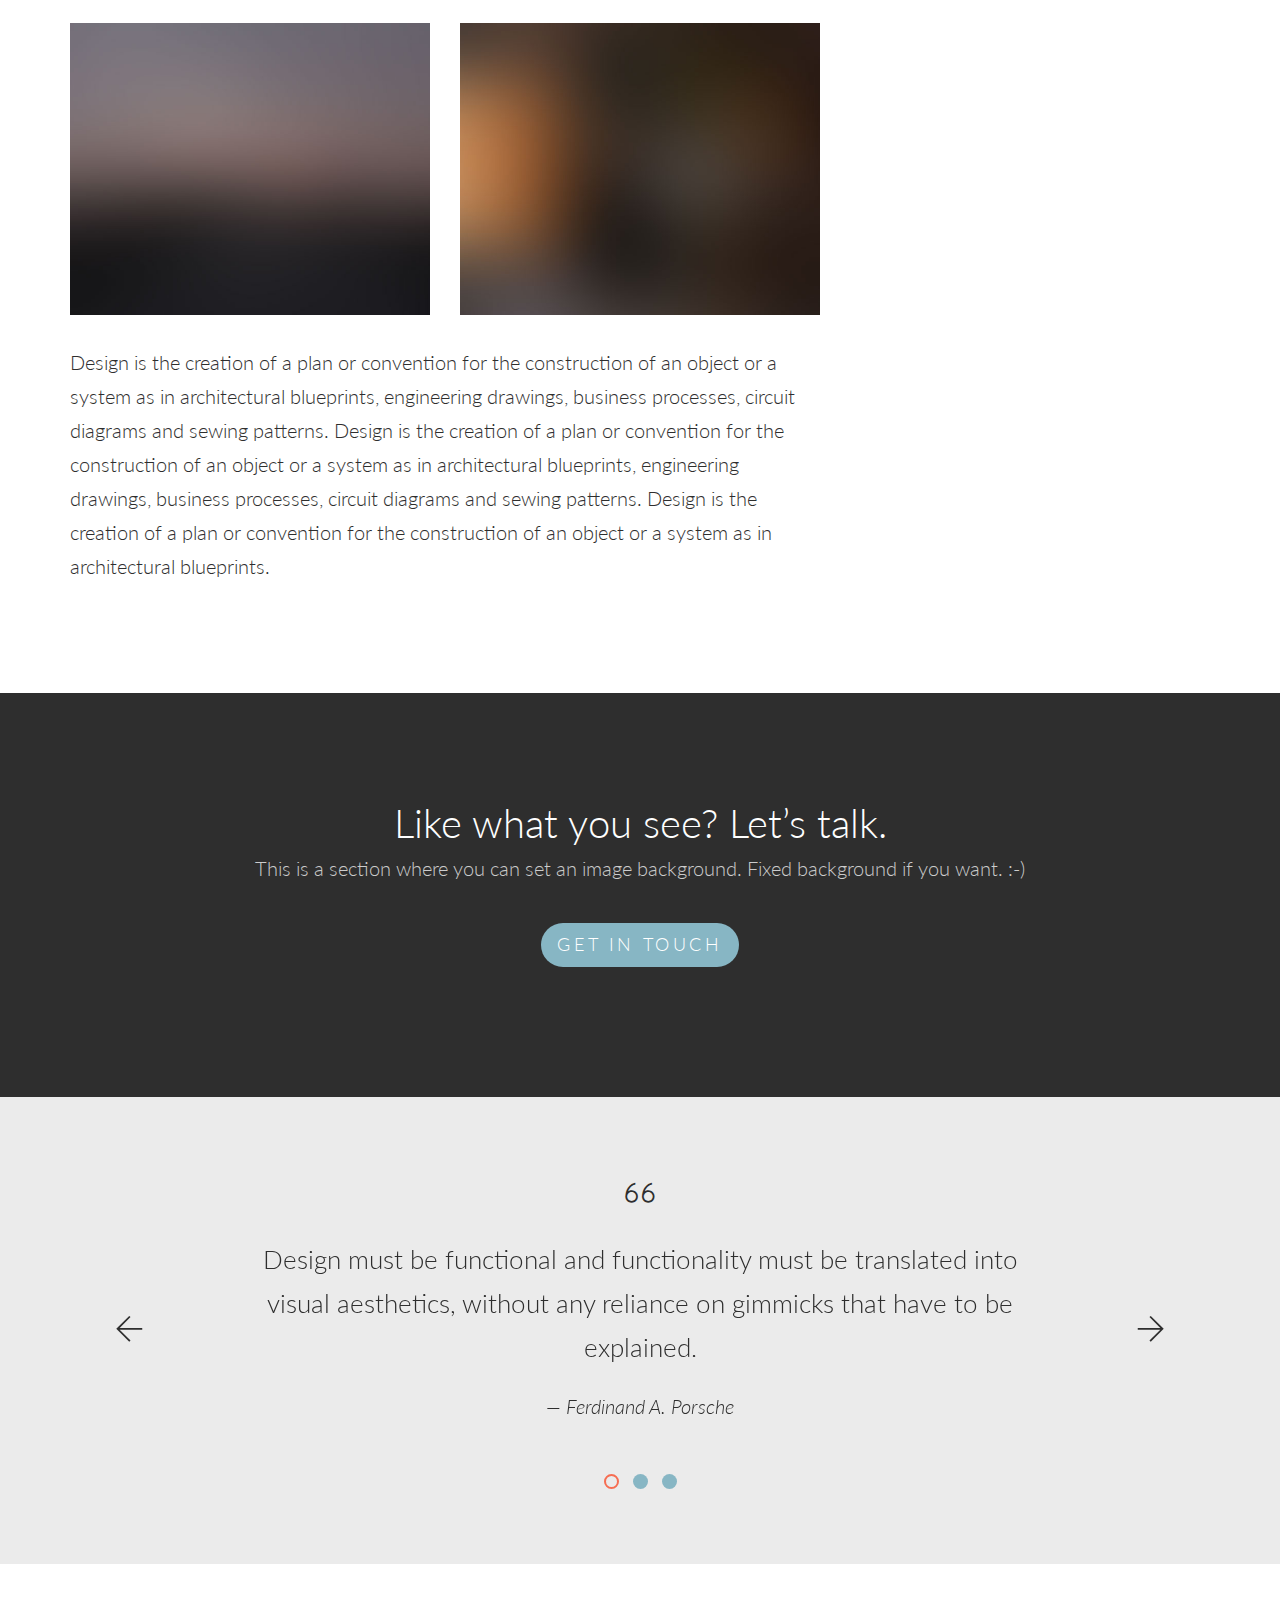
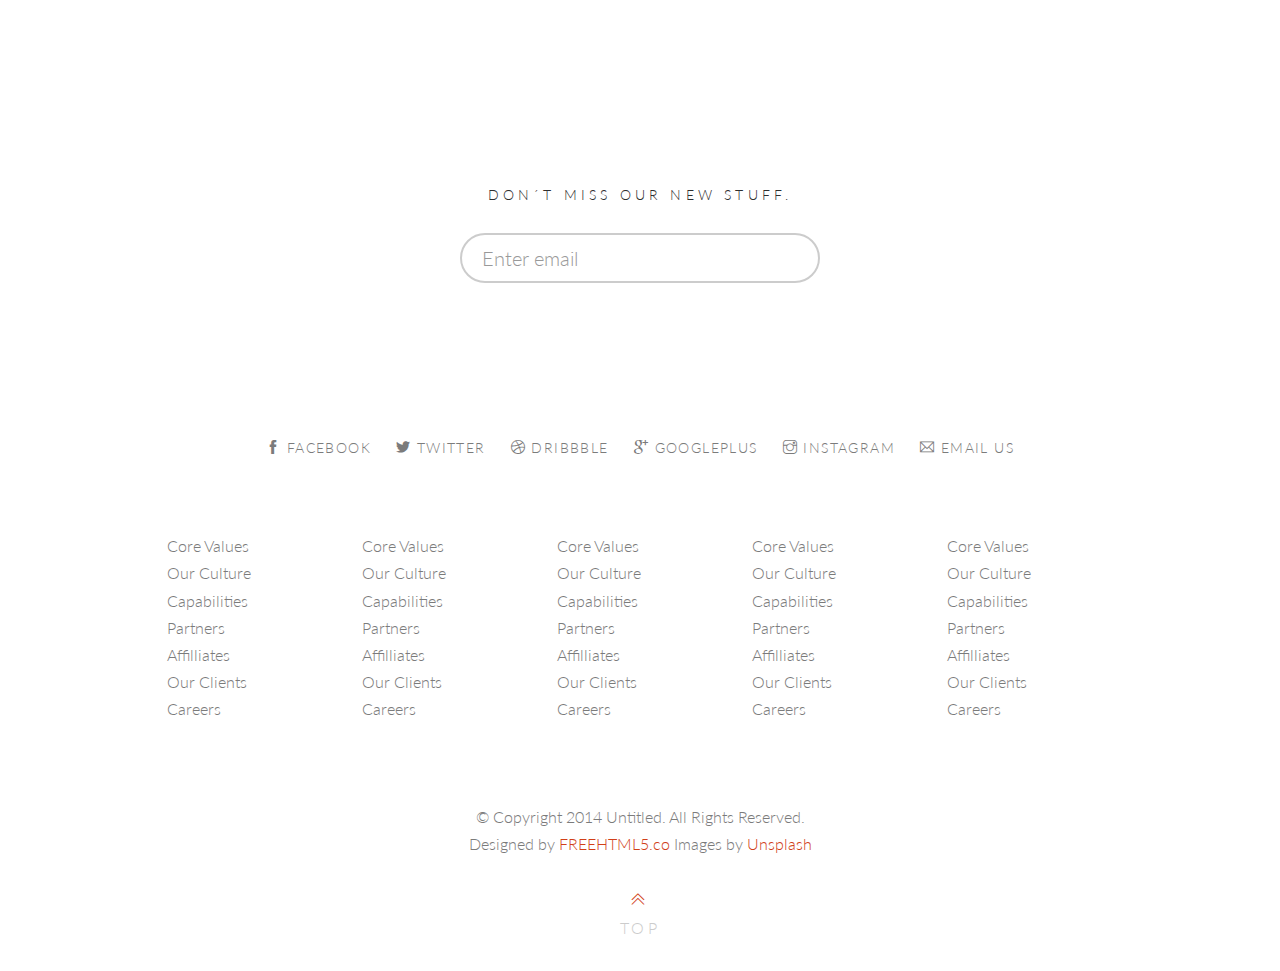
<file: right-sidebar.html>
<!-- 
//////////////////////////////////////////////////////

FREE HTML5 TEMPLATE 
DESIGNED & DEVELOPED by FREEHTML5.CO

//////////////////////////////////////////////////////
 -->
<!DOCTYPE html>
<!--[if lt IE 7]>      <html class="no-js lt-ie9 lt-ie8 lt-ie7"> <![endif]-->
<!--[if IE 7]>         <html class="no-js lt-ie9 lt-ie8"> <![endif]-->
<!--[if IE 8]>         <html class="no-js lt-ie9"> <![endif]-->
<!--[if gt IE 8]><!--> <html class="no-js"> <!--<![endif]-->
	<head>
		<meta charset="utf-8">
		<meta http-equiv="X-UA-Compatible" content="IE=edge">
		<title>Sprint &mdash; a free HTML5 Portfolio Template by FREEHTML5.co</title>
		<meta name="viewport" content="width=device-width, initial-scale=1">
		<meta name="description" content="Free HTML5 Template by FREEHTML5.co" />
  	<meta name="keywords" content="freebie, template, bootstrap, html5, css3, mobile first, responsive" />
  	<meta name="author" content="FREEHTML5.co" />

  	<!-- Facebook & Twitter -->
	<meta property="og:title" content=""/>
	<meta property="og:image" content=""/>
	<meta property="og:url" content=""/>
	<meta property="og:site_name" content=""/>
	<meta property="og:description" content=""/>
	<meta name="twitter:title" content="" />
	<meta name="twitter:image" content="" />
	<meta name="twitter:url" content="" />
	<meta name="twitter:card" content="" />

    <!-- Place favicon.ico and apple-touch-icon.png in the root directory -->
    <link rel="shortcut icon" href="favicon.ico">

    <!-- Google Webfont -->
		<link href='http://fonts.googleapis.com/css?family=Lato:300,400,700' rel='stylesheet' type='text/css'>
		
		<!-- Bootstrap & Style -->
		<link rel="stylesheet" href="css/bootstrap.min.css">
		<link rel="stylesheet" href="css/owl.carousel.min.css">
		<link rel="stylesheet" href="css/owl.theme.default.min.css">
		<link rel="stylesheet" href="css/magnific-popup.css">
		<link rel="stylesheet" href="css/style.css">
		
		<!-- Iconfonts -->
		<link rel="stylesheet" href="css/themify-icons.css">
		
		
		<!--[if lt IE 9]>
		<script src="https://oss.maxcdn.com/libs/html5shiv/3.7.0/html5shiv.js"></script>
		<script src="https://oss.maxcdn.com/libs/respond.js/1.4.2/respond.min.js"></script>
		<![endif]-->

	</head>
	<body id="inner-page">
		<div id="top"></div>
		<div id="fh5co-page">
			
			<nav role="navigation" id="fh5co-nav-slide">
				<div class="container">
					<div class="fh5co-nav-inner">
						<ul>
							<li><a href="index.html">Home</a></li>
							<li><a href="single-portfolio.html">Single Portfolio</a></li>
							<li><a href="left-sidebar.html">Left Sidebar</a></li>
							<li class="active"><a href="right-sidebar.html">Right Sidebar</a></li>
						</ul>
					</div>
				</div>
			</nav>
		
			<header id="fh5co-header" role="banner">
				<div class="container">	
					
					<a href="index.html" id="fh5co-header-logo"><img src="images/logo.png" alt="Sprint Logo"></a>
					<a href="#" class="fh5co-header-bars js-nav-toggle"><span>Menu</span> <i class="ti-menu"></i></a>					

					<h1 class="fh5co-header-intro">Right Sidebar</h1>
				</div>
			</header>	
			<!-- /fh5co-header -->
			
			

			<main id="fh5co-main" role="main">
				<div class="container pb-lg">
					
					<div class="row">
						
						<div class="col-md-8" id="fh5co-content">
							<h2>Design Definition <em>from</em> Wikipedia</h2>
							<p>Design is the creation of a <a href="#">plan or convention for the construction</a> of an object or a system as in architectural blueprints, engineering drawings, business processes, circuit diagrams and sewing patterns. Design is the creation of a plan or convention for the construction of an object or a system as in architectural blueprints, engineering drawings, business processes, circuit diagrams and sewing patterns. Design is the creation of a plan or convention for the construction of an object or a system as in architectural blueprints.</p>
						
							<div class="row fh5co-tile-image">
								<div class="col-md-6">
									<figure>
										<img src="images/project_9.jpg" class="img-responsive" alt="Image">
									</figure>
								</div>
								<div class="col-md-6">
									<figure>
										<img src="images/project_10.jpg" class="img-responsive" alt="Image">
									</figure>
								</div>
								<div class="col-md-12">
									<figure>
										<img src="images/project_detail_1.jpg" class="img-responsive" alt="Image">
									</figure>
								</div>
								<div class="col-md-6">
									<figure>
										<img src="images/project_5.jpg" class="img-responsive" alt="Image">
									</figure>
								</div>
								<div class="col-md-6">
									<figure>
										<img src="images/project_7.jpg" class="img-responsive" alt="Image">
									</figure>
								</div>
							</div>
							<!-- END .fh5co-tile-image -->
							<p>Design is the creation of a plan or convention for the construction of an object or a system as in architectural blueprints, engineering drawings, business processes, circuit diagrams and sewing patterns. Design is the creation of a plan or convention for the construction of an object or a system as in architectural blueprints, engineering drawings, business processes, circuit diagrams and sewing patterns. Design is the creation of a plan or convention for the construction of an object or a system as in architectural blueprints.</p>
						</div>
						<div class="col-md-4" id="fh5co-sidebar">
							<div class="fh5co-side-box fh5co-sidebox-links">
								<h3 class="fh5co-side-title fh5co-heading-uppercase text-left">Navigation</h3>		
								<ul>
									<li><a href="#">Design is the Creation</a></li>
									<li><a href="#">Construction of an Objecton</a></li>
									<li><a href="#">Architectural Blueprints</a></li>
									<li><a href="#">Circuit Diagrams</a></li>
								</ul>
							</div>
							<!-- END .fh5co-side-box -->

							<div class="fh5co-side-box">
								<h3 class="fh5co-side-title fh5co-heading-uppercase text-left">Text Widget</h3>		
								<p>Design is the creation of a plan or convention for the construction of an object or a system as in architectural blueprints, engineering drawings, business processes.</p>
							</div>

							<div class="fh5co-side-box">
								<h3 class="fh5co-side-title fh5co-heading-uppercase text-left">Paragraph with Image</h3>		
								<div class="row">
									<div class="col-md-4">
										<figure><img src="images/project_1.jpg" class="img-responsive" alt="Image"></figure>
									</div>
									<div class="col-md-8">
										<p>Design is the creation of a plan or convention for the construction of an object or a system as in architectural blueprints, engineering drawings, business processes.</p>
									</div>
								</div>
							</div>

						</div>
					</div>
					<!-- END .row -->
				</div>
				<!-- END .container -->


				<section class="fh5co-section" id="fh5co-workwithus">
					<div class="container">
						<div class="fh5co-workwithus-intro">
							<h2>Like what you see?  Let’s talk.</h2>
							<h3 class="has-btn-after">This is a section where you can set an image background. Fixed background if you want. :-)</h3>
							<p><a href="#" class="btn btn-primary btn-lg btn-uppercase btn-effect">Get in touch <i class="ti-angle-right"></i></a></p>
						</div>
					</div>
				</section>

				

				<section class="fh5co-section" id="fh5co-testimonial">
					<i class="ti-quote-left quote-icon"></i>
					<div class="container">
						<div class="owl-carousel-fullwidth">
							<div class="item">
								<p class="text-center quote">Design must be functional and functionality must be translated into visual aesthetics, without any reliance on gimmicks that have to be explained. <cite class="author">&mdash; Ferdinand A. Porsche</cite></p>
							</div>
							<div class="item">
								<p class="text-center quote">Creativity is just connecting things. When you ask creative people how they did something, they feel a little guilty because they didn’t really do it, they just saw something. It seemed obvious to them after a while. <cite class="author">&mdash; Steve Jobs</cite></p>
							</div>
							<div class="item">
								<p class="text-center quote">I think design would be better if designers were much more skeptical about its applications. If you believe in the potency of your craft, where you choose to dole it out is not something to take lightly.<cite class="author">&mdash; Frank Chimero</cite></p>
							</div>
						</div>
					</div>
				</section>

			</main>

			<footer id="fh5co-footer" role="contentinfo">

				<div class="container">
					<div id="fh5co-subscribe">
						<h2 class="fh5co-subscribe-title">Don&acute;t miss our new stuff.</h2>
						<div class="row">
							<div class="col-md-4 col-md-offset-4">
								<form role="form">
								  <div class="form-group">
								    <input type="email" class="form-control" id="subscribe-email" placeholder="Enter email">
								    <button class="btn-subscribe"><i class="ti-arrow-right"></i></button>
								  </div>
								</form>
							</div>
						</div>
					</div>
				</div>
				
				<div class="container text-center fh5co-social-container">
					<ul class="fh5co-social">
						<li><a href="#"><i class="ti-facebook"></i> Facebook</a></li>
						<li><a href="#"><i class="ti-twitter-alt"></i> Twitter</a></li>
						<li><a href="#"><i class="ti-dribbble"></i> Dribbble</a></li>
						<li><a href="#"><i class="ti-google"></i> GooglePlus</a></li>
						<li><a href="#"><i class="ti-instagram"></i> Instagram</a></li>
						<li><a href="#"><i class="ti-email"></i> Email us</a></li>
					</ul>
				</div>
				<div id="fh5co-footer-links">
					<div class="container">
						<div class="row">

							<div class="col-md-2 col-sm-3 col-xs-6 col-xxs-12 col-md-offset-1">
								<div class="footer-links">
									<ul>
										<li><a href="#">Core Values</a></li>
										<li><a href="#">Our Culture</a></li>
										<li><a href="#">Capabilities</a></li>
										<li><a href="#">Partners</a></li>
										<li><a href="#">Affilliates</a></li>
										<li><a href="#">Our Clients</a></li>
										<li><a href="#">Careers</a></li>
									</ul>
								</div>
							</div>
							<div class="col-md-2 col-sm-3 col-xs-6 col-xxs-12">
								<div class="footer-links">
									<ul>
										<li><a href="#">Core Values</a></li>
										<li><a href="#">Our Culture</a></li>
										<li><a href="#">Capabilities</a></li>
										<li><a href="#">Partners</a></li>
										<li><a href="#">Affilliates</a></li>
										<li><a href="#">Our Clients</a></li>
										<li><a href="#">Careers</a></li>
									</ul>
								</div>
							</div>
							<div class="clearfix visible-xs-block"></div>
							<div class="col-md-2 col-sm-3 col-xs-6 col-xxs-12">
								<div class="footer-links">
									<ul>
										<li><a href="#">Core Values</a></li>
										<li><a href="#">Our Culture</a></li>
										<li><a href="#">Capabilities</a></li>
										<li><a href="#">Partners</a></li>
										<li><a href="#">Affilliates</a></li>
										<li><a href="#">Our Clients</a></li>
										<li><a href="#">Careers</a></li>
									</ul>
								</div>
							</div>
							<div class="col-md-2 col-sm-3 col-xs-6 col-xxs-12">
								<div class="footer-links">
									<ul>
										<li><a href="#">Core Values</a></li>
										<li><a href="#">Our Culture</a></li>
										<li><a href="#">Capabilities</a></li>
										<li><a href="#">Partners</a></li>
										<li><a href="#">Affilliates</a></li>
										<li><a href="#">Our Clients</a></li>
										<li><a href="#">Careers</a></li>
									</ul>
								</div>
							</div>
							<div class="clearfix visible-xs-block"></div>
							<div class="clearfix visible-sm-block"></div>
							<div class="col-md-2 col-sm-3 col-xs-6 col-xxs-12">
								<div class="footer-links">
									<ul>
										<li><a href="#">Core Values</a></li>
										<li><a href="#">Our Culture</a></li>
										<li><a href="#">Capabilities</a></li>
										<li><a href="#">Partners</a></li>
										<li><a href="#">Affilliates</a></li>
										<li><a href="#">Our Clients</a></li>
										<li><a href="#">Careers</a></li>
									</ul>
								</div>
							</div>
						</div>
					</div>
				</div>
				<div id="fh5co-copyright">
					<div class="container">
						<p class="text-center"><small>&copy; Copyright 2014 Untitled. All Rights Reserved. <br>	Designed by <a href="http://freehtml5.co/" target="_blank">FREEHTML5.co</a> Images by <a href="http://unsplash.com/" target="_blank">Unsplash</a></small></p>
						<p class="text-center">
							<a href="#top" class="smoothscroll back-to-top"><i class="ti-angle-double-up"></i><span>Top</span></a>
						</p>
					</div>
				</div>
			</footer>

		</div>

		<script src="js/jquery-1.10.2.min.js"></script>
		<script src="js/jquery.easing.1.3.js"></script>
		<script src="js/bootstrap.js"></script>
		<script src="js/modernizr-2.6.2.min.js"></script>
		<script src="js/owl.carousel.min.js"></script>
		<script src="js/jquery.magnific-popup.min.js"></script>
		<script src="js/custom.js"></script>
	</body>
</html>
</file>
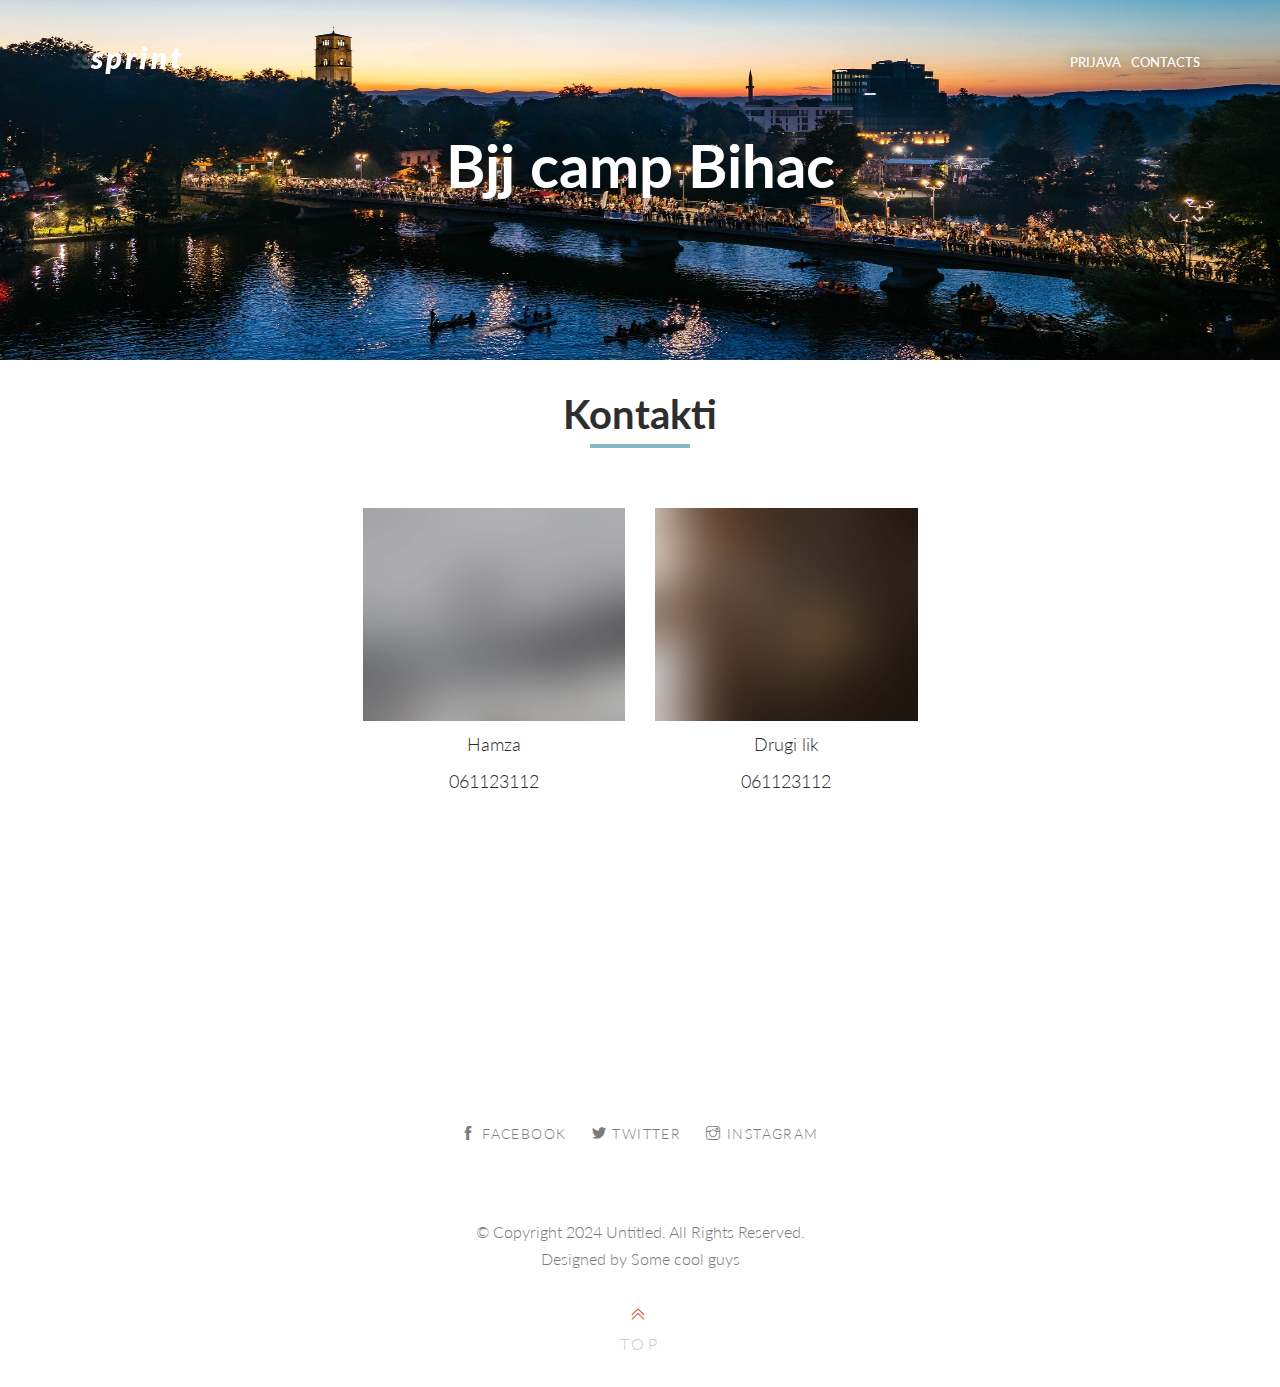
<file: single-portfolio-new.html>
<!-- 
//////////////////////////////////////////////////////

FREE HTML5 TEMPLATE 
DESIGNED & DEVELOPED by FREEHTML5.CO

//////////////////////////////////////////////////////
 -->
<!DOCTYPE html>
<!--[if lt IE 7]>      <html class="no-js lt-ie9 lt-ie8 lt-ie7"> <![endif]-->
<!--[if IE 7]>         <html class="no-js lt-ie9 lt-ie8"> <![endif]-->
<!--[if IE 8]>         <html class="no-js lt-ie9"> <![endif]-->
<!--[if gt IE 8]><!--> <html class="no-js"> <!--<![endif]-->
	<head>
		<meta charset="utf-8">
		<meta http-equiv="X-UA-Compatible" content="IE=edge">
		<title>Sprint &mdash; a free HTML5 Portfolio Template by FREEHTML5.co</title>
		<meta name="viewport" content="width=device-width, initial-scale=1">
		<meta name="description" content="Free HTML5 Template by FREEHTML5.co" />
  	<meta name="keywords" content="freebie, template, bootstrap, html5, css3, mobile first, responsive" />
  	<meta name="author" content="FREEHTML5.co" />

    <!-- Place favicon.ico and apple-touch-icon.png in the root directory -->
    <link rel="shortcut icon" href="favicon.ico">

    <!-- Google Webfont -->
		<link href='http://fonts.googleapis.com/css?family=Lato:300,400,700' rel='stylesheet' type='text/css'>
		
		<!-- Bootstrap & Style -->
		<link rel="stylesheet" href="css/bootstrap.min.css">
		<link rel="stylesheet" href="css/owl.carousel.min.css">
		<link rel="stylesheet" href="css/owl.theme.default.min.css">
		<link rel="stylesheet" href="css/magnific-popup.css">
		<link rel="stylesheet" href="css/style.css">
		
		<!-- Iconfonts -->
		<link rel="stylesheet" href="css/themify-icons.css">
		
		
		<!--[if lt IE 9]>
		<script src="https://oss.maxcdn.com/libs/html5shiv/3.7.0/html5shiv.js"></script>
		<script src="https://oss.maxcdn.com/libs/respond.js/1.4.2/respond.min.js"></script>
		<![endif]-->

	</head>
	<body id="inner-page">
		<div id="top"></div>
		<div id="fh5co-page">
			
			<header id="fh5co-header" role="banner">
				<div class="container">	
					
					<a href="index.html" id="fh5co-header-logo"><img src="images/logo.png" alt="Sprint Logo"></a>
					<a href="single-portfolio-new.html" class="fh5co-header-bars js-nav-toggle"><span>Contacts</span></a>					
					<a href="left-sidebar-new.html" class="fh5co-header-bars js-nav-toggle"><span>Prijava</span></a>				

					<h1 class="fh5co-header-intro">Bjj camp Bihac</h1>
				</div>
			</header>	
			<!-- /fh5co-header -->
			
			

			<main  role="main" class="pd-20">
				<div class="container">
					<div class="row">
						<div class="col-md-12">
							<div class="fh5co-heading text-center">
									<h2 class="fh5co-heading-title">Kontakti<span class="border"></span></h2>
								</div>
						</div>
					</div>
					
					<div class="row centered-row">
						<div class="col-md-3">
							<figure>
								<img src="images/project_9.jpg" class="img-responsive" alt="Image">
							</figure>
							<div class="text-center">
								<h4 class="fh5co-heading-intro">Hamza</h3>
								<h4 class="fh5co-heading-intro">061123112</h3>
							</div>
						</div>
						<div class="col-md-3">
							<figure>
								<img src="images/project_10.jpg" class="img-responsive" alt="Image">
							</figure>
							<div class="text-center">
								<h4 class="fh5co-heading-intro">Drugi lik</h3>
									<h4 class="fh5co-heading-intro">061123112</h3>
							</div>
							

						</div>
						
					</div>
				</div>
				

			</main>

			<footer id="fh5co-footer"> 
				<div class="container text-center fh5co-social-container">
					<ul class="fh5co-social">
						<li><a href="#"><i class="ti-facebook"></i> Facebook</a></li>
						<li><a href="#"><i class="ti-twitter-alt"></i> Twitter</a></li>
						<li><a href="#"><i class="ti-instagram"></i> Instagram</a></li>
					</ul>
				</div>
				
				<div id="fh5co-copyright">
					<div class="container">
						<p class="text-center"><small>&copy; Copyright 2024 Untitled. All Rights Reserved. <br>	Designed by Some cool guys</small></p>
						<p class="text-center">
							<a href="#top" class="smoothscroll back-to-top"><i class="ti-angle-double-up"></i><span>Top</span></a>
						</p>
					</div>
				</div>
			</footer>

		</div>

		<script src="js/jquery-1.10.2.min.js"></script>
		<script src="js/jquery.easing.1.3.js"></script>
		<script src="js/bootstrap.js"></script>
		<script src="js/modernizr-2.6.2.min.js"></script>
		<script src="js/owl.carousel.min.js"></script>
		<script src="js/jquery.magnific-popup.min.js"></script>
		<script src="js/custom.js"></script>
	</body>
</html>
</file>
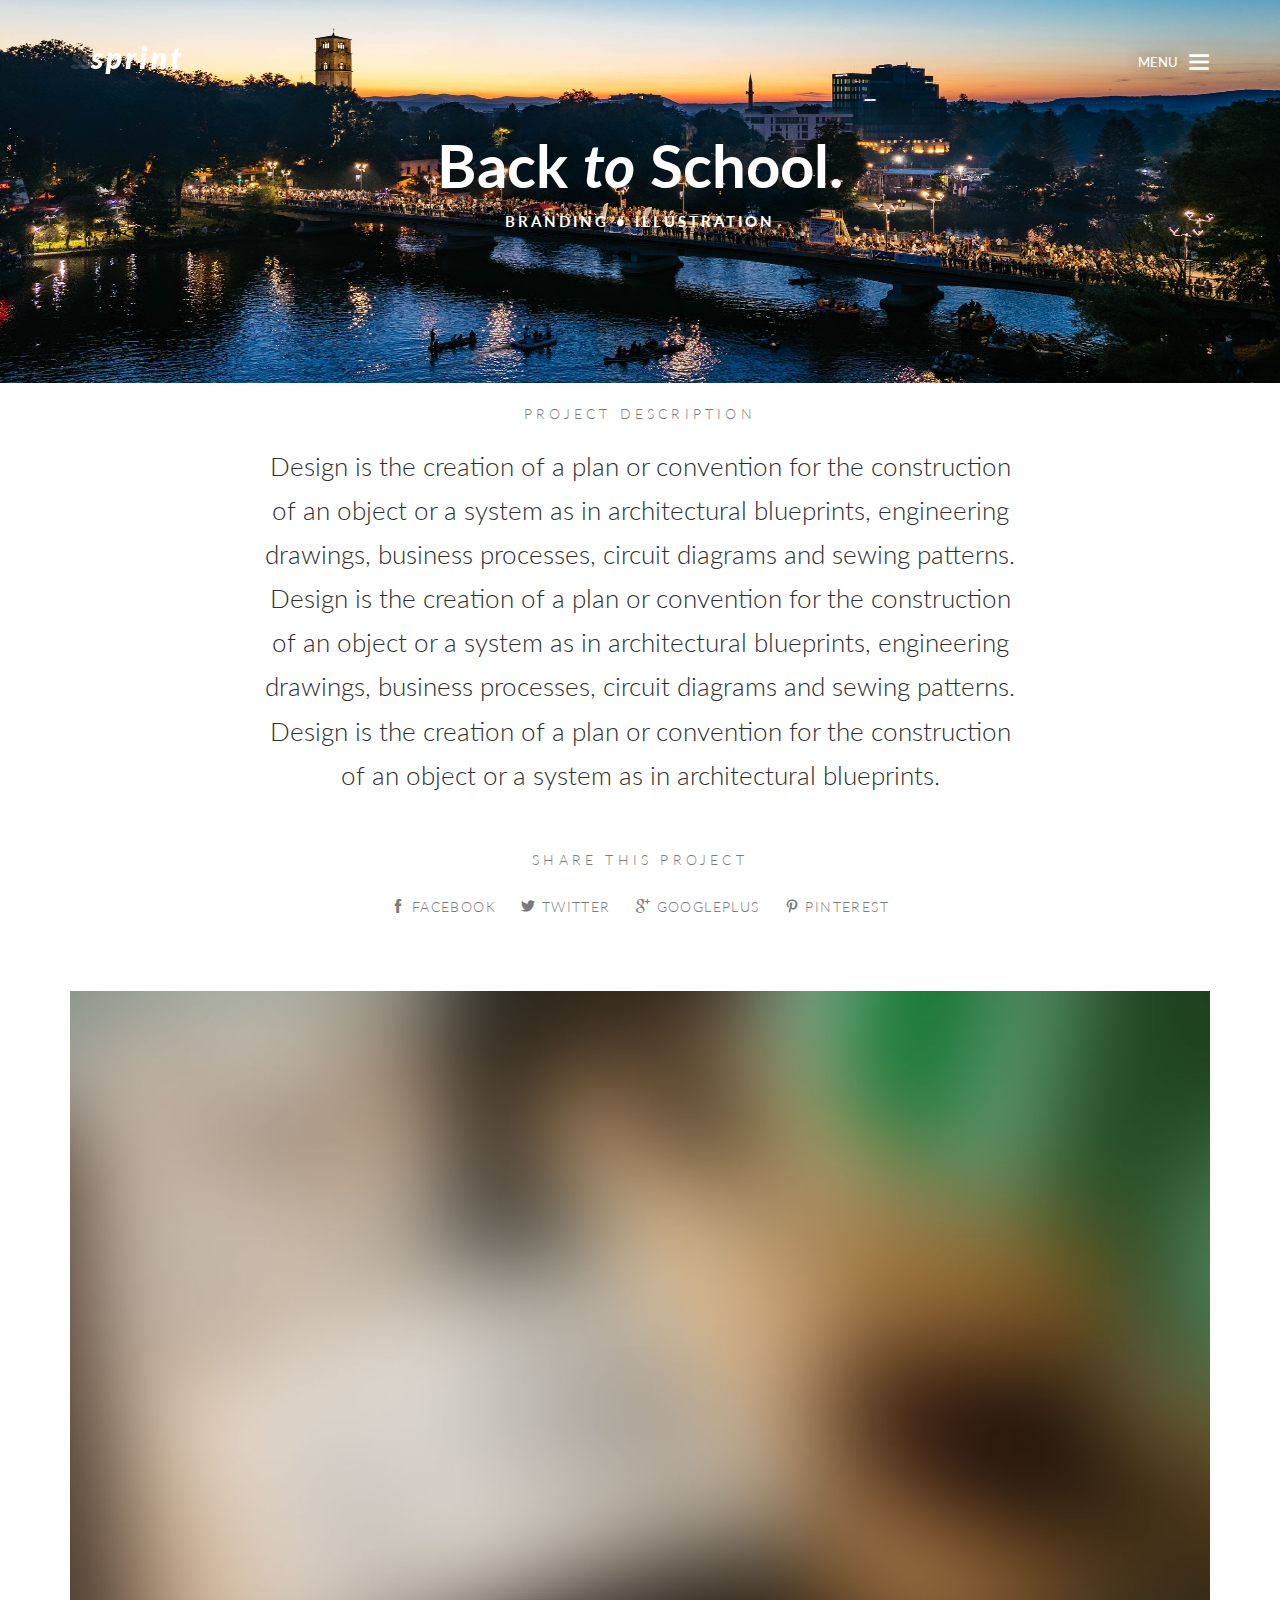
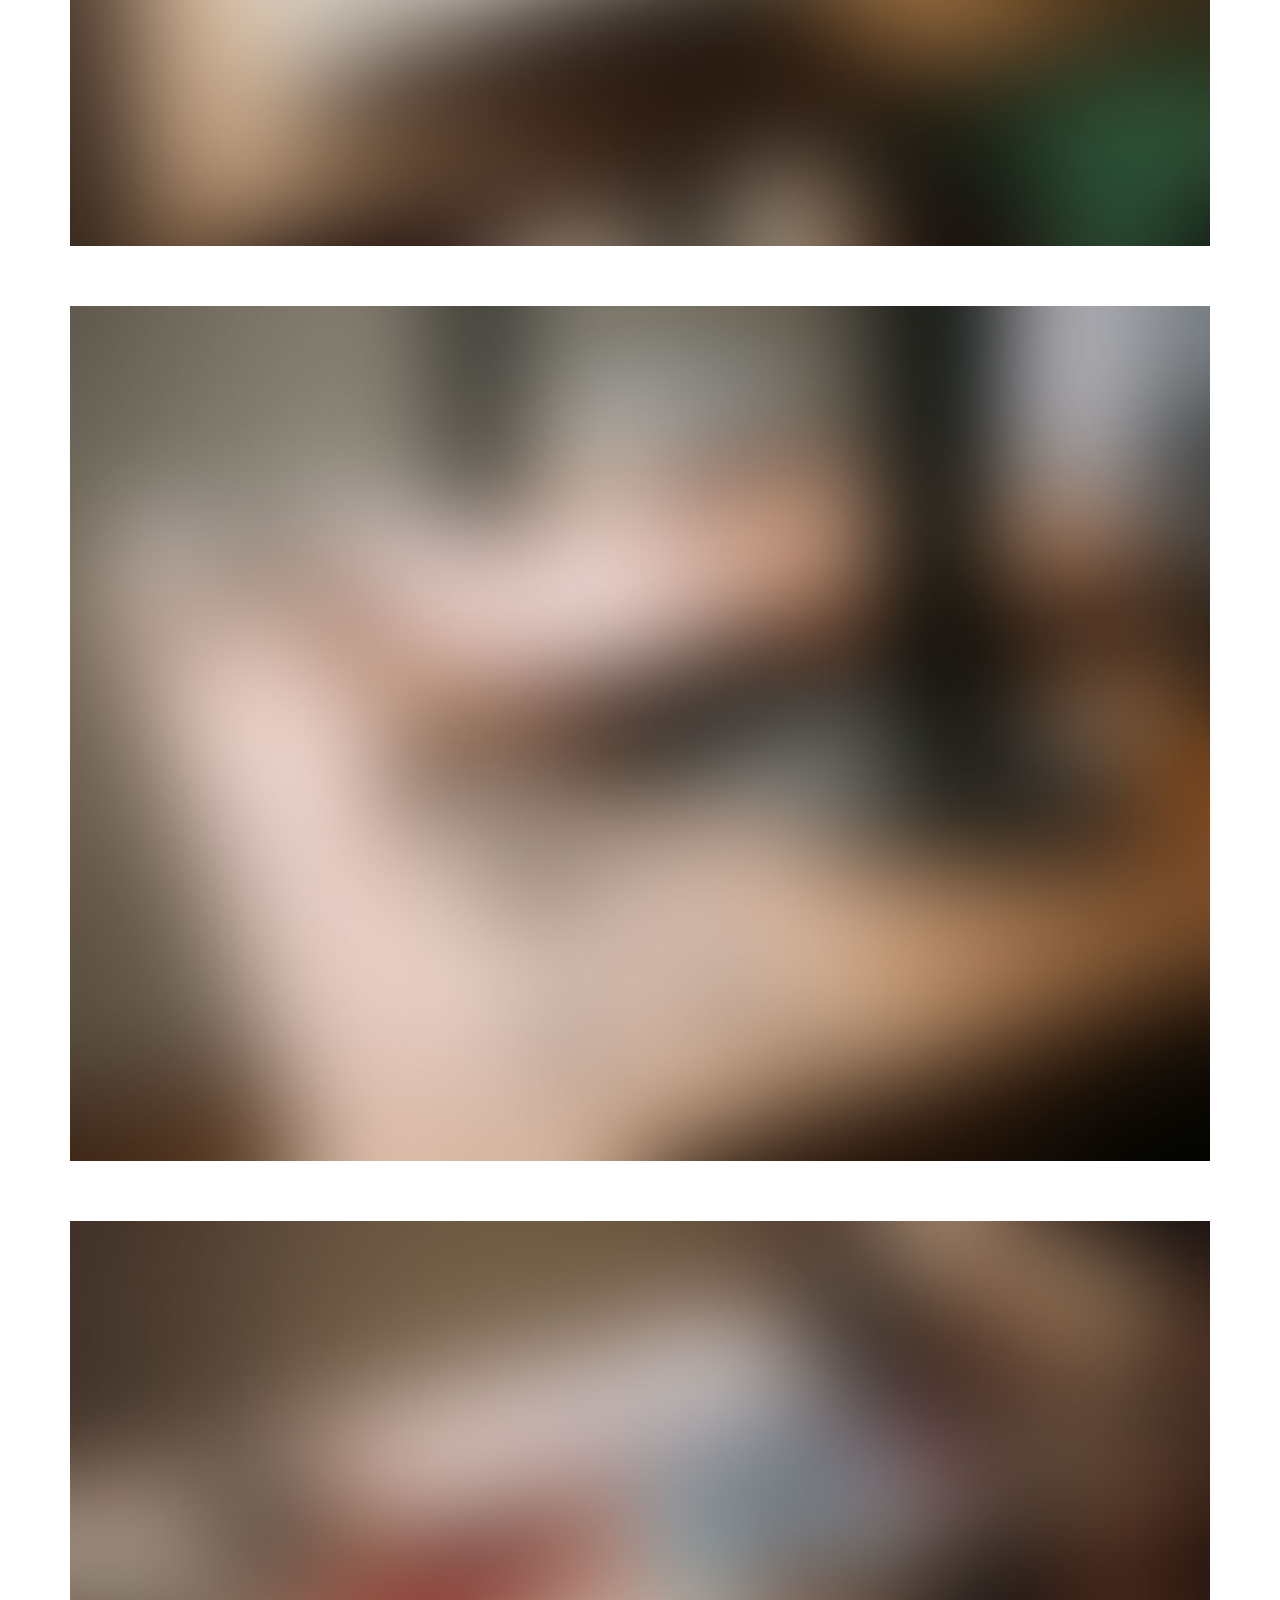
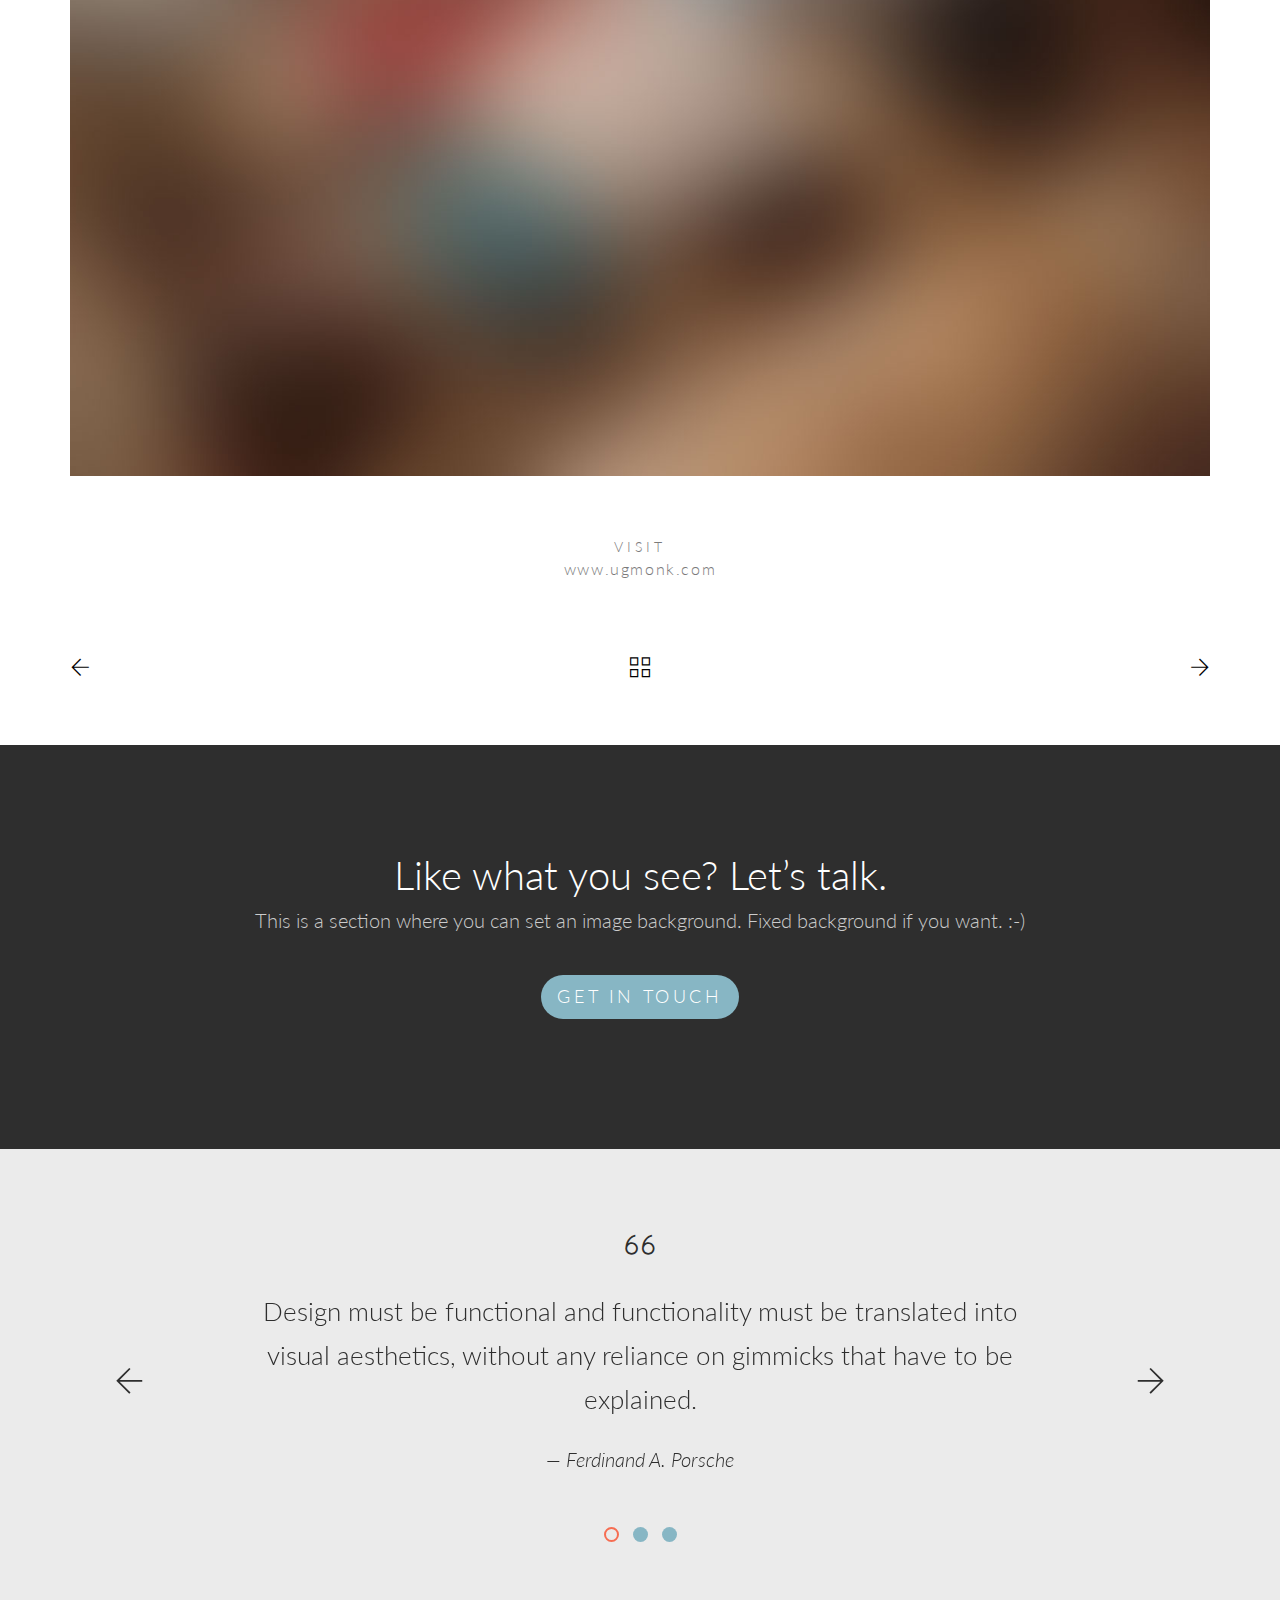
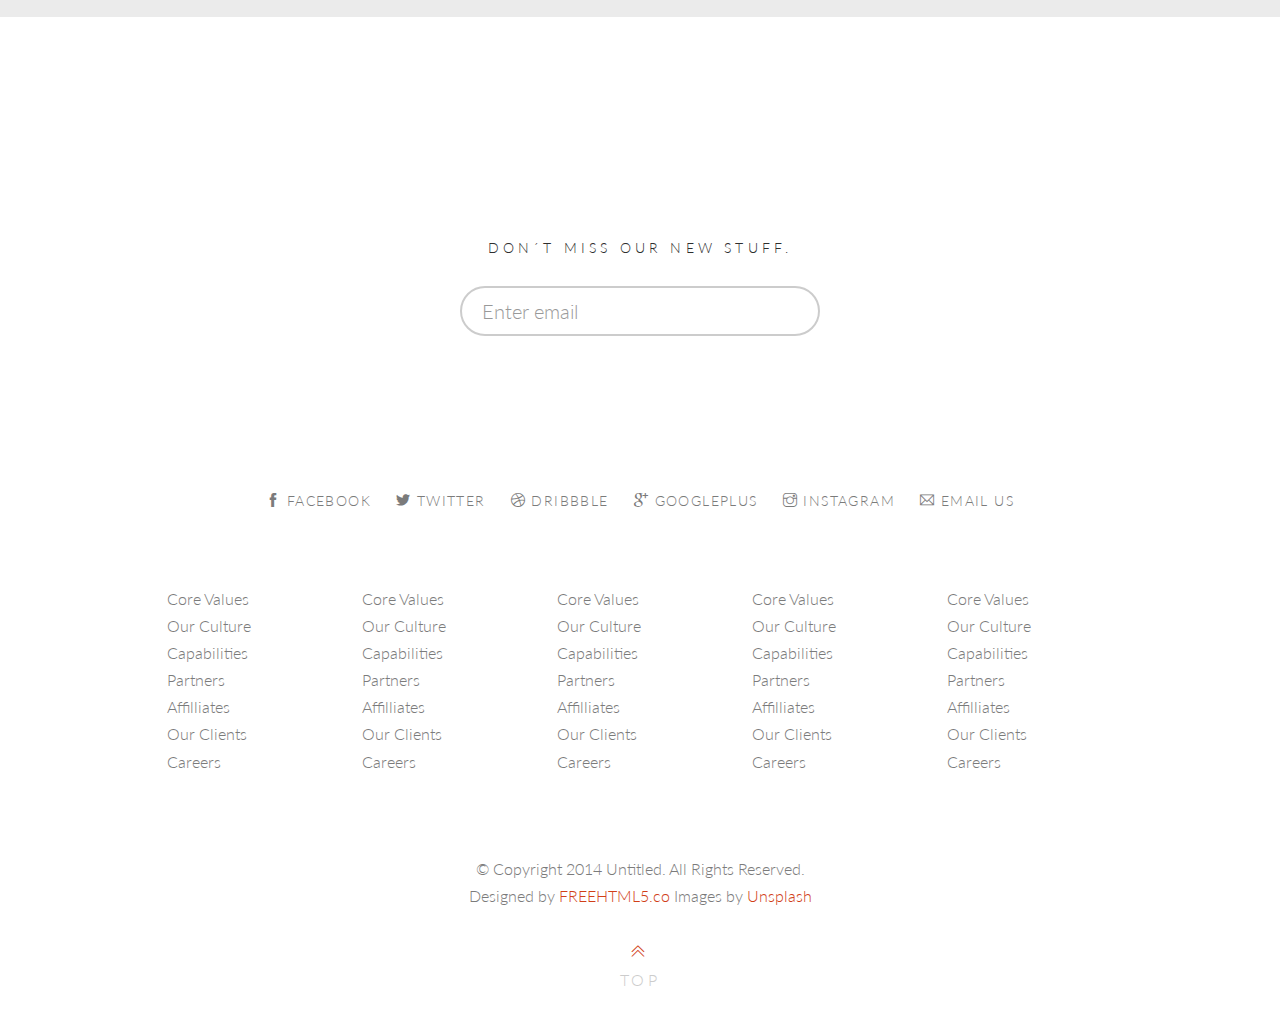
<file: single-portfolio.html>
<!-- 
//////////////////////////////////////////////////////

FREE HTML5 TEMPLATE 
DESIGNED & DEVELOPED by FREEHTML5.CO

//////////////////////////////////////////////////////
 -->
<!DOCTYPE html>
<!--[if lt IE 7]>      <html class="no-js lt-ie9 lt-ie8 lt-ie7"> <![endif]-->
<!--[if IE 7]>         <html class="no-js lt-ie9 lt-ie8"> <![endif]-->
<!--[if IE 8]>         <html class="no-js lt-ie9"> <![endif]-->
<!--[if gt IE 8]><!--> <html class="no-js"> <!--<![endif]-->
	<head>
		<meta charset="utf-8">
		<meta http-equiv="X-UA-Compatible" content="IE=edge">
		<title>Sprint &mdash; a free HTML5 Portfolio Template by FREEHTML5.co</title>
		<meta name="viewport" content="width=device-width, initial-scale=1">
		<meta name="description" content="Free HTML5 Template by FREEHTML5.co" />
  	<meta name="keywords" content="freebie, template, bootstrap, html5, css3, mobile first, responsive" />
  	<meta name="author" content="FREEHTML5.co" />

    <!-- Place favicon.ico and apple-touch-icon.png in the root directory -->
    <link rel="shortcut icon" href="favicon.ico">

    <!-- Google Webfont -->
		<link href='http://fonts.googleapis.com/css?family=Lato:300,400,700' rel='stylesheet' type='text/css'>
		
		<!-- Bootstrap & Style -->
		<link rel="stylesheet" href="css/bootstrap.min.css">
		<link rel="stylesheet" href="css/owl.carousel.min.css">
		<link rel="stylesheet" href="css/owl.theme.default.min.css">
		<link rel="stylesheet" href="css/magnific-popup.css">
		<link rel="stylesheet" href="css/style.css">
		
		<!-- Iconfonts -->
		<link rel="stylesheet" href="css/themify-icons.css">
		
		
		<!--[if lt IE 9]>
		<script src="https://oss.maxcdn.com/libs/html5shiv/3.7.0/html5shiv.js"></script>
		<script src="https://oss.maxcdn.com/libs/respond.js/1.4.2/respond.min.js"></script>
		<![endif]-->

	</head>
	<body id="inner-page">
		<div id="top"></div>
		<div id="fh5co-page">
			
			<nav role="navigation" id="fh5co-nav-slide">
				<div class="container">
					<div class="fh5co-nav-inner">
						<ul>
							<li><a href="index.html">Home</a></li>
							<li class="active"><a href="single-portfolio.html">Single Portfolio</a></li>
							<li><a href="left-sidebar.html">Left Sidebar</a></li>
							<li><a href="right-sidebar.html">Right Sidebar</a></li>
						</ul>
					</div>
				</div>
			</nav>
		
			<header id="fh5co-header" role="banner">
				<div class="container">	
					
					<a href="index.html" id="fh5co-header-logo"><img src="images/logo.png" alt="Sprint Logo"></a>
					<a href="#" class="fh5co-header-bars js-nav-toggle"><span>Menu</span> <i class="ti-menu"></i></a>					

					<h1 class="fh5co-header-intro">Back <em>to</em> School.<span class="category">Branding &bull; Illustration</span></h1>
				</div>
			</header>	
			<!-- /fh5co-header -->
			
			

			<main id="fh5co-main" role="main">
				<div class="container pb-lg">
					
					<div class="row">
						<div class="col-md-8 col-md-offset-2">
							<div class="fh5co-heading text-center">
								<h2 class="fh5co-heading-uppercase">Project Description</h2>
								<h3 class="fh5co-heading-intro mb-md">Design is the creation of a plan or convention for the construction of an object or a system as in architectural blueprints, engineering drawings, business processes, circuit diagrams and sewing patterns. Design is the creation of a plan or convention for the construction of an object or a system as in architectural blueprints, engineering drawings, business processes, circuit diagrams and sewing patterns. Design is the creation of a plan or convention for the construction of an object or a system as in architectural blueprints.</h3>

								<h2 class="fh5co-heading-uppercase">Share this project</h2>
								<ul class="fh5co-social">
									<li><a href="#"><i class="ti-facebook"></i> Facebook</a></li>
									<li><a href="#"><i class="ti-twitter-alt"></i> Twitter</a></li>
									<li><a href="#"><i class="ti-google"></i> GooglePlus</a></li>
									<li><a href="#"><i class="ti-pinterest"></i> Pinterest</a></li>
								</ul>
							</div>
						</div>	
					</div>
					<!-- END .row -->
					<div class="row">
						<div class="col-md-12 mb-lg">
							<figure>
								<img src="images/project_detail_1.jpg" class="img-responsive" alt="Project Title here">
							</figure>
						</div>
					</div>
					<!-- END .row -->
					<div class="row">
						<div class="col-md-12 mb-lg">
							<figure>
								<img src="images/project_detail_2.jpg" class="img-responsive" alt="Project Title here">
							</figure>
						</div>
					</div>
					<!-- END .row -->
					<div class="row">
						<div class="col-md-12 mb-lg">
							<figure>
								<img src="images/project_detail_3.jpg" class="img-responsive" alt="Project Title here">
							</figure>
						</div>
					</div>
					<!-- END .row -->
					<div class="row mb-md">
						<div class="col-md-12 text-center">
							<p><a href="#" class="fh5co-visit">Visit <span>www.ugmonk.com</span></a>
							</p>
						</div>
					</div>
					<div class="row">
						<div class="col-md-12">
							<div class="fh5co-pagination">
								<a href="#" class="fh5co-pageination-prev" title="Previous Project"><i class="ti-arrow-left"></i></a>
								<a href="#" class="fh5co-pageination-all" title="View All Projects"><i class="ti-view-grid"></i></a>
								<a href="#" class="fh5co-pageination-next" title="Next Project"><i class="ti-arrow-right"></i></a>
							</div>
						</div>
					</div>
				</div>


				<section class="fh5co-section" id="fh5co-workwithus">
					<div class="container">
						<div class="fh5co-workwithus-intro">
							<h2>Like what you see?  Let’s talk.</h2>
							<h3 class="has-btn-after">This is a section where you can set an image background. Fixed background if you want. :-)</h3>
							<p><a href="#" class="btn btn-primary btn-lg btn-uppercase btn-effect">Get in touch <i class="ti-angle-right"></i></a></p>
						</div>
					</div>
				</section>

				

				<section class="fh5co-section" id="fh5co-testimonial">
					<i class="ti-quote-left quote-icon"></i>
					<div class="container">
						<div class="owl-carousel-fullwidth">
							<div class="item">
								<p class="text-center quote">Design must be functional and functionality must be translated into visual aesthetics, without any reliance on gimmicks that have to be explained. <cite class="author">&mdash; Ferdinand A. Porsche</cite></p>
							</div>
							<div class="item">
								<p class="text-center quote">Creativity is just connecting things. When you ask creative people how they did something, they feel a little guilty because they didn’t really do it, they just saw something. It seemed obvious to them after a while. <cite class="author">&mdash; Steve Jobs</cite></p>
							</div>
							<div class="item">
								<p class="text-center quote">I think design would be better if designers were much more skeptical about its applications. If you believe in the potency of your craft, where you choose to dole it out is not something to take lightly.<cite class="author">&mdash; Frank Chimero</cite></p>
							</div>
						</div>
					</div>
				</section>

			</main>

			<footer id="fh5co-footer" role="contentinfo">

				<div class="container">
					<div id="fh5co-subscribe">
						<h2 class="fh5co-subscribe-title">Don&acute;t miss our new stuff.</h2>
						<div class="row">
							<div class="col-md-4 col-md-offset-4">
								<form role="form">
								  <div class="form-group">
								    <input type="email" class="form-control" id="subscribe-email" placeholder="Enter email">
								    <button class="btn-subscribe"><i class="ti-arrow-right"></i></button>
								  </div>
								</form>
							</div>
						</div>
					</div>
				</div>
				
				<div class="container text-center fh5co-social-container">
					<ul class="fh5co-social">
						<li><a href="#"><i class="ti-facebook"></i> Facebook</a></li>
						<li><a href="#"><i class="ti-twitter-alt"></i> Twitter</a></li>
						<li><a href="#"><i class="ti-dribbble"></i> Dribbble</a></li>
						<li><a href="#"><i class="ti-google"></i> GooglePlus</a></li>
						<li><a href="#"><i class="ti-instagram"></i> Instagram</a></li>
						<li><a href="#"><i class="ti-email"></i> Email us</a></li>
					</ul>
				</div>
				<div id="fh5co-footer-links">
					<div class="container">
						<div class="row">

							<div class="col-md-2 col-sm-3 col-xs-6 col-xxs-12 col-md-offset-1">
								<div class="footer-links">
									<ul>
										<li><a href="#">Core Values</a></li>
										<li><a href="#">Our Culture</a></li>
										<li><a href="#">Capabilities</a></li>
										<li><a href="#">Partners</a></li>
										<li><a href="#">Affilliates</a></li>
										<li><a href="#">Our Clients</a></li>
										<li><a href="#">Careers</a></li>
									</ul>
								</div>
							</div>
							<div class="col-md-2 col-sm-3 col-xs-6 col-xxs-12">
								<div class="footer-links">
									<ul>
										<li><a href="#">Core Values</a></li>
										<li><a href="#">Our Culture</a></li>
										<li><a href="#">Capabilities</a></li>
										<li><a href="#">Partners</a></li>
										<li><a href="#">Affilliates</a></li>
										<li><a href="#">Our Clients</a></li>
										<li><a href="#">Careers</a></li>
									</ul>
								</div>
							</div>
							<div class="clearfix visible-xs-block"></div>
							<div class="col-md-2 col-sm-3 col-xs-6 col-xxs-12">
								<div class="footer-links">
									<ul>
										<li><a href="#">Core Values</a></li>
										<li><a href="#">Our Culture</a></li>
										<li><a href="#">Capabilities</a></li>
										<li><a href="#">Partners</a></li>
										<li><a href="#">Affilliates</a></li>
										<li><a href="#">Our Clients</a></li>
										<li><a href="#">Careers</a></li>
									</ul>
								</div>
							</div>
							<div class="col-md-2 col-sm-3 col-xs-6 col-xxs-12">
								<div class="footer-links">
									<ul>
										<li><a href="#">Core Values</a></li>
										<li><a href="#">Our Culture</a></li>
										<li><a href="#">Capabilities</a></li>
										<li><a href="#">Partners</a></li>
										<li><a href="#">Affilliates</a></li>
										<li><a href="#">Our Clients</a></li>
										<li><a href="#">Careers</a></li>
									</ul>
								</div>
							</div>
							<div class="clearfix visible-xs-block"></div>
							<div class="clearfix visible-sm-block"></div>
							<div class="col-md-2 col-sm-3 col-xs-6 col-xxs-12">
								<div class="footer-links">
									<ul>
										<li><a href="#">Core Values</a></li>
										<li><a href="#">Our Culture</a></li>
										<li><a href="#">Capabilities</a></li>
										<li><a href="#">Partners</a></li>
										<li><a href="#">Affilliates</a></li>
										<li><a href="#">Our Clients</a></li>
										<li><a href="#">Careers</a></li>
									</ul>
								</div>
							</div>
						</div>
					</div>
				</div>
				<div id="fh5co-copyright">
					<div class="container">
						<p class="text-center"><small>&copy; Copyright 2014 Untitled. All Rights Reserved. <br>	Designed by <a href="http://freehtml5.co/" target="_blank">FREEHTML5.co</a> Images by <a href="http://unsplash.com/" target="_blank">Unsplash</a></small></p>
						<p class="text-center">
							<a href="#top" class="smoothscroll back-to-top"><i class="ti-angle-double-up"></i><span>Top</span></a>
						</p>
					</div>
				</div>
			</footer>

		</div>

		<script src="js/jquery-1.10.2.min.js"></script>
		<script src="js/jquery.easing.1.3.js"></script>
		<script src="js/bootstrap.js"></script>
		<script src="js/modernizr-2.6.2.min.js"></script>
		<script src="js/owl.carousel.min.js"></script>
		<script src="js/jquery.magnific-popup.min.js"></script>
		<script src="js/custom.js"></script>
	</body>
</html>
</file>
<file: css/style.css>
body {
  font-family: 'Lato', arial, sans-serif;
  font-size: 20px;
  line-height: 1.7;
  font-weight: 300;
  color: #2e2e2e;
}
@media screen and (max-width: 768px) {
  body {
    font-size: 18px;
    line-height: 1.5;
  }
}

::-webkit-selection {
  color: #ffffff;
  background: #2e2e2e;
}

::-moz-selection {
  color: #ffffff;
  background: #2e2e2e;
}

::selection {
  color: #ffffff;
  background: #2e2e2e;
}

h1, h2, h3, h4, h5 {
  margin-bottom: .5em;
  line-height: 1.5;
  font-weight: 300;
}

p {
  margin-bottom: 30px;
  line-height: 1.7;
}

a {
  -moz-transition: all 0.2s ease;
  -o-transition: all 0.2s ease;
  -webkit-transition: all 0.2s ease;
  transition: all 0.2s ease;
}
a:hover, a:focus, a:active {
  color: #87b6c4;
  text-decoration: none;
  outline: none;
}

#fh5co-header {
  background: center #2e2e2e url(../images/header_bihac4.jpg) no-repeat;
  /* background-size:auto; */
  background-size: 100% 100%;
  color: #ffffff;
  padding-top: 2em;
}

/* photo by ... */
.small-field {
  float: right;
  font-size: 9px; 
}

/* BEGIN for input button */
.button-container {
  width: 100%;
  height: 100%;
  /* Optionally, you can also use flexbox to center the button's content */
  display: flex;
  align-items: center;
  justify-content: center;
  padding-top: 5%;
}

.stretched-button {
  width: 100%;
  height: 100%;
  /* Optional: Style the button as needed */
  background-color: #4CAF50; /* Green */
  color: white;
  border: none;
  font-size: 16px;
  cursor: pointer;
  border-radius:30px;
}

/* Optional: Additional styling for button hover */
.stretched-button:hover {
  background-color: #45a049;
}

/* END for input button */

.responseMessageClass{
  color: red;
}


#fh5co-header .category {
  display: block;
  font-size: 15px;
  text-transform: uppercase;
  letter-spacing: .2em;
}
#fh5co-header #fh5co-header-logo {
  float: left;
  z-index: 9999999;
  position: relative;
}
#fh5co-header .fh5co-header-bars {
  color: #ffffff;
  float: right;
  font-size: 22px;
  margin-top: 4px;
  z-index: 9999999;
  position: relative;
}
#fh5co-header .fh5co-header-bars span {
  font-size: 13px;
  float: left;
  margin-right: 10px;
  margin-top: 7px;
  text-transform: uppercase;
  
  font-weight: 500;
  
  text-shadow: 0px 0px 15px rgba(0, 0, 0, 0.43);
}
#fh5co-header .fh5co-header-intro {
  color: #fff;
  font-size: 60px;
  text-align: center;
  text-shadow: 0px 0px 50px rgba(0, 0, 0, 0.43);
  padding: 2em 0 2em 0;
  font-weight: 700;
  line-height: 1.5;
}
@media screen and (max-width: 992px) {
  #fh5co-header .fh5co-header-intro {
    font-size: 30px;
  }
}

#inner-page .fh5co-header-intro {
  padding: 1em 0 2em 0;
}

#fh5co-nav-slide {
  display: none;
  background: #000000;
  color: #ffffff;
}
#fh5co-nav-slide .fh5co-nav-inner {
  overflow-y: scroll;
  text-align: center;
  padding: 2em 0;
  position: relative;
}
#fh5co-nav-slide .fh5co-nav-inner ul {
  padding: 0;
  margin: 0;
}
#fh5co-nav-slide .fh5co-nav-inner ul li {
  padding: 0;
  margin: 0;
  list-style: none;
}
#fh5co-nav-slide .fh5co-nav-inner ul li a {
  color: #ccc;
  display: block;
  float: left;
  width: 100%;
  padding: 10px 0;
  border-bottom: 1px solid #2e2e2e;
}
#fh5co-nav-slide .fh5co-nav-inner ul li a:hover {
  color: #ffffff;
}
#fh5co-nav-slide .fh5co-nav-inner ul li.active a {
  color: #87b6c4;
}

#fh5co-main {
  padding: 0em 0;
}

#fh5co-main-prijava {
  padding: 2em 0 2em 0;
}
@media screen and (max-width: 992px) {
  #fh5co-main {
    padding: 2em 0;
  }
}

#fh5co-sidebar,
#fh5co-content {
  margin-bottom: 1em;
}

#fh5co-sidebar .fh5co-side-box {
  margin-bottom: 1em;
  float: left;
  width: 100%;
  font-size: 18px;
}
#fh5co-sidebar .fh5co-side-box figure {
  margin-top: 10px;
  margin-bottom: .5em;
}
#fh5co-sidebar .fh5co-side-box .fh5co-side-title {
  font-weight: 400;
  margin-bottom: 20px;
}

.fh5co-sidebox-links ul {
  padding: 0;
  margin: 0;
}
.fh5co-sidebox-links ul li {
  list-style: none;
  padding: 0;
  margin: 0;
  font-size: 18px;
}
.fh5co-sidebox-links ul li a {
  float: left;
  width: 100%;
  border-bottom: 1px solid #ebebeb;
  padding: .5em 0;
}

.fh5co-main-service {
  margin-bottom: 2em;
  float: left;
  width: 100%;
}
.fh5co-main-service .fh5co-block-links {
  position: relative;
  display: block;
  -moz-transition: all 0.2s ease;
  -o-transition: all 0.2s ease;
  -webkit-transition: all 0.2s ease;
  transition: all 0.2s ease;
  color: #2e2e2e;
  margin-top: 0;
}
.fh5co-main-service .fh5co-block-links .icon-circle {
  display: table;
  background: #87b6c4;
  width: 100px;
  height: 100px;
  text-align: center;
  -webkit-border-radius: 50%;
  -moz-border-radius: 50%;
  border-radius: 50%;
  margin: 0 auto;
  -moz-transition: all 0.2s ease;
  -o-transition: all 0.2s ease;
  -webkit-transition: all 0.2s ease;
  transition: all 0.2s ease;
}
.fh5co-main-service .fh5co-block-links .icon-circle i {
  display: table-cell;
  vertical-align: middle;
  font-size: 40px;
  color: #ffffff;
}
.fh5co-main-service .fh5co-block-links h2 {
  font-size: 24px;
  font-weight: 300;
}
.fh5co-main-service .fh5co-block-links p {
  color: #7b7b7b;
}
.fh5co-main-service .fh5co-block-links .learn-more {
  text-transform: uppercase;
  letter-spacing: .2em;
  font-size: 13px;
  display: inline-block;
  background: #ebebeb;
  padding: 7px 20px;
  -webkit-border-radius: 30px;
  -moz-border-radius: 30px;
  border-radius: 30px;
  -moz-transition: all 0.2s ease;
  -o-transition: all 0.2s ease;
  -webkit-transition: all 0.2s ease;
  transition: all 0.2s ease;
}
.csstransitions .fh5co-main-service .fh5co-block-links:hover {
  margin-top: -30px;
}
.fh5co-main-service .fh5co-block-links:hover .icon-circle {
  background: #f66d52;
}
.csstransitions .fh5co-main-service .fh5co-block-links:hover .icon-circle {
  width: 120px;
  height: 120px;
}
.fh5co-main-service .fh5co-block-links:hover .learn-more {
  background: #f66d52;
  color: #fff;
}

.fh5co-heading {
  margin-bottom: 3em;
}
.fh5co-heading .fh5co-heading-title {
  font-size: 40px;
  margin-bottom: 0;
  text-align: center;
  margin-bottom: 20px;
  position: relative;
  line-height: 1.7;
  font-weight: 700;
}
.fh5co-heading .fh5co-heading-title .border {
  display: block;
  height: 4px;
  width: 100px;
  background: #87b6c4;
  position: absolute;
  bottom: 0;
  left: 50%;
  margin-left: -50px;
}
.fh5co-heading .fh5co-heading-intro {
  font-size: 26px;
  font-weight: 300;
  line-height: 1.7;
  margin-bottom: 0;
}
@media screen and (max-width: 768px) {
  .fh5co-heading .fh5co-heading-intro {
    font-size: 20px;
  }
}

.fh5co-projects-list {
  margin: 0;
  padding: 0;
}
.fh5co-projects-list li {
  margin: 0;
  padding: 0;
  list-style: none;
  float: left;
  width: 33.33333333%;
  position: relative;
}
@media screen and (max-width: 992px) {
  .fh5co-projects-list li {
    width: 50%;
  }
}
@media screen and (max-width: 768px) {
  .fh5co-projects-list li {
    width: 50%;
  }
}
@media screen and (max-width: 480px) {
  .fh5co-projects-list li {
    width: 100%;
  }
}
.fh5co-projects-list li img {
  max-width: 100%;
  float: left;
}

.fh5co-projects-wrap {
  float: left;
  width: 100%;
  position: relative;
}

.effects .hover-img {
  position: relative;
  float: left;
  z-index: 89;
  width: 100%;
}
.effects .hover-img .from-top, .effects .hover-img .fh5co-projects-action,
.effects .hover-img .fh5co-projects-overlay {
  opacity: 0;
  width: 100%;
}
.effects .hover-img figure {
  position: relative;
  overflow: hidden;
}
.effects .hover-img figure img {
  float: left;
  -moz-transition: all 0.2s ease;
  -o-transition: all 0.2s ease;
  -webkit-transition: all 0.2s ease;
  transition: all 0.2s ease;
}
.effects .hover-img .fh5co-projects-overlay {
  background: rgba(46, 46, 46, 0.8);
  color: #fff;
  top: 0;
  left: 0;
  right: 0;
  bottom: 0;
  position: absolute;
  z-index: 99;
  -moz-transition: all 0.5s ease;
  -o-transition: all 0.5s ease;
  -webkit-transition: all 0.5s ease;
  transition: all 0.5s ease;
}
.effects .hover-img .fh5co-projects-overlay h3 {
  margin: 0;
  padding: 0;
  font-size: 20px;
  font-weight: 300;
}
.effects .hover-img .fh5co-projects-overlay .from-top {
  position: absolute;
  top: 50%;
  display: block;
  text-align: center;
  width: 100%;
  -moz-transition: all 0.5s ease;
  -o-transition: all 0.5s ease;
  -webkit-transition: all 0.5s ease;
  transition: all 0.5s ease;
}
.effects .hover-img .fh5co-projects-overlay .from-top .category {
  display: block;
  font-size: 13px;
  color: #ccc;
  letter-spacing: .1em;
  padding-top: 5px;
}
.effects .hover-img .fh5co-projects-overlay .fh5co-projects-action {
  position: absolute;
  bottom: 50%;
  text-align: center;
  width: 100%;
  -moz-transition: all 0.5s ease;
  -o-transition: all 0.5s ease;
  -webkit-transition: all 0.5s ease;
  transition: all 0.5s ease;
}
.effects .hover-img .fh5co-projects-overlay .goto-preview, .effects .hover-img .fh5co-projects-overlay .goto-details {
  color: #fff;
  font-size: 20px;
  padding: 20px;
}
.effects .hover-img.hovered .fh5co-projects-overlay,
.effects .hover-img.hovered .from-top,
.effects .hover-img.hovered .fh5co-projects-action {
  opacity: 1;
  visibility: visible;
}
.effects .hover-img.hovered .from-top {
  margin-top: -50px;
}
.effects .hover-img.hovered .fh5co-projects-action {
  margin-bottom: -50px;
}
.csstransforms .effects .hover-img.hovered img {
  -webkit-transform: scale(1.25);
  -moz-transform: scale(1.25);
  -ms-transform: scale(1.25);
  -o-transform: scale(1.25);
  transform: scale(1.25);
}

/*Owl Theme Override*/
.owl-carousel .owl-controls,
.owl-carousel-posts .owl-controls {
  margin-top: 0;
}

.owl-carousel .owl-controls .owl-nav .owl-next,
.owl-carousel .owl-controls .owl-nav .owl-prev,
.owl-carousel-posts .owl-controls .owl-nav .owl-next,
.owl-carousel-posts .owl-controls .owl-nav .owl-prev {
  top: 50%;
  margin-top: -29px;
  z-index: 9999;
  position: absolute;
  -moz-transition: all 0.2s ease;
  -o-transition: all 0.2s ease;
  -webkit-transition: all 0.2s ease;
  transition: all 0.2s ease;
}

.owl-carousel-posts .owl-controls .owl-nav .owl-next,
.owl-carousel-posts .owl-controls .owl-nav .owl-prev {
  top: 24%;
}

.owl-carousel .owl-controls .owl-nav .owl-next,
.owl-carousel-posts .owl-controls .owl-nav .owl-next {
  right: 20px;
}
.owl-carousel .owl-controls .owl-nav .owl-next:hover,
.owl-carousel-posts .owl-controls .owl-nav .owl-next:hover {
  margin-right: -10px;
}

.owl-carousel .owl-controls .owl-nav .owl-prev,
.owl-carousel-posts .owl-controls .owl-nav .owl-prev {
  left: 20px;
}
.owl-carousel .owl-controls .owl-nav .owl-prev:hover,
.owl-carousel-posts .owl-controls .owl-nav .owl-prev:hover {
  margin-left: -10px;
}

.owl-carousel-posts .owl-controls .owl-nav .owl-next {
  right: -50px;
}
@media screen and (max-width: 768px) {
  .owl-carousel-posts .owl-controls .owl-nav .owl-next {
    right: 0px;
  }
}

.owl-carousel-posts .owl-controls .owl-nav .owl-prev {
  left: -50px;
}
@media screen and (max-width: 768px) {
  .owl-carousel-posts .owl-controls .owl-nav .owl-prev {
    left: 0px;
  }
}

.owl-carousel-posts .owl-controls .owl-nav .owl-next i,
.owl-carousel-posts .owl-controls .owl-nav .owl-prev i,
.owl-carousel-fullwidth .owl-controls .owl-nav .owl-next i,
.owl-carousel-fullwidth .owl-controls .owl-nav .owl-prev i {
  color: #2e2e2e;
}
.owl-carousel-posts .owl-controls .owl-nav .owl-next:hover i,
.owl-carousel-posts .owl-controls .owl-nav .owl-prev:hover i,
.owl-carousel-fullwidth .owl-controls .owl-nav .owl-next:hover i,
.owl-carousel-fullwidth .owl-controls .owl-nav .owl-prev:hover i {
  color: #000000;
}

@media screen and (max-width: 768px) {
  .owl-theme .owl-controls .owl-nav {
    display: none;
  }
}

.owl-theme .owl-controls .owl-nav [class*="owl-"] {
  background: none !important;
}
.owl-theme .owl-controls .owl-nav [class*="owl-"] i {
  font-size: 30px;
}
.owl-theme .owl-controls .owl-nav [class*="owl-"] i:hover, .owl-theme .owl-controls .owl-nav [class*="owl-"] i:focus {
  background: none !important;
}
.owl-theme .owl-controls .owl-nav [class*="owl-"]:hover, .owl-theme .owl-controls .owl-nav [class*="owl-"]:focus {
  background: none !important;
}

.owl-theme .owl-dots {
  position: absolute;
  bottom: 0;
  width: 100%;
  text-align: center;
}

.owl-carousel-fullwidth.owl-theme .owl-dots {
  bottom: 0;
  margin-bottom: -4em;
}

.owl-theme .owl-dots .owl-dot span {
  width: 15px;
  height: 15px;
  background: #87b6c4;
  -moz-transition: all 0.2s ease;
  -o-transition: all 0.2s ease;
  -webkit-transition: all 0.2s ease;
  transition: all 0.2s ease;
  border: 2px solid transparent;
}
.owl-theme .owl-dots .owl-dot span:hover {
  background: none;
  border: 2px solid #f66d52;
}

.owl-theme .owl-dots .owl-dot.active span, .owl-theme .owl-dots .owl-dot:hover span {
  background: none;
  border: 2px solid #f66d52;
}

#fh5co-workwithus {
  clear: both;
  background: #2e2e2e url(../images/section_bg.jpg) no-repeat fixed;
  background-size: cover;
  color: #fff;
  margin-bottom: 4em;
  float: left;
  width: 100%;
}
#fh5co-workwithus .fh5co-workwithus-intro {
  text-align: center;
  padding: 5em 0;
}
#fh5co-workwithus .fh5co-workwithus-intro h2, #fh5co-workwithus .fh5co-workwithus-intro h3 {
  font-weight: 300;
  margin: 0;
  line-height: 1.5;
}
#fh5co-workwithus .fh5co-workwithus-intro h2 {
  font-size: 40px;
}
#fh5co-workwithus .fh5co-workwithus-intro h3 {
  font-size: 20px;
  color: #ccc;
}
#fh5co-workwithus .fh5co-workwithus-intro .has-btn-after {
  margin-bottom: 2em;
}

/* Helper Classes */
.btn.btn-primary {
  background: #87b6c4;
  color: #fff;
  border: none;
  box-shadow: none;
  border-radius: 30px;
  font-weight: 300 !important;
  position: relative;
  -moz-transition: all 0.2s ease;
  -o-transition: all 0.2s ease;
  -webkit-transition: all 0.2s ease;
  transition: all 0.2s ease;
}
.btn.btn-primary.btn-effect i {
  -moz-transition: all 0.2s ease;
  -o-transition: all 0.2s ease;
  -webkit-transition: all 0.2s ease;
  transition: all 0.2s ease;
  opacity: 0;
  position: absolute;
  margin-top: 2px;
  right: 7px;
}
.btn.btn-primary.btn-effect:hover {
  box-shadow: none;
  color: #fff;
  background: #f66d52;
}
.csstransitions .btn.btn-primary.btn-effect:hover {
  padding-right: 40px;
}
.csstransitions .btn.btn-primary.btn-effect:hover i {
  right: 7px;
  opacity: 1;
}
.btn.btn-primary:hover {
  box-shadow: none;
  color: #fff;
  background: #f66d52;
}
.btn.btn-primary:active, .btn.btn-primary:focus {
  box-shadow: none;
}

.btn-uppercase {
  text-transform: uppercase;
  letter-spacing: .2em;
}

.fh5co-image-text {
  margin-bottom: 3em;
  float: left;
  width: 100%;
}
@media screen and (max-width: 768px) {
  .fh5co-image-text {
    padding: 0 20px;
  }
}
.fh5co-image-text .fh5co-block-links .dark-overlay {
  background: rgba(46, 46, 46, 0.8);
  color: #fff;
  top: 0;
  left: 0;
  right: 0;
  bottom: 0;
  position: absolute;
  z-index: 99;
  opacity: 0;
  -moz-transition: all 0.5s ease;
  -o-transition: all 0.5s ease;
  -webkit-transition: all 0.5s ease;
  transition: all 0.5s ease;
}
.fh5co-image-text .fh5co-block-links.hovered .dark-overlay {
  opacity: 1;
}
.fh5co-image-text .fh5co-block-links figure {
  position: relative;
  display: block;
  overflow: hidden;
  float: left;
  width: 100%;
  border-radius: 4px;
  margin-bottom: 1em;
  z-index: 100;
}
.fh5co-image-text .fh5co-block-links img {
  float: left;
  -moz-transition: all 0.2s ease;
  -o-transition: all 0.2s ease;
  -webkit-transition: all 0.2s ease;
  transition: all 0.2s ease;
}
.fh5co-image-text .fh5co-block-links p {
  color: #7b7b7b;
}
.fh5co-image-text .fh5co-block-links h2 {
  margin: 0;
  color: #2e2e2e;
  font-weight: 300;
  font-size: 24px;
  line-height: 1.5;
  margin-bottom: .5em;
}
.fh5co-image-text .fh5co-block-links:active, .fh5co-image-text .fh5co-block-links:focus {
  outline: none;
}
.fh5co-image-text .fh5co-block-links .meta {
  color: #ccc;
  text-transform: uppercase;
  letter-spacing: .2em;
  font-size: 16px;
  display: block;
}
.fh5co-image-text .fh5co-block-links .meta-after {
  margin-bottom: 0 !important;
}
.fh5co-image-text .fh5co-block-links .text-after {
  margin-bottom: 1em;
  display: block;
}
.fh5co-image-text .fh5co-block-links .learn-more {
  text-transform: uppercase;
  letter-spacing: .2em;
  font-size: 13px;
  display: inline-block;
  background: #ebebeb;
  padding: 7px 20px;
  -webkit-border-radius: 30px;
  -moz-border-radius: 30px;
  border-radius: 30px;
  -moz-transition: all 0.2s ease;
  -o-transition: all 0.2s ease;
  -webkit-transition: all 0.2s ease;
  transition: all 0.2s ease;
}
.fh5co-image-text .fh5co-block-links:hover .learn-more {
  background: #f66d52;
  color: #fff;
}
.csstransforms .fh5co-image-text .fh5co-block-links:hover img {
  -webkit-transform: scale(1.25);
  -moz-transform: scale(1.25);
  -ms-transform: scale(1.25);
  -o-transform: scale(1.25);
  transform: scale(1.25);
}

#fh5co-journal {
  clear: both;
  margin-bottom: 5em;
}

#fh5co-testimonial {
  padding: 3em 0 7em 0;
  margin: 0;
  background: #ebebeb;
  border-bottom: 1px solid #ebebeb;
  text-align: center;
}
#fh5co-testimonial .quote-icon {
  font-size: 30px;
  margin: 0 auto 1em auto;
  display: block;
}
#fh5co-testimonial .quote {
  width: 70%;
  margin: 0 auto;
  font-size: 26px;
}
#fh5co-testimonial .quote cite {
  margin-top: 20px;
  display: block;
  font-size: 20px;
}
@media screen and (max-width: 768px) {
  #fh5co-testimonial .quote {
    font-size: 20px;
    width: 100%;
  }
}

#fh5co-footer {
  padding-top: 10em;
}

.fh5co-social-container {
  margin-bottom: 3em;
  margin-top: 5em;

}

.centered-row {
  display: flex;
  justify-content: center;
}

.fh5co-social {
  padding: 0;
  margin: 0;
  margin: 0 auto;
  display: inline-block;
}
.fh5co-social li {
  padding: 0;
  margin: 10px;
  display: inline-block;
  list-style: none;
}
.fh5co-social li a {
  text-transform: uppercase;
  font-size: 14px;
  letter-spacing: .1em;
  color: #7b7b7b;
}
.fh5co-social li a i {
  font-size: 14px;
  color: #7b7b7b;
}
.fh5co-social li a:hover {
  color: #87b6c4;
}
.fh5co-social li a:hover i {
  color: #87b6c4;
}

#fh5co-subscribe {
  margin-bottom: 1em;
}
#fh5co-subscribe .fh5co-subscribe-title {
  font-size: 14px;
  text-transform: uppercase;
  letter-spacing: .3em;
  text-align: center;
  line-height: 1.5;
  margin-bottom: 2em;
}
#fh5co-subscribe form .form-group {
  position: relative;
}
#fh5co-subscribe form .form-group #subscribe-email {
  padding-right: 2.5em;
}
#fh5co-subscribe form .form-group .btn-subscribe {
  position: absolute;
  top: 5px;
  right: 20px;
  border: none;
  moz-border-radius: 50%;
  webkit-border-radius: 50%;
  border-radius: 50%;
  color: #ccc;
  width: 40px;
  height: 40px;
  background: #ebebeb;
  opacity: 0;
  -moz-transition: all 0.5s ease;
  -o-transition: all 0.5s ease;
  -webkit-transition: all 0.5s ease;
  transition: all 0.5s ease;
}
#fh5co-subscribe form .form-group .btn-subscribe:hover {
  background: #f66d52;
  color: #fff;
}
#fh5co-subscribe form .form-group.focus #subscribe-email {
  border: 2px solid #87b6c4 !important;
}
#fh5co-subscribe form .form-group.focus .btn-subscribe {
  opacity: 1;
  background: #87b6c4;
  color: #fff;
  margin-right: -15px;
}
#fh5co-subscribe form .form-group.focus .btn-subscribe:hover {
  background: #f66d52;
  color: #fff;
}

.form-control {
  box-shadow: none;
  border: 2px solid #ccc;
  font-size: 20px;
  height: 50px;
  padding: 0 1em;
  moz-border-radius: 30px;
  webkit-border-radius: 30px;
  border-radius: 30px;
  -moz-transition: all 0.2s ease;
  -o-transition: all 0.2s ease;
  -webkit-transition: all 0.2s ease;
  transition: all 0.2s ease;
}
.form-control:focus, .form-control:active {
  box-shadow: none;
  border: 2px solid #87b6c4;
}

#fh5co-footer-links {
  margin-bottom: 3em;
}
#fh5co-footer-links .footer-links {
  margin-bottom: 1em;
  float: left;
  width: 100%;
}
#fh5co-footer-links .footer-links ul {
  padding: 0;
  margin: 0;
}
#fh5co-footer-links .footer-links ul li {
  display: block;
  padding: 0;
  margin: 0;
}
#fh5co-footer-links .footer-links ul li a {
  display: block;
  float: left;
  width: 100%;
  font-size: 16px;
  color: #7b7b7b;
}
#fh5co-footer-links .footer-links ul li a:hover {
  color: #87b6c4;
}

#fh5co-copyright p {
  font-size: 16px;
  color: #7b7b7b;
}
#fh5co-copyright p small {
  font-size: 16px;
}

.back-to-top {
  text-align: center;
}
.back-to-top i {
  margin-left: -5px;
}
.back-to-top span {
  display: block;
  color: #ccc;
  letter-spacing: .2em;
  text-transform: uppercase;
  text-align: center;
}

.fh5co-heading-uppercase {
  font-size: 14px;
  text-transform: uppercase;
  letter-spacing: .3em;
  line-height: 1.5;
  color: #7b7b7b;
}

.fh5co-visit {
  font-size: 14px;
  text-transform: uppercase;
  letter-spacing: .3em;
  text-align: center;
  line-height: 1.5;
  color: #7b7b7b;
  display: block;
}
.fh5co-visit span {
  display: block;
  text-transform: none;
  letter-spacing: .1em;
  font-size: 16px;
}

.fh5co-pagination {
  width: 100%;
  border-radius: 0;
}
.fh5co-pagination .fh5co-pageination-prev {
  text-align: left;
}
.fh5co-pagination .fh5co-pageination-all {
  text-align: center;
}
.fh5co-pagination .fh5co-pageination-next {
  text-align: right;
}
.fh5co-pagination a {
  width: 33.33333333%;
  float: left;
  display: block;
  font-size: 20px;
  color: #000000;
}
.fh5co-pagination a i {
  text-align: center;
}
.fh5co-pagination a:hover {
  color: #87b6c4;
}

.fh5co-tile-image figure {
  width: 100%;
  float: left;
}
.fh5co-tile-image figure img {
  float: left;
  margin-bottom: 1.5em;
}

/* Helper Classes */
.pb-0 {
  padding-bottom: 0em !important;
}

.pb-sm {
  padding-bottom: 1em !important;
}

.pb-md {
  padding-bottom: 2em !important;
}
@media screen and (max-width: 768px) {
  .pb-md {
    padding-bottom: 1em !important;
  }
}

.pb-lg {
  padding-bottom: 3em !important;
}
@media screen and (max-width: 768px) {
  .pb-lg {
    padding-bottom: 1em !important;
  }
}

.mb-sm {
  margin-bottom: 1em !important;
}

.mb-md {
  margin-bottom: 2em !important;
}
@media screen and (max-width: 768px) {
  .mb-md {
    margin-bottom: 1em !important;
  }
}

.mb-lg {
  margin-bottom: 3em !important;
}
@media screen and (max-width: 768px) {
  .mb-lg {
    margin-bottom: 1em !important;
  }
}

@media screen and (max-width: 480px) {
  .col-xxs-12 {
    display: block;
    clear: both;
    width: 100%;
    float: left;
  }
}

/*# sourceMappingURL=style.css.map */
</file>
<file: css/themify-icons.css>
@font-face {
	font-family: 'themify';
	src:url('../fonts/themify/themify.eot?-fvbane');
	src:url('../fonts/themify/themify.eot?#iefix-fvbane') format('embedded-opentype'),
		url('../fonts/themify/themify.woff?-fvbane') format('woff'),
		url('../fonts/themify/themify.ttf?-fvbane') format('truetype'),
		url('../fonts/themify/themify.svg?-fvbane#themify') format('svg');
	font-weight: normal;
	font-style: normal;
}

[class^="ti-"], [class*=" ti-"] {
	font-family: 'themify';
	speak: none;
	font-style: normal;
	font-weight: normal;
	font-variant: normal;
	text-transform: none;
	line-height: 1;

	/* Better Font Rendering =========== */
	-webkit-font-smoothing: antialiased;
	-moz-osx-font-smoothing: grayscale;
}

.ti-wand:before {
	content: "\e600";
}
.ti-volume:before {
	content: "\e601";
}
.ti-user:before {
	content: "\e602";
}
.ti-unlock:before {
	content: "\e603";
}
.ti-unlink:before {
	content: "\e604";
}
.ti-trash:before {
	content: "\e605";
}
.ti-thought:before {
	content: "\e606";
}
.ti-target:before {
	content: "\e607";
}
.ti-tag:before {
	content: "\e608";
}
.ti-tablet:before {
	content: "\e609";
}
.ti-star:before {
	content: "\e60a";
}
.ti-spray:before {
	content: "\e60b";
}
.ti-signal:before {
	content: "\e60c";
}
.ti-shopping-cart:before {
	content: "\e60d";
}
.ti-shopping-cart-full:before {
	content: "\e60e";
}
.ti-settings:before {
	content: "\e60f";
}
.ti-search:before {
	content: "\e610";
}
.ti-zoom-in:before {
	content: "\e611";
}
.ti-zoom-out:before {
	content: "\e612";
}
.ti-cut:before {
	content: "\e613";
}
.ti-ruler:before {
	content: "\e614";
}
.ti-ruler-pencil:before {
	content: "\e615";
}
.ti-ruler-alt:before {
	content: "\e616";
}
.ti-bookmark:before {
	content: "\e617";
}
.ti-bookmark-alt:before {
	content: "\e618";
}
.ti-reload:before {
	content: "\e619";
}
.ti-plus:before {
	content: "\e61a";
}
.ti-pin:before {
	content: "\e61b";
}
.ti-pencil:before {
	content: "\e61c";
}
.ti-pencil-alt:before {
	content: "\e61d";
}
.ti-paint-roller:before {
	content: "\e61e";
}
.ti-paint-bucket:before {
	content: "\e61f";
}
.ti-na:before {
	content: "\e620";
}
.ti-mobile:before {
	content: "\e621";
}
.ti-minus:before {
	content: "\e622";
}
.ti-medall:before {
	content: "\e623";
}
.ti-medall-alt:before {
	content: "\e624";
}
.ti-marker:before {
	content: "\e625";
}
.ti-marker-alt:before {
	content: "\e626";
}
.ti-arrow-up:before {
	content: "\e627";
}
.ti-arrow-right:before {
	content: "\e628";
}
.ti-arrow-left:before {
	content: "\e629";
}
.ti-arrow-down:before {
	content: "\e62a";
}
.ti-lock:before {
	content: "\e62b";
}
.ti-location-arrow:before {
	content: "\e62c";
}
.ti-link:before {
	content: "\e62d";
}
.ti-layout:before {
	content: "\e62e";
}
.ti-layers:before {
	content: "\e62f";
}
.ti-layers-alt:before {
	content: "\e630";
}
.ti-key:before {
	content: "\e631";
}
.ti-import:before {
	content: "\e632";
}
.ti-image:before {
	content: "\e633";
}
.ti-heart:before {
	content: "\e634";
}
.ti-heart-broken:before {
	content: "\e635";
}
.ti-hand-stop:before {
	content: "\e636";
}
.ti-hand-open:before {
	content: "\e637";
}
.ti-hand-drag:before {
	content: "\e638";
}
.ti-folder:before {
	content: "\e639";
}
.ti-flag:before {
	content: "\e63a";
}
.ti-flag-alt:before {
	content: "\e63b";
}
.ti-flag-alt-2:before {
	content: "\e63c";
}
.ti-eye:before {
	content: "\e63d";
}
.ti-export:before {
	content: "\e63e";
}
.ti-exchange-vertical:before {
	content: "\e63f";
}
.ti-desktop:before {
	content: "\e640";
}
.ti-cup:before {
	content: "\e641";
}
.ti-crown:before {
	content: "\e642";
}
.ti-comments:before {
	content: "\e643";
}
.ti-comment:before {
	content: "\e644";
}
.ti-comment-alt:before {
	content: "\e645";
}
.ti-close:before {
	content: "\e646";
}
.ti-clip:before {
	content: "\e647";
}
.ti-angle-up:before {
	content: "\e648";
}
.ti-angle-right:before {
	content: "\e649";
}
.ti-angle-left:before {
	content: "\e64a";
}
.ti-angle-down:before {
	content: "\e64b";
}
.ti-check:before {
	content: "\e64c";
}
.ti-check-box:before {
	content: "\e64d";
}
.ti-camera:before {
	content: "\e64e";
}
.ti-announcement:before {
	content: "\e64f";
}
.ti-brush:before {
	content: "\e650";
}
.ti-briefcase:before {
	content: "\e651";
}
.ti-bolt:before {
	content: "\e652";
}
.ti-bolt-alt:before {
	content: "\e653";
}
.ti-blackboard:before {
	content: "\e654";
}
.ti-bag:before {
	content: "\e655";
}
.ti-move:before {
	content: "\e656";
}
.ti-arrows-vertical:before {
	content: "\e657";
}
.ti-arrows-horizontal:before {
	content: "\e658";
}
.ti-fullscreen:before {
	content: "\e659";
}
.ti-arrow-top-right:before {
	content: "\e65a";
}
.ti-arrow-top-left:before {
	content: "\e65b";
}
.ti-arrow-circle-up:before {
	content: "\e65c";
}
.ti-arrow-circle-right:before {
	content: "\e65d";
}
.ti-arrow-circle-left:before {
	content: "\e65e";
}
.ti-arrow-circle-down:before {
	content: "\e65f";
}
.ti-angle-double-up:before {
	content: "\e660";
}
.ti-angle-double-right:before {
	content: "\e661";
}
.ti-angle-double-left:before {
	content: "\e662";
}
.ti-angle-double-down:before {
	content: "\e663";
}
.ti-zip:before {
	content: "\e664";
}
.ti-world:before {
	content: "\e665";
}
.ti-wheelchair:before {
	content: "\e666";
}
.ti-view-list:before {
	content: "\e667";
}
.ti-view-list-alt:before {
	content: "\e668";
}
.ti-view-grid:before {
	content: "\e669";
}
.ti-uppercase:before {
	content: "\e66a";
}
.ti-upload:before {
	content: "\e66b";
}
.ti-underline:before {
	content: "\e66c";
}
.ti-truck:before {
	content: "\e66d";
}
.ti-timer:before {
	content: "\e66e";
}
.ti-ticket:before {
	content: "\e66f";
}
.ti-thumb-up:before {
	content: "\e670";
}
.ti-thumb-down:before {
	content: "\e671";
}
.ti-text:before {
	content: "\e672";
}
.ti-stats-up:before {
	content: "\e673";
}
.ti-stats-down:before {
	content: "\e674";
}
.ti-split-v:before {
	content: "\e675";
}
.ti-split-h:before {
	content: "\e676";
}
.ti-smallcap:before {
	content: "\e677";
}
.ti-shine:before {
	content: "\e678";
}
.ti-shift-right:before {
	content: "\e679";
}
.ti-shift-left:before {
	content: "\e67a";
}
.ti-shield:before {
	content: "\e67b";
}
.ti-notepad:before {
	content: "\e67c";
}
.ti-server:before {
	content: "\e67d";
}
.ti-quote-right:before {
	content: "\e67e";
}
.ti-quote-left:before {
	content: "\e67f";
}
.ti-pulse:before {
	content: "\e680";
}
.ti-printer:before {
	content: "\e681";
}
.ti-power-off:before {
	content: "\e682";
}
.ti-plug:before {
	content: "\e683";
}
.ti-pie-chart:before {
	content: "\e684";
}
.ti-paragraph:before {
	content: "\e685";
}
.ti-panel:before {
	content: "\e686";
}
.ti-package:before {
	content: "\e687";
}
.ti-music:before {
	content: "\e688";
}
.ti-music-alt:before {
	content: "\e689";
}
.ti-mouse:before {
	content: "\e68a";
}
.ti-mouse-alt:before {
	content: "\e68b";
}
.ti-money:before {
	content: "\e68c";
}
.ti-microphone:before {
	content: "\e68d";
}
.ti-menu:before {
	content: "\e68e";
}
.ti-menu-alt:before {
	content: "\e68f";
}
.ti-map:before {
	content: "\e690";
}
.ti-map-alt:before {
	content: "\e691";
}
.ti-loop:before {
	content: "\e692";
}
.ti-location-pin:before {
	content: "\e693";
}
.ti-list:before {
	content: "\e694";
}
.ti-light-bulb:before {
	content: "\e695";
}
.ti-Italic:before {
	content: "\e696";
}
.ti-info:before {
	content: "\e697";
}
.ti-infinite:before {
	content: "\e698";
}
.ti-id-badge:before {
	content: "\e699";
}
.ti-hummer:before {
	content: "\e69a";
}
.ti-home:before {
	content: "\e69b";
}
.ti-help:before {
	content: "\e69c";
}
.ti-headphone:before {
	content: "\e69d";
}
.ti-harddrives:before {
	content: "\e69e";
}
.ti-harddrive:before {
	content: "\e69f";
}
.ti-gift:before {
	content: "\e6a0";
}
.ti-game:before {
	content: "\e6a1";
}
.ti-filter:before {
	content: "\e6a2";
}
.ti-files:before {
	content: "\e6a3";
}
.ti-file:before {
	content: "\e6a4";
}
.ti-eraser:before {
	content: "\e6a5";
}
.ti-envelope:before {
	content: "\e6a6";
}
.ti-download:before {
	content: "\e6a7";
}
.ti-direction:before {
	content: "\e6a8";
}
.ti-direction-alt:before {
	content: "\e6a9";
}
.ti-dashboard:before {
	content: "\e6aa";
}
.ti-control-stop:before {
	content: "\e6ab";
}
.ti-control-shuffle:before {
	content: "\e6ac";
}
.ti-control-play:before {
	content: "\e6ad";
}
.ti-control-pause:before {
	content: "\e6ae";
}
.ti-control-forward:before {
	content: "\e6af";
}
.ti-control-backward:before {
	content: "\e6b0";
}
.ti-cloud:before {
	content: "\e6b1";
}
.ti-cloud-up:before {
	content: "\e6b2";
}
.ti-cloud-down:before {
	content: "\e6b3";
}
.ti-clipboard:before {
	content: "\e6b4";
}
.ti-car:before {
	content: "\e6b5";
}
.ti-calendar:before {
	content: "\e6b6";
}
.ti-book:before {
	content: "\e6b7";
}
.ti-bell:before {
	content: "\e6b8";
}
.ti-basketball:before {
	content: "\e6b9";
}
.ti-bar-chart:before {
	content: "\e6ba";
}
.ti-bar-chart-alt:before {
	content: "\e6bb";
}
.ti-back-right:before {
	content: "\e6bc";
}
.ti-back-left:before {
	content: "\e6bd";
}
.ti-arrows-corner:before {
	content: "\e6be";
}
.ti-archive:before {
	content: "\e6bf";
}
.ti-anchor:before {
	content: "\e6c0";
}
.ti-align-right:before {
	content: "\e6c1";
}
.ti-align-left:before {
	content: "\e6c2";
}
.ti-align-justify:before {
	content: "\e6c3";
}
.ti-align-center:before {
	content: "\e6c4";
}
.ti-alert:before {
	content: "\e6c5";
}
.ti-alarm-clock:before {
	content: "\e6c6";
}
.ti-agenda:before {
	content: "\e6c7";
}
.ti-write:before {
	content: "\e6c8";
}
.ti-window:before {
	content: "\e6c9";
}
.ti-widgetized:before {
	content: "\e6ca";
}
.ti-widget:before {
	content: "\e6cb";
}
.ti-widget-alt:before {
	content: "\e6cc";
}
.ti-wallet:before {
	content: "\e6cd";
}
.ti-video-clapper:before {
	content: "\e6ce";
}
.ti-video-camera:before {
	content: "\e6cf";
}
.ti-vector:before {
	content: "\e6d0";
}
.ti-themify-logo:before {
	content: "\e6d1";
}
.ti-themify-favicon:before {
	content: "\e6d2";
}
.ti-themify-favicon-alt:before {
	content: "\e6d3";
}
.ti-support:before {
	content: "\e6d4";
}
.ti-stamp:before {
	content: "\e6d5";
}
.ti-split-v-alt:before {
	content: "\e6d6";
}
.ti-slice:before {
	content: "\e6d7";
}
.ti-shortcode:before {
	content: "\e6d8";
}
.ti-shift-right-alt:before {
	content: "\e6d9";
}
.ti-shift-left-alt:before {
	content: "\e6da";
}
.ti-ruler-alt-2:before {
	content: "\e6db";
}
.ti-receipt:before {
	content: "\e6dc";
}
.ti-pin2:before {
	content: "\e6dd";
}
.ti-pin-alt:before {
	content: "\e6de";
}
.ti-pencil-alt2:before {
	content: "\e6df";
}
.ti-palette:before {
	content: "\e6e0";
}
.ti-more:before {
	content: "\e6e1";
}
.ti-more-alt:before {
	content: "\e6e2";
}
.ti-microphone-alt:before {
	content: "\e6e3";
}
.ti-magnet:before {
	content: "\e6e4";
}
.ti-line-double:before {
	content: "\e6e5";
}
.ti-line-dotted:before {
	content: "\e6e6";
}
.ti-line-dashed:before {
	content: "\e6e7";
}
.ti-layout-width-full:before {
	content: "\e6e8";
}
.ti-layout-width-default:before {
	content: "\e6e9";
}
.ti-layout-width-default-alt:before {
	content: "\e6ea";
}
.ti-layout-tab:before {
	content: "\e6eb";
}
.ti-layout-tab-window:before {
	content: "\e6ec";
}
.ti-layout-tab-v:before {
	content: "\e6ed";
}
.ti-layout-tab-min:before {
	content: "\e6ee";
}
.ti-layout-slider:before {
	content: "\e6ef";
}
.ti-layout-slider-alt:before {
	content: "\e6f0";
}
.ti-layout-sidebar-right:before {
	content: "\e6f1";
}
.ti-layout-sidebar-none:before {
	content: "\e6f2";
}
.ti-layout-sidebar-left:before {
	content: "\e6f3";
}
.ti-layout-placeholder:before {
	content: "\e6f4";
}
.ti-layout-menu:before {
	content: "\e6f5";
}
.ti-layout-menu-v:before {
	content: "\e6f6";
}
.ti-layout-menu-separated:before {
	content: "\e6f7";
}
.ti-layout-menu-full:before {
	content: "\e6f8";
}
.ti-layout-media-right-alt:before {
	content: "\e6f9";
}
.ti-layout-media-right:before {
	content: "\e6fa";
}
.ti-layout-media-overlay:before {
	content: "\e6fb";
}
.ti-layout-media-overlay-alt:before {
	content: "\e6fc";
}
.ti-layout-media-overlay-alt-2:before {
	content: "\e6fd";
}
.ti-layout-media-left-alt:before {
	content: "\e6fe";
}
.ti-layout-media-left:before {
	content: "\e6ff";
}
.ti-layout-media-center-alt:before {
	content: "\e700";
}
.ti-layout-media-center:before {
	content: "\e701";
}
.ti-layout-list-thumb:before {
	content: "\e702";
}
.ti-layout-list-thumb-alt:before {
	content: "\e703";
}
.ti-layout-list-post:before {
	content: "\e704";
}
.ti-layout-list-large-image:before {
	content: "\e705";
}
.ti-layout-line-solid:before {
	content: "\e706";
}
.ti-layout-grid4:before {
	content: "\e707";
}
.ti-layout-grid3:before {
	content: "\e708";
}
.ti-layout-grid2:before {
	content: "\e709";
}
.ti-layout-grid2-thumb:before {
	content: "\e70a";
}
.ti-layout-cta-right:before {
	content: "\e70b";
}
.ti-layout-cta-left:before {
	content: "\e70c";
}
.ti-layout-cta-center:before {
	content: "\e70d";
}
.ti-layout-cta-btn-right:before {
	content: "\e70e";
}
.ti-layout-cta-btn-left:before {
	content: "\e70f";
}
.ti-layout-column4:before {
	content: "\e710";
}
.ti-layout-column3:before {
	content: "\e711";
}
.ti-layout-column2:before {
	content: "\e712";
}
.ti-layout-accordion-separated:before {
	content: "\e713";
}
.ti-layout-accordion-merged:before {
	content: "\e714";
}
.ti-layout-accordion-list:before {
	content: "\e715";
}
.ti-ink-pen:before {
	content: "\e716";
}
.ti-info-alt:before {
	content: "\e717";
}
.ti-help-alt:before {
	content: "\e718";
}
.ti-headphone-alt:before {
	content: "\e719";
}
.ti-hand-point-up:before {
	content: "\e71a";
}
.ti-hand-point-right:before {
	content: "\e71b";
}
.ti-hand-point-left:before {
	content: "\e71c";
}
.ti-hand-point-down:before {
	content: "\e71d";
}
.ti-gallery:before {
	content: "\e71e";
}
.ti-face-smile:before {
	content: "\e71f";
}
.ti-face-sad:before {
	content: "\e720";
}
.ti-credit-card:before {
	content: "\e721";
}
.ti-control-skip-forward:before {
	content: "\e722";
}
.ti-control-skip-backward:before {
	content: "\e723";
}
.ti-control-record:before {
	content: "\e724";
}
.ti-control-eject:before {
	content: "\e725";
}
.ti-comments-smiley:before {
	content: "\e726";
}
.ti-brush-alt:before {
	content: "\e727";
}
.ti-youtube:before {
	content: "\e728";
}
.ti-vimeo:before {
	content: "\e729";
}
.ti-twitter:before {
	content: "\e72a";
}
.ti-time:before {
	content: "\e72b";
}
.ti-tumblr:before {
	content: "\e72c";
}
.ti-skype:before {
	content: "\e72d";
}
.ti-share:before {
	content: "\e72e";
}
.ti-share-alt:before {
	content: "\e72f";
}
.ti-rocket:before {
	content: "\e730";
}
.ti-pinterest:before {
	content: "\e731";
}
.ti-new-window:before {
	content: "\e732";
}
.ti-microsoft:before {
	content: "\e733";
}
.ti-list-ol:before {
	content: "\e734";
}
.ti-linkedin:before {
	content: "\e735";
}
.ti-layout-sidebar-2:before {
	content: "\e736";
}
.ti-layout-grid4-alt:before {
	content: "\e737";
}
.ti-layout-grid3-alt:before {
	content: "\e738";
}
.ti-layout-grid2-alt:before {
	content: "\e739";
}
.ti-layout-column4-alt:before {
	content: "\e73a";
}
.ti-layout-column3-alt:before {
	content: "\e73b";
}
.ti-layout-column2-alt:before {
	content: "\e73c";
}
.ti-instagram:before {
	content: "\e73d";
}
.ti-google:before {
	content: "\e73e";
}
.ti-github:before {
	content: "\e73f";
}
.ti-flickr:before {
	content: "\e740";
}
.ti-facebook:before {
	content: "\e741";
}
.ti-dropbox:before {
	content: "\e742";
}
.ti-dribbble:before {
	content: "\e743";
}
.ti-apple:before {
	content: "\e744";
}
.ti-android:before {
	content: "\e745";
}
.ti-save:before {
	content: "\e746";
}
.ti-save-alt:before {
	content: "\e747";
}
.ti-yahoo:before {
	content: "\e748";
}
.ti-wordpress:before {
	content: "\e749";
}
.ti-vimeo-alt:before {
	content: "\e74a";
}
.ti-twitter-alt:before {
	content: "\e74b";
}
.ti-tumblr-alt:before {
	content: "\e74c";
}
.ti-trello:before {
	content: "\e74d";
}
.ti-stack-overflow:before {
	content: "\e74e";
}
.ti-soundcloud:before {
	content: "\e74f";
}
.ti-sharethis:before {
	content: "\e750";
}
.ti-sharethis-alt:before {
	content: "\e751";
}
.ti-reddit:before {
	content: "\e752";
}
.ti-pinterest-alt:before {
	content: "\e753";
}
.ti-microsoft-alt:before {
	content: "\e754";
}
.ti-linux:before {
	content: "\e755";
}
.ti-jsfiddle:before {
	content: "\e756";
}
.ti-joomla:before {
	content: "\e757";
}
.ti-html5:before {
	content: "\e758";
}
.ti-flickr-alt:before {
	content: "\e759";
}
.ti-email:before {
	content: "\e75a";
}
.ti-drupal:before {
	content: "\e75b";
}
.ti-dropbox-alt:before {
	content: "\e75c";
}
.ti-css3:before {
	content: "\e75d";
}
.ti-rss:before {
	content: "\e75e";
}
.ti-rss-alt:before {
	content: "\e75f";
}
</file>
